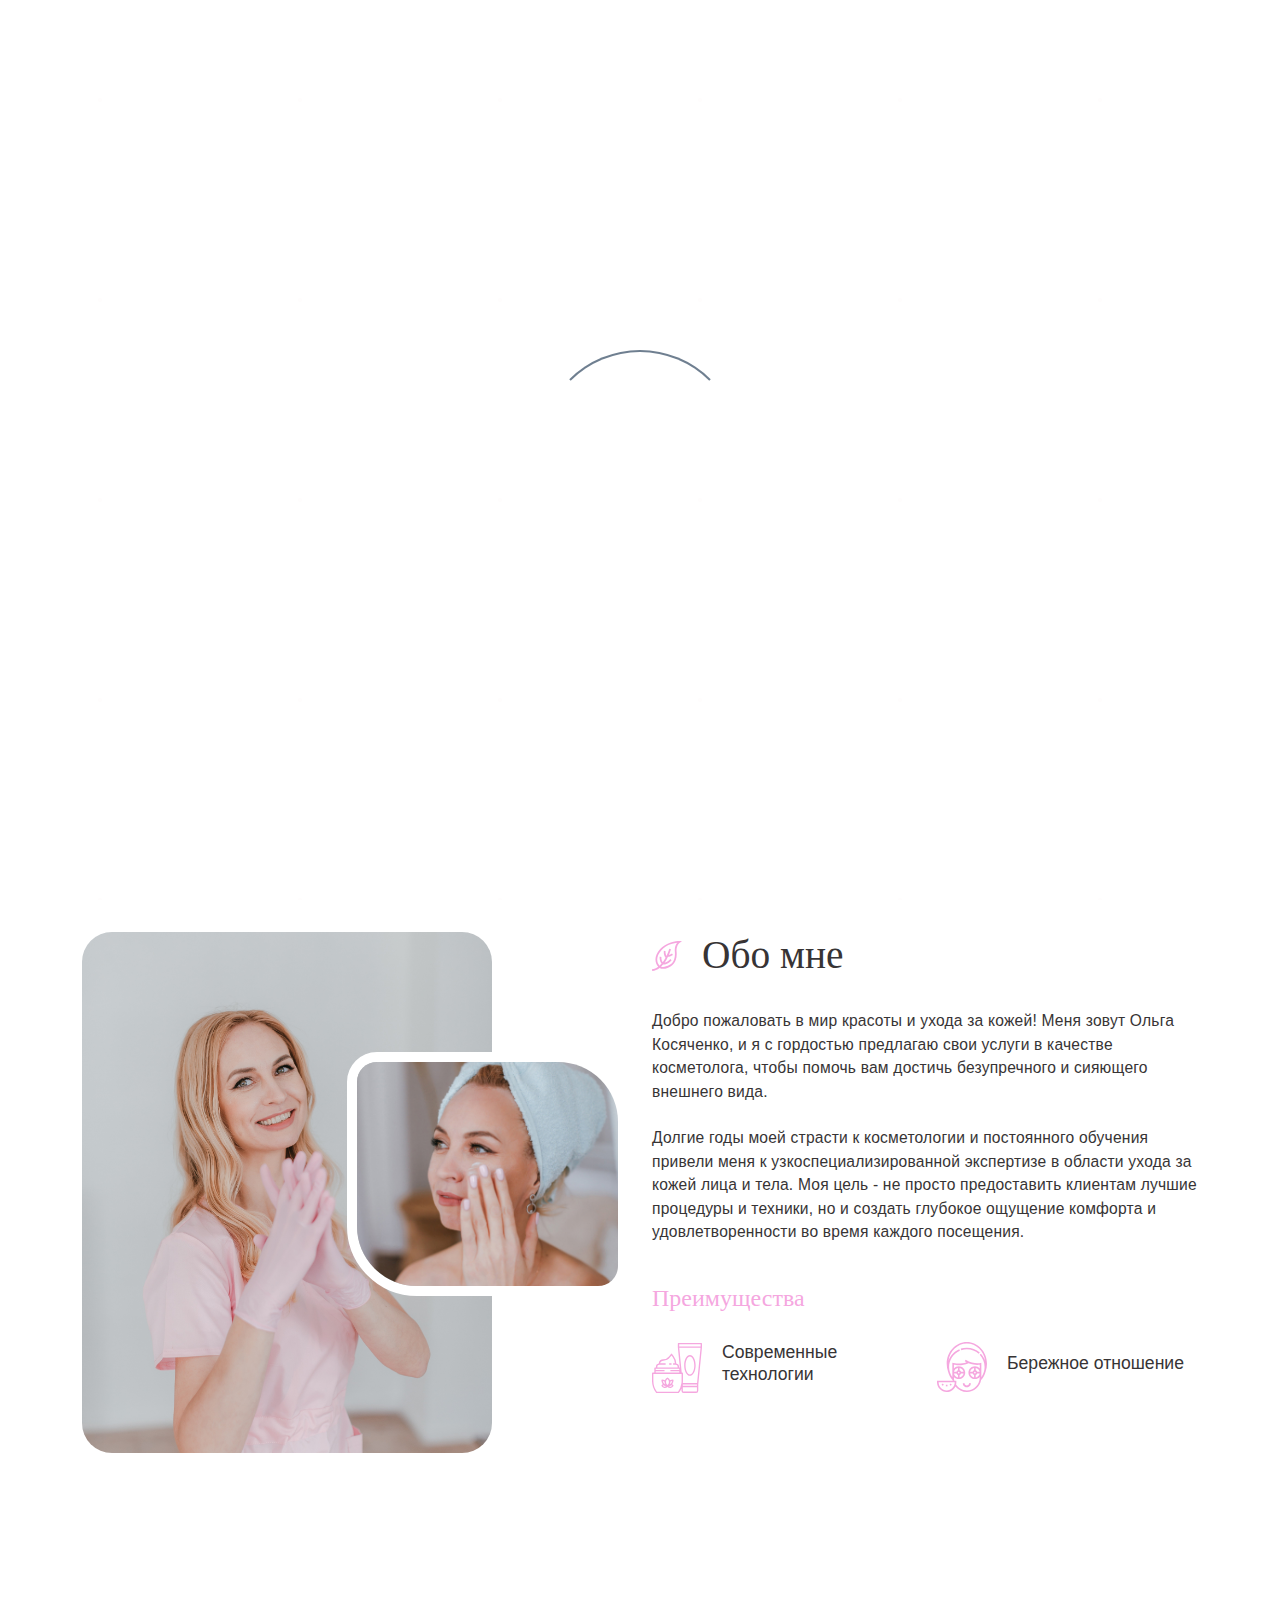
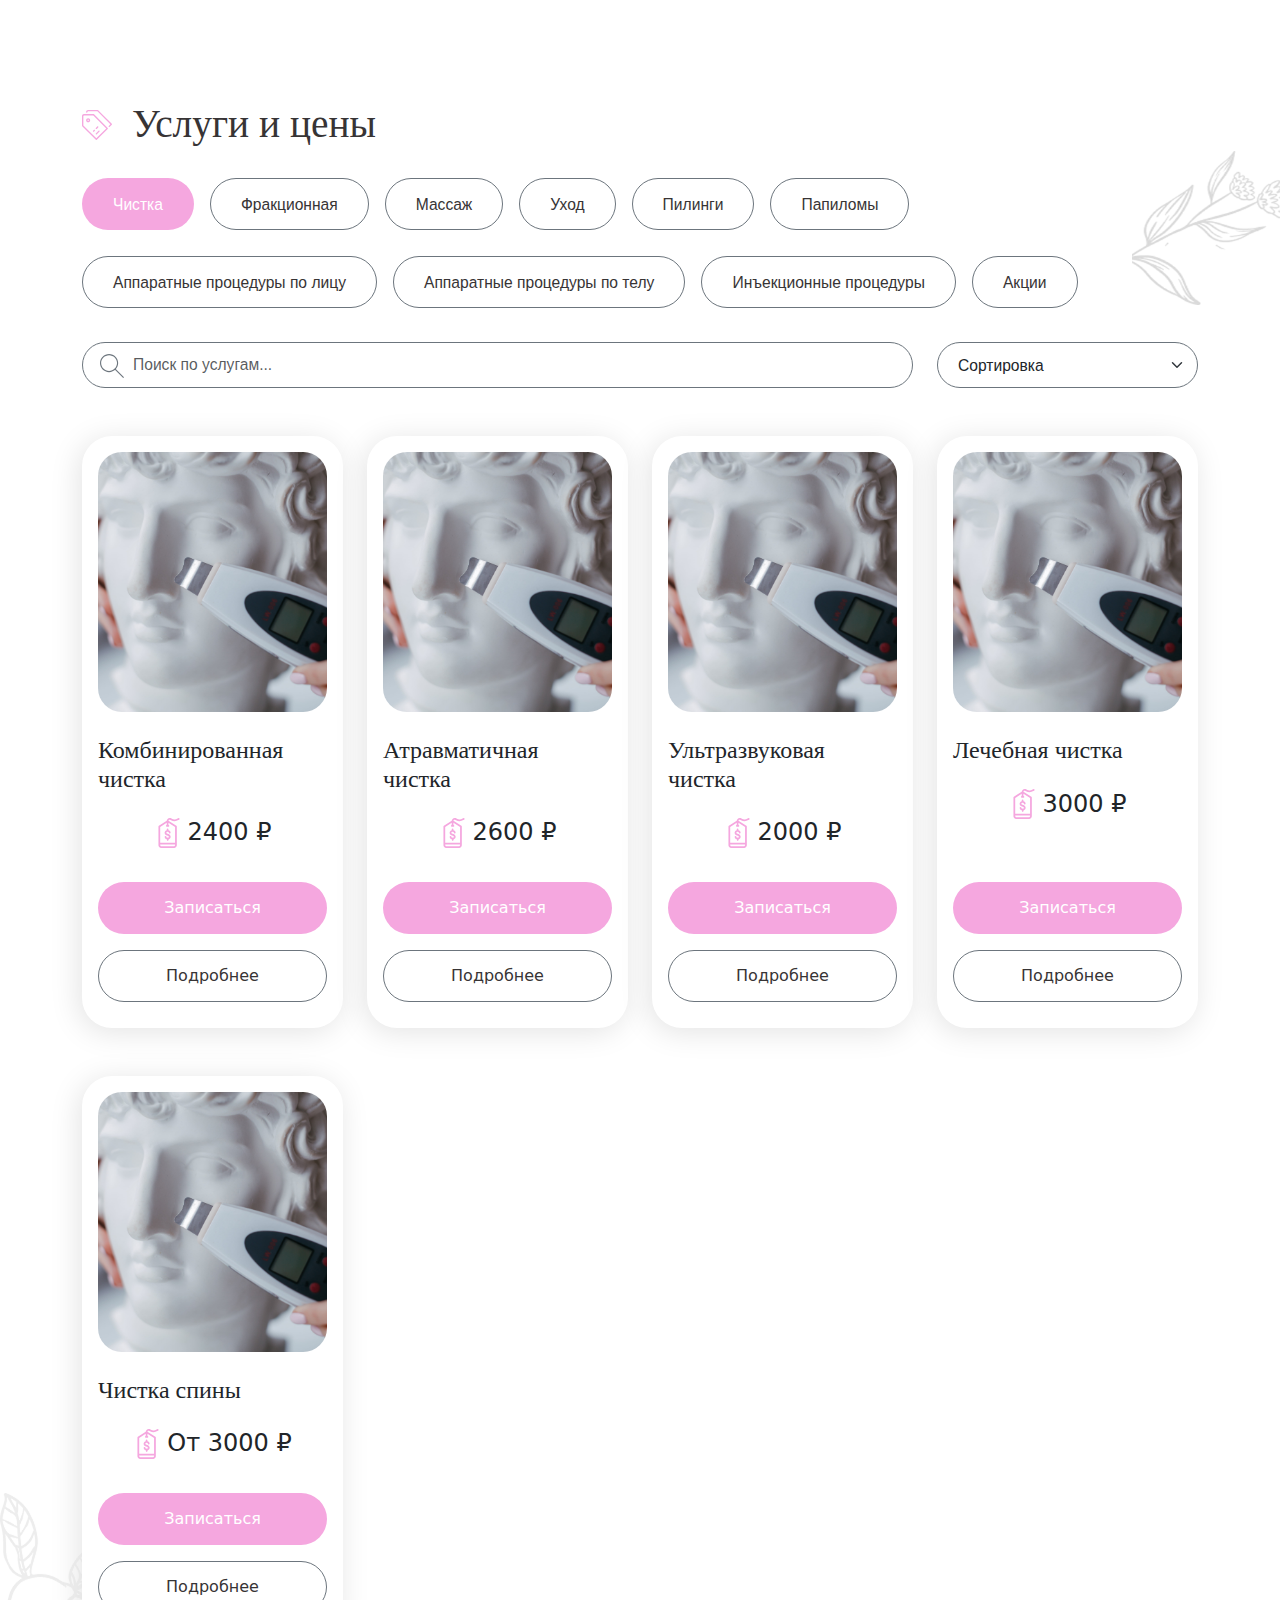
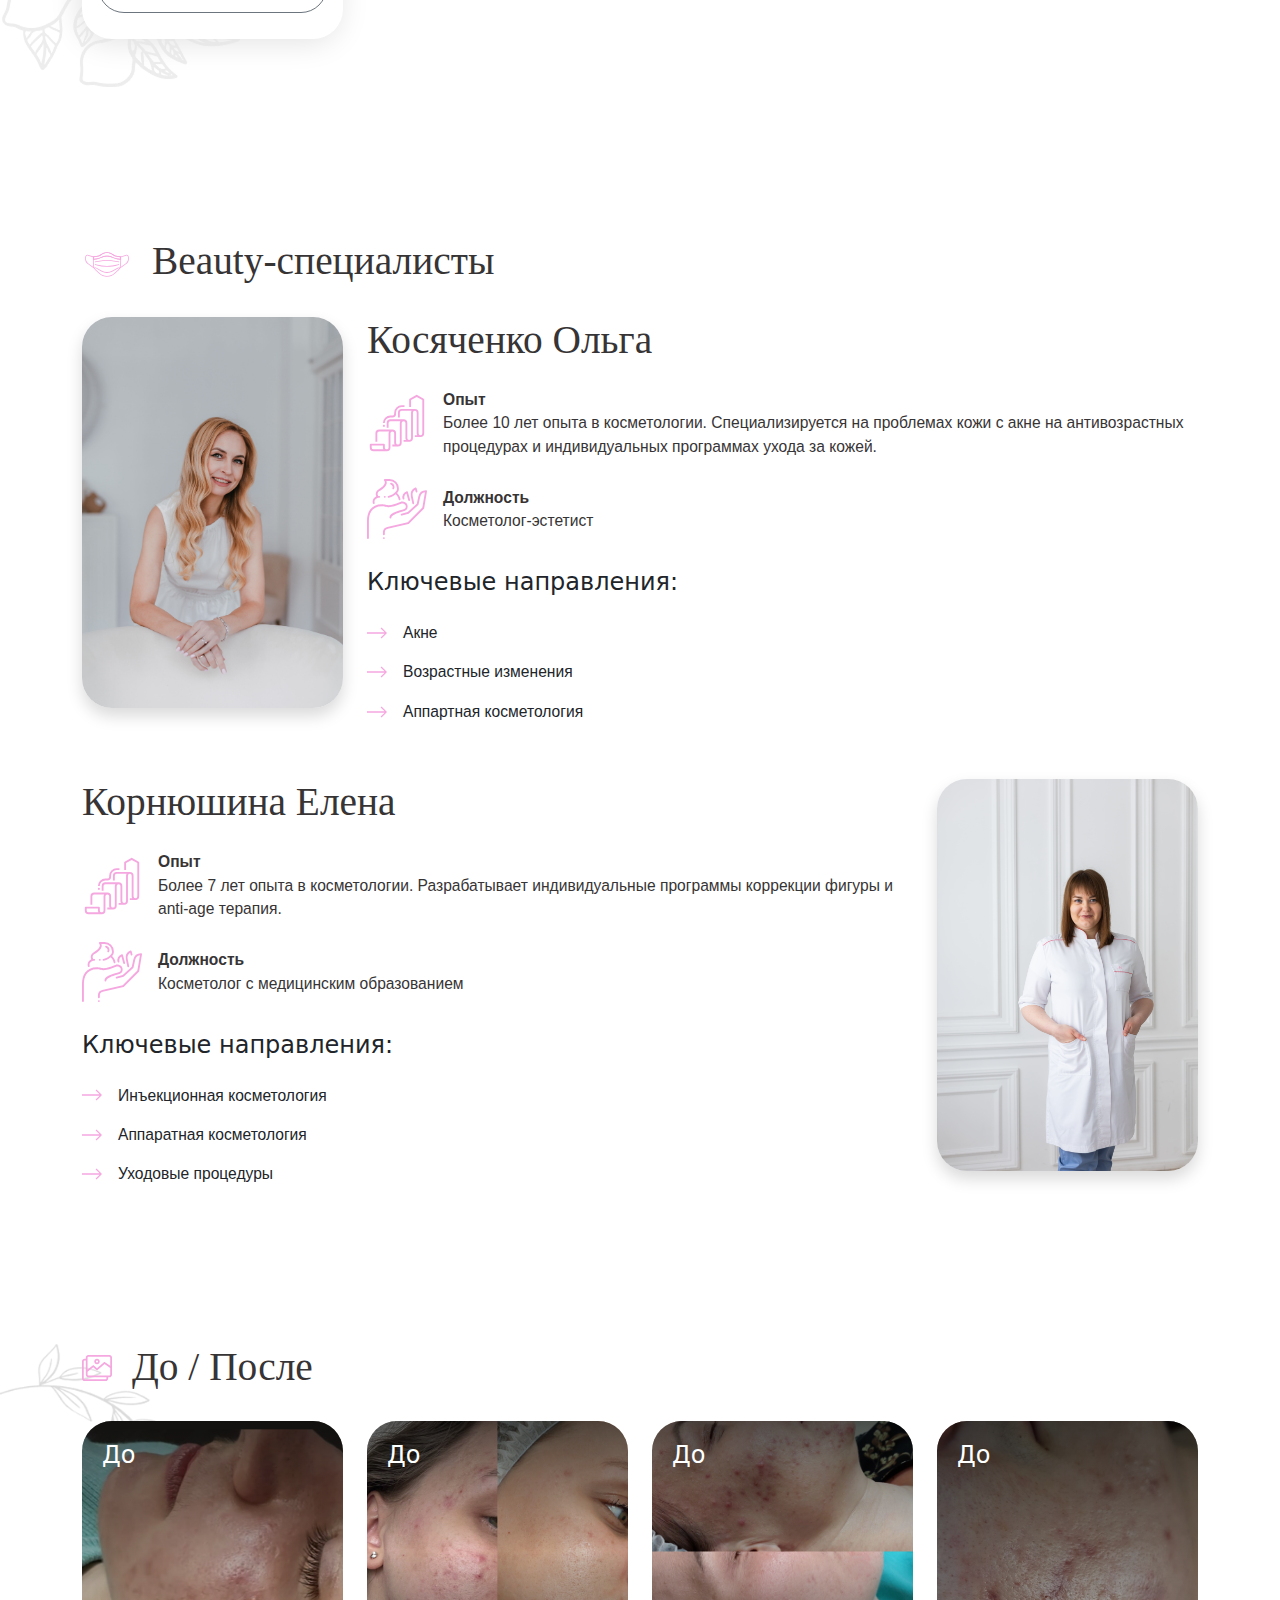
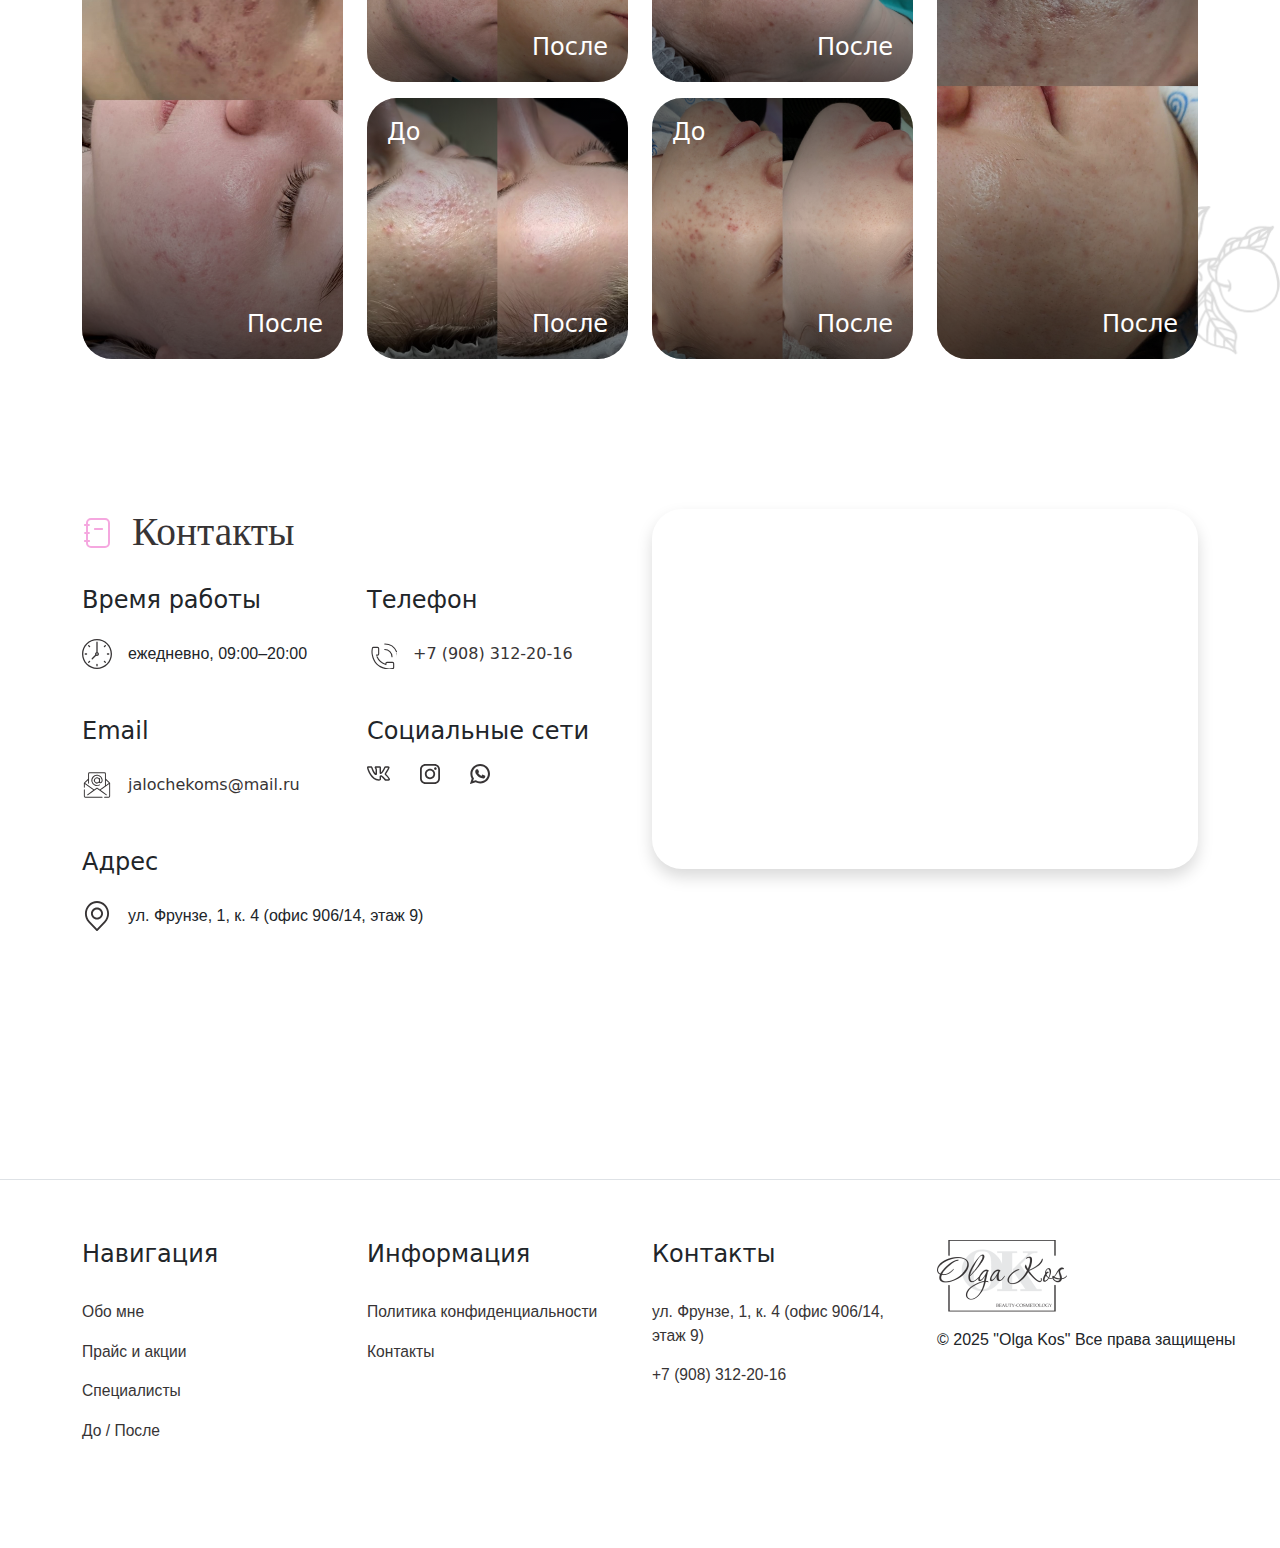
<file: index.html>
<!DOCTYPE html>
<html lang="en">

<head>
  <title>OK | Ольга Косяченко</title>
  <meta charset="UTF-8">
  <meta http-equiv="X-UA-Compatible" content="IE=edge">
  <meta name="viewport" content="width=device-width, initial-scale=1.0">
  <link rel="icon" href="assets/img/logo/favicon.ico">
  <link rel="apple-touch-icon" href="assets/img/logo/favicon.ico">
  <link rel="stylesheet" href="css/style.css">
  <link rel="stylesheet" href="vendor/bootstrap/css/bootstrap.min.css">
  <link rel="stylesheet" href="vendor/owl-carousel/css/owl.carousel.min.css">
  <link rel="stylesheet" href="vendor/owl-carousel/css/owl.theme.default.min.css">
</head>

<body>
  <header>
    <div class="navbar navbar-expand-lg" data-animate="fadeInDown">
      <div class="container">
        <a class="navbar-brand" href="#"><img class="img-fluid" src="assets/img/logo/logo.png"></a>
        <button class="navbar-toggler border-0" type="button" data-bs-toggle="offcanvas" data-bs-target="#offcanvasNavbar" aria-controls="offcanvasNavbar" aria-label="Toggle navigation"><span class="navbar-toggler-icon"></span></button>
        <div class="collapse navbar-collapse" id="navbarMain">
          <ul class="navbar-nav mx-auto">
            <li class="nav-item"><a class="nav-link p-0" href="#about">Обо мне</a></li>
            <li class="nav-item"><a class="nav-link p-0" href="#price">Прайс и акции</a></li>
            <li class="nav-item"><a class="nav-link p-0" href="#team">Специалисты</a></li>
            <li class="nav-item"><a class="nav-link p-0" href="#">Документы</a></li>
            <li class="nav-item"><a class="nav-link p-0" href="#contact">Контакты</a></li>
          </ul>
          <div class="list-icon d-flex align-items-center">
            <div class="icon-item">
              <a class="icon-link" href="https://vk.com/ol_ga_kos?from=groups" target="_blank">
                <svg id="regular" style="height: 23px; width: auto" enable-background="new 0 0 24 24" viewBox="0 0 24 24" xmlns="http://www.w3.org/2000/svg">
                  <path d="m12.145 19.5c3.472 0 2.234-2.198 2.502-2.83-.004-.472-.008-.926.008-1.202.22.062.739.325 1.811 1.367 1.655 1.67 2.078 2.665 3.415 2.665h2.461c.78 0 1.186-.323 1.389-.594.196-.262.388-.722.178-1.438-.549-1.724-3.751-4.701-3.95-5.015.03-.058.078-.135.103-.175h-.002c.632-.835 3.044-4.449 3.399-5.895.001-.002.002-.005.002-.008.192-.66.016-1.088-.166-1.33-.274-.362-.71-.545-1.299-.545h-2.461c-.824 0-1.449.415-1.765 1.172-.529 1.345-2.015 4.111-3.129 5.09-.034-1.387-.011-2.446.007-3.233.036-1.535.152-3.029-1.441-3.029h-3.868c-.998 0-1.953 1.09-.919 2.384.904 1.134.325 1.766.52 4.912-.76-.815-2.112-3.016-3.068-5.829-.268-.761-.674-1.466-1.817-1.466h-2.461c-.998 0-1.594.544-1.594 1.455 0 2.046 4.529 13.544 12.145 13.544zm-8.09-13.499c.217 0 .239 0 .4.457.979 2.883 3.175 7.149 4.779 7.149 1.205 0 1.205-1.235 1.205-1.7l-.001-3.702c-.066-1.225-.512-1.835-.805-2.205l3.508.004c.002.017-.02 4.095.01 5.083 0 1.403 1.114 2.207 2.853.447 1.835-2.071 3.104-5.167 3.155-5.293.075-.18.14-.241.376-.241h2.461.01c-.001.003-.001.006-.002.009-.225 1.05-2.446 4.396-3.189 5.435-.012.016-.023.033-.034.05-.327.534-.593 1.124.045 1.954h.001c.058.07.209.234.429.462.684.706 3.03 3.12 3.238 4.08-.138.022-.288.006-2.613.011-.495 0-.882-.74-2.359-2.23-1.328-1.292-2.19-1.82-2.975-1.82-1.524 0-1.413 1.237-1.399 2.733.005 1.622-.005 1.109.006 1.211-.089.035-.344.105-1.009.105-6.345 0-10.477-10.071-10.636-11.996.055-.005.812-.002 2.546-.003z"></path>
                </svg>
              </a>
            </div>
            <div class="icon-item">
              <a class="icon-link" href="https://www.instagram.com/ol_ga_kos?igsh=dmhkanptd3FpNnkx" target="_blank">
                <svg version="1.1" id="Layer_1" xmlns="http://www.w3.org/2000/svg" xmlns:xlink="http://www.w3.org/1999/xlink" x="0px" y="0px" viewBox="0 0 169.063 169.063" style="enable-background:new 0 0 169.063 169.063;" xml:space="preserve">
                  <g>
                    <path d="M122.406,0H46.654C20.929,0,0,20.93,0,46.655v75.752c0,25.726,20.929,46.655,46.654,46.655h75.752 c25.727,0,46.656-20.93,46.656-46.655V46.655C169.063,20.93,148.133,0,122.406,0z M154.063,122.407 c0,17.455-14.201,31.655-31.656,31.655H46.654C29.2,154.063,15,139.862,15,122.407V46.655C15,29.201,29.2,15,46.654,15h75.752 c17.455,0,31.656,14.201,31.656,31.655V122.407z"></path>
                    <path d="M84.531,40.97c-24.021,0-43.563,19.542-43.563,43.563c0,24.02,19.542,43.561,43.563,43.561s43.563-19.541,43.563-43.561 C128.094,60.512,108.552,40.97,84.531,40.97z M84.531,113.093c-15.749,0-28.563-12.812-28.563-28.561 c0-15.75,12.813-28.563,28.563-28.563s28.563,12.813,28.563,28.563C113.094,100.281,100.28,113.093,84.531,113.093z"></path>
                    <path d="M129.921,28.251c-2.89,0-5.729,1.17-7.77,3.22c-2.051,2.04-3.23,4.88-3.23,7.78c0,2.891,1.18,5.73,3.23,7.78 c2.04,2.04,4.88,3.22,7.77,3.22c2.9,0,5.73-1.18,7.78-3.22c2.05-2.05,3.22-4.89,3.22-7.78c0-2.9-1.17-5.74-3.22-7.78 C135.661,29.421,132.821,28.251,129.921,28.251z"></path>
                  </g>
                </svg>
              </a>
            </div>
            <div class="icon-item">
              <a class="icon-link" href="https://wa.me/79083122016?text=Здравствуйте! Хотел(а) бы записаться на прием" target="_blank">
                <svg version="1.1" id="Layer_1" xmlns="http://www.w3.org/2000/svg" xmlns:xlink="http://www.w3.org/1999/xlink" x="0px" y="0px" viewBox="0 0 308 308" style="enable-background:new 0 0 308 308;" xml:space="preserve">
                  <g id="XMLID_468_">
                    <path id="XMLID_469_" d="M227.904,176.981c-0.6-0.288-23.054-11.345-27.044-12.781c-1.629-0.585-3.374-1.156-5.23-1.156 c-3.032,0-5.579,1.511-7.563,4.479c-2.243,3.334-9.033,11.271-11.131,13.642c-0.274,0.313-0.648,0.687-0.872,0.687 c-0.201,0-3.676-1.431-4.728-1.888c-24.087-10.463-42.37-35.624-44.877-39.867c-0.358-0.61-0.373-0.887-0.376-0.887 c0.088-0.323,0.898-1.135,1.316-1.554c1.223-1.21,2.548-2.805,3.83-4.348c0.607-0.731,1.215-1.463,1.812-2.153 c1.86-2.164,2.688-3.844,3.648-5.79l0.503-1.011c2.344-4.657,0.342-8.587-0.305-9.856c-0.531-1.062-10.012-23.944-11.02-26.348 c-2.424-5.801-5.627-8.502-10.078-8.502c-0.413,0,0,0-1.732,0.073c-2.109,0.089-13.594,1.601-18.672,4.802 c-5.385,3.395-14.495,14.217-14.495,33.249c0,17.129,10.87,33.302,15.537,39.453c0.116,0.155,0.329,0.47,0.638,0.922 c17.873,26.102,40.154,45.446,62.741,54.469c21.745,8.686,32.042,9.69,37.896,9.69c0.001,0,0.001,0,0.001,0 c2.46,0,4.429-0.193,6.166-0.364l1.102-0.105c7.512-0.666,24.02-9.22,27.775-19.655c2.958-8.219,3.738-17.199,1.77-20.458 C233.168,179.508,230.845,178.393,227.904,176.981z"></path>
                    <path id="XMLID_470_" d="M156.734,0C73.318,0,5.454,67.354,5.454,150.143c0,26.777,7.166,52.988,20.741,75.928L0.212,302.716 c-0.484,1.429-0.124,3.009,0.933,4.085C1.908,307.58,2.943,308,4,308c0.405,0,0.813-0.061,1.211-0.188l79.92-25.396 c21.87,11.685,46.588,17.853,71.604,17.853C240.143,300.27,308,232.923,308,150.143C308,67.354,240.143,0,156.734,0z M156.734,268.994c-23.539,0-46.338-6.797-65.936-19.657c-0.659-0.433-1.424-0.655-2.194-0.655c-0.407,0-0.815,0.062-1.212,0.188 l-40.035,12.726l12.924-38.129c0.418-1.234,0.209-2.595-0.561-3.647c-14.924-20.392-22.813-44.485-22.813-69.677 c0-65.543,53.754-118.867,119.826-118.867c66.064,0,119.812,53.324,119.812,118.867 C276.546,215.678,222.799,268.994,156.734,268.994z"></path>
                  </g>
                </svg>
              </a>
            </div>
          </div>
        </div>
        <div class="offcanvas offcanvas-end d-lg-none" tabindex="-1" id="offcanvasNavbar" aria-labelledby="offcanvasNavbarLabel">
          <div class="offcanvas-header">
            <button class="btn-close ms-auto" type="button" data-bs-dismiss="offcanvas" aria-label="Close"></button>
          </div>
          <div class="offcanvas-body">
            <ul class="navbar-nav mx-auto">
              <li class="nav-item"><a class="nav-link p-0" href="#about">Обо мне</a></li>
              <li class="nav-item"><a class="nav-link p-0" href="#price">Прайс и акции</a></li>
              <li class="nav-item"><a class="nav-link p-0" href="#team">Специалисты</a></li>
              <li class="nav-item"><a class="nav-link p-0" href="#">Документы</a></li>
              <li class="nav-item"><a class="nav-link p-0" href="#contact">Контакты</a></li>
            </ul>
            <div class="list-icon d-flex align-items-center mt-3 ms-3">
              <div class="icon-item">
                <a class="icon-link" href="https://vk.com/ol_ga_kos?from=groups" target="_blank">
                  <svg id="regular" style="height: 23px; width: auto" enable-background="new 0 0 24 24" viewBox="0 0 24 24" xmlns="http://www.w3.org/2000/svg">
                    <path d="m12.145 19.5c3.472 0 2.234-2.198 2.502-2.83-.004-.472-.008-.926.008-1.202.22.062.739.325 1.811 1.367 1.655 1.67 2.078 2.665 3.415 2.665h2.461c.78 0 1.186-.323 1.389-.594.196-.262.388-.722.178-1.438-.549-1.724-3.751-4.701-3.95-5.015.03-.058.078-.135.103-.175h-.002c.632-.835 3.044-4.449 3.399-5.895.001-.002.002-.005.002-.008.192-.66.016-1.088-.166-1.33-.274-.362-.71-.545-1.299-.545h-2.461c-.824 0-1.449.415-1.765 1.172-.529 1.345-2.015 4.111-3.129 5.09-.034-1.387-.011-2.446.007-3.233.036-1.535.152-3.029-1.441-3.029h-3.868c-.998 0-1.953 1.09-.919 2.384.904 1.134.325 1.766.52 4.912-.76-.815-2.112-3.016-3.068-5.829-.268-.761-.674-1.466-1.817-1.466h-2.461c-.998 0-1.594.544-1.594 1.455 0 2.046 4.529 13.544 12.145 13.544zm-8.09-13.499c.217 0 .239 0 .4.457.979 2.883 3.175 7.149 4.779 7.149 1.205 0 1.205-1.235 1.205-1.7l-.001-3.702c-.066-1.225-.512-1.835-.805-2.205l3.508.004c.002.017-.02 4.095.01 5.083 0 1.403 1.114 2.207 2.853.447 1.835-2.071 3.104-5.167 3.155-5.293.075-.18.14-.241.376-.241h2.461.01c-.001.003-.001.006-.002.009-.225 1.05-2.446 4.396-3.189 5.435-.012.016-.023.033-.034.05-.327.534-.593 1.124.045 1.954h.001c.058.07.209.234.429.462.684.706 3.03 3.12 3.238 4.08-.138.022-.288.006-2.613.011-.495 0-.882-.74-2.359-2.23-1.328-1.292-2.19-1.82-2.975-1.82-1.524 0-1.413 1.237-1.399 2.733.005 1.622-.005 1.109.006 1.211-.089.035-.344.105-1.009.105-6.345 0-10.477-10.071-10.636-11.996.055-.005.812-.002 2.546-.003z"></path>
                  </svg>
                </a>
              </div>
              <div class="icon-item">
                <a class="icon-link" href="https://www.instagram.com/ol_ga_kos?igsh=dmhkanptd3FpNnkx" target="_blank">
                  <svg version="1.1" id="Layer_1" xmlns="http://www.w3.org/2000/svg" xmlns:xlink="http://www.w3.org/1999/xlink" x="0px" y="0px" viewBox="0 0 169.063 169.063" style="enable-background:new 0 0 169.063 169.063;" xml:space="preserve">
                    <g>
                      <path d="M122.406,0H46.654C20.929,0,0,20.93,0,46.655v75.752c0,25.726,20.929,46.655,46.654,46.655h75.752 c25.727,0,46.656-20.93,46.656-46.655V46.655C169.063,20.93,148.133,0,122.406,0z M154.063,122.407 c0,17.455-14.201,31.655-31.656,31.655H46.654C29.2,154.063,15,139.862,15,122.407V46.655C15,29.201,29.2,15,46.654,15h75.752 c17.455,0,31.656,14.201,31.656,31.655V122.407z"></path>
                      <path d="M84.531,40.97c-24.021,0-43.563,19.542-43.563,43.563c0,24.02,19.542,43.561,43.563,43.561s43.563-19.541,43.563-43.561 C128.094,60.512,108.552,40.97,84.531,40.97z M84.531,113.093c-15.749,0-28.563-12.812-28.563-28.561 c0-15.75,12.813-28.563,28.563-28.563s28.563,12.813,28.563,28.563C113.094,100.281,100.28,113.093,84.531,113.093z"></path>
                      <path d="M129.921,28.251c-2.89,0-5.729,1.17-7.77,3.22c-2.051,2.04-3.23,4.88-3.23,7.78c0,2.891,1.18,5.73,3.23,7.78 c2.04,2.04,4.88,3.22,7.77,3.22c2.9,0,5.73-1.18,7.78-3.22c2.05-2.05,3.22-4.89,3.22-7.78c0-2.9-1.17-5.74-3.22-7.78 C135.661,29.421,132.821,28.251,129.921,28.251z"></path>
                    </g>
                  </svg>
                </a>
              </div>
              <div class="icon-item">
                <a class="icon-link" href="https://wa.me/79083122016?text=Здравствуйте! Хотел(а) бы записаться на прием" target="_blank">
                  <svg version="1.1" id="Layer_1" xmlns="http://www.w3.org/2000/svg" xmlns:xlink="http://www.w3.org/1999/xlink" x="0px" y="0px" viewBox="0 0 308 308" style="enable-background:new 0 0 308 308;" xml:space="preserve">
                    <g id="XMLID_468_">
                      <path id="XMLID_469_" d="M227.904,176.981c-0.6-0.288-23.054-11.345-27.044-12.781c-1.629-0.585-3.374-1.156-5.23-1.156 c-3.032,0-5.579,1.511-7.563,4.479c-2.243,3.334-9.033,11.271-11.131,13.642c-0.274,0.313-0.648,0.687-0.872,0.687 c-0.201,0-3.676-1.431-4.728-1.888c-24.087-10.463-42.37-35.624-44.877-39.867c-0.358-0.61-0.373-0.887-0.376-0.887 c0.088-0.323,0.898-1.135,1.316-1.554c1.223-1.21,2.548-2.805,3.83-4.348c0.607-0.731,1.215-1.463,1.812-2.153 c1.86-2.164,2.688-3.844,3.648-5.79l0.503-1.011c2.344-4.657,0.342-8.587-0.305-9.856c-0.531-1.062-10.012-23.944-11.02-26.348 c-2.424-5.801-5.627-8.502-10.078-8.502c-0.413,0,0,0-1.732,0.073c-2.109,0.089-13.594,1.601-18.672,4.802 c-5.385,3.395-14.495,14.217-14.495,33.249c0,17.129,10.87,33.302,15.537,39.453c0.116,0.155,0.329,0.47,0.638,0.922 c17.873,26.102,40.154,45.446,62.741,54.469c21.745,8.686,32.042,9.69,37.896,9.69c0.001,0,0.001,0,0.001,0 c2.46,0,4.429-0.193,6.166-0.364l1.102-0.105c7.512-0.666,24.02-9.22,27.775-19.655c2.958-8.219,3.738-17.199,1.77-20.458 C233.168,179.508,230.845,178.393,227.904,176.981z"></path>
                      <path id="XMLID_470_" d="M156.734,0C73.318,0,5.454,67.354,5.454,150.143c0,26.777,7.166,52.988,20.741,75.928L0.212,302.716 c-0.484,1.429-0.124,3.009,0.933,4.085C1.908,307.58,2.943,308,4,308c0.405,0,0.813-0.061,1.211-0.188l79.92-25.396 c21.87,11.685,46.588,17.853,71.604,17.853C240.143,300.27,308,232.923,308,150.143C308,67.354,240.143,0,156.734,0z M156.734,268.994c-23.539,0-46.338-6.797-65.936-19.657c-0.659-0.433-1.424-0.655-2.194-0.655c-0.407,0-0.815,0.062-1.212,0.188 l-40.035,12.726l12.924-38.129c0.418-1.234,0.209-2.595-0.561-3.647c-14.924-20.392-22.813-44.485-22.813-69.677 c0-65.543,53.754-118.867,119.826-118.867c66.064,0,119.812,53.324,119.812,118.867 C276.546,215.678,222.799,268.994,156.734,268.994z"></path>
                    </g>
                  </svg>
                </a>
              </div>
            </div>
          </div>
        </div>
      </div>
    </div>
  </header>
  <div class="preloader" id="preloader">
    <div class="preloader-inner">
      <div class="preloader-logo"><span class="logo-char-bg">OK</span><span class="logo-char">Olga Kos</span></div>
    </div>
  </div>
  <main>
    <a class="back-to-top shadow d-flex align-items-center justify-content-center position-fixed" id="back-to-top" href="#top" title="Back to top">
      <svg enable-background="new 0 0 512 512" viewBox="0 0 512 512" xmlns="http://www.w3.org/2000/svg">
        <path d="m437.018 202.713c-8.47 8.472-22.208 8.472-30.68 0l-128.645-128.647v416.239c0 11.981-9.713 21.695-21.695 21.695s-21.695-9.714-21.695-21.695v-416.232l-128.641 128.642c-4.236 4.235-9.788 6.354-15.34 6.354s-11.104-2.119-15.34-6.354c-8.472-8.472-8.472-22.21 0-30.682l165.68-165.679c4.067-4.068 9.585-6.354 15.34-6.354s11.272 2.286 15.34 6.354l165.676 165.677c8.472 8.472 8.472 22.21 0 30.682z"></path>
      </svg>
      <div class="progress-end"></div>
    </a>
    <div class="main-slogan">
      <img class="main-bgOne" src="assets/img/about/bgOne.png">
      <img class="main-bgTwo" src="assets/img/about/bgTwo.png">
      <div class="container">
        <div class="row align-items-center">
          <div class="col-12 col-md-6 mb-5">
            <div class="small-slogan">
              <div class="d-flex align-items-center" data-animate="fadeInLeft">
                <div class="icon">
                  <svg version="1.1" id="Capa_1" xmlns="http://www.w3.org/2000/svg" xmlns:xlink="http://www.w3.org/1999/xlink" x="0px" y="0px" viewBox="0 0 496.013 496.013" style="enable-background:new 0 0 496.013 496.013;" xml:space="preserve">
                    <g>
                      <g>
                        <path d="M493.666,242.35l-39.2-39.2c-9.882-9.852-21.41-17.901-34.064-23.784c7.634-16.649,11.594-34.748,11.608-53.064V72.006 c0-4.418-3.582-8-8-8h-54.296c-18.318,0.011-36.42,3.967-53.072,11.6c-5.883-12.654-13.932-24.182-23.784-34.064l-39.2-39.2 c-3.124-3.123-8.188-3.123-11.312,0l-39.2,39.2c-9.852,9.882-17.901,21.41-23.784,34.064c-16.648-7.63-34.743-11.587-53.056-11.6 H72.01c-4.418,0-8,3.582-8,8v54.296c0.011,18.318,3.967,36.419,11.6,53.072c-12.654,5.883-24.182,13.932-34.064,23.784l-39.2,39.2 c-3.123,3.124-3.123,8.188,0,11.312l39.2,39.2c9.882,9.852,21.41,17.901,34.064,23.784c-7.63,16.648-11.587,34.743-11.6,53.056 v54.296c0,4.418,3.582,8,8,8h54.296c18.318-0.011,36.42-3.967,53.072-11.6c5.883,12.654,13.932,24.182,23.784,34.064l39.2,39.2 c3.124,3.123,8.188,3.123,11.312,0l39.2-39.2c9.852-9.882,17.901-21.41,23.784-34.064c16.648,7.631,34.743,11.587,53.056,11.6 h54.296c4.418,0,8-3.582,8-8V369.71c-0.011-18.318-3.967-36.419-11.6-53.072c12.654-5.883,24.182-13.932,34.064-23.784l39.2-39.2 C496.79,250.529,496.786,245.471,493.666,242.35z M322.53,90.518c14.77-6.912,30.877-10.5,47.184-10.512h46.296v46.296 c-0.007,16.312-3.593,32.424-10.504,47.2c-11.618-3.64-23.721-5.493-35.896-5.496h-3.2c-16.817-0.005-33.446,3.539-48.8,10.4 c6.861-15.354,10.405-31.983,10.4-48.8v-3.2C328.012,114.235,326.164,102.134,322.53,90.518z M366.41,184.006h3.2 c9.45,0.019,18.853,1.322,27.952,3.872c-4.195,6.336-9.02,12.233-14.4,17.6l-1.696,1.696c-20.962,21.069-49.48,32.879-79.2,32.8 l-34.944,0.032l25.536-25.536C312.323,194.899,338.808,183.929,366.41,184.006z M312.01,126.406L312.01,126.406v3.2 c0.075,27.599-10.895,54.082-30.464,73.544l-25.536,25.544V193.71c-0.079-29.72,11.731-58.238,32.8-79.2l1.696-1.696 c5.367-5.38,11.264-10.204,17.6-14.4C310.671,107.525,311.984,116.942,312.01,126.406z M214.474,52.854l33.536-33.536 l33.536,33.536c8.752,8.782,15.859,19.062,20.984,30.352c-8.453,5.179-16.278,11.318-23.32,18.296l-1.696,1.696 c-13.069,13.078-23.136,28.843-29.504,46.2c-6.367-17.354-16.431-33.115-29.496-46.192l-1.696-1.696 c-7.044-6.981-14.872-13.123-23.328-18.304C198.615,71.917,205.722,61.637,214.474,52.854z M184.01,126.406 c0.019-9.45,1.322-18.853,3.872-27.952c6.336,4.195,12.233,9.02,17.6,14.4l1.696,1.696c21.069,20.962,32.879,49.48,32.8,79.2 v34.984l-25.536-25.536c-19.569-19.479-30.528-45.981-30.432-73.592V126.406z M203.154,214.47l25.544,25.536h-34.984 c-29.72,0.079-58.238-11.731-79.2-32.8l-1.696-1.696c-5.38-5.367-10.204-11.264-14.4-17.6c9.111-2.564,18.528-3.877,27.992-3.904 h3.2C157.21,183.931,183.692,194.901,203.154,214.47z M80.01,80.006h46.296c16.312,0.007,32.424,3.593,47.2,10.504 c-3.64,11.618-5.493,23.721-5.496,35.896v3.2c-0.005,16.817,3.539,33.446,10.4,48.8c-15.354-6.861-31.983-10.405-48.8-10.4h-3.2 c-12.171-0.001-24.272,1.846-35.888,5.48c-6.912-14.77-10.5-30.877-10.512-47.184V80.006z M52.858,281.542l-33.536-33.536 l33.536-33.536c8.782-8.752,19.062-15.859,30.352-20.984c5.179,8.453,11.318,16.278,18.296,23.32l1.696,1.696 c13.078,13.069,28.843,23.136,46.2,29.504c-17.354,6.367-33.115,16.431-46.192,29.496l-1.696,1.696 c-6.981,7.044-13.123,14.872-18.304,23.328C71.921,297.401,61.641,290.294,52.858,281.542z M173.49,405.494 c-14.77,6.912-30.877,10.5-47.184,10.512H80.01V369.71c0.007-16.312,3.593-32.424,10.504-47.2 c11.618,3.64,23.721,5.493,35.896,5.496h3.2c16.817,0.005,33.446-3.539,48.8-10.4c-6.861,15.354-10.405,31.983-10.4,48.8v3.2 C168.009,381.777,169.857,393.878,173.49,405.494z M129.61,312.006h-3.2c-9.45-0.02-18.853-1.322-27.952-3.872 c4.195-6.336,9.02-12.233,14.4-17.6l1.696-1.696c20.962-21.069,49.48-32.879,79.2-32.8l34.944-0.032l-25.536,25.536 C183.698,301.113,157.212,312.083,129.61,312.006z M184.01,369.606v-3.2c-0.075-27.599,10.895-54.082,30.464-73.544l25.536-25.544 v34.984c0.079,29.72-11.731,58.238-32.8,79.2l-1.696,1.696c-5.367,5.38-11.264,10.205-17.6,14.4 C185.35,388.488,184.037,379.071,184.01,369.606z M281.546,443.158l-33.536,33.536l-33.536-33.536 c-8.748-8.771-15.855-19.036-20.984-30.312c8.455-5.191,16.28-11.344,23.32-18.336l1.696-1.696 c13.068-13.078,23.136-28.843,29.504-46.2c6.367,17.354,16.431,33.115,29.496,46.192l1.696,1.696 c7.042,6.992,14.87,13.145,23.328,18.336C297.402,424.117,290.295,434.385,281.546,443.158z M312.01,369.606 c-0.02,9.45-1.322,18.853-3.872,27.952c-6.336-4.195-12.233-9.02-17.6-14.4l-1.696-1.696c-21.069-20.962-32.879-49.48-32.8-79.2 v-34.944l25.536,25.536c19.559,19.469,30.518,45.954,30.432,73.552V369.606z M292.866,281.542l-25.544-25.536h34.984 c29.72-0.079,58.238,11.731,79.2,32.8l1.696,1.696c5.38,5.367,10.204,11.264,14.4,17.6c-9.111,2.564-18.527,3.878-27.992,3.904 h-3.2C338.811,312.081,312.329,301.111,292.866,281.542z M416.01,416.006h-46.296c-16.312-0.007-32.424-3.593-47.2-10.504 c3.64-11.618,5.493-23.721,5.496-35.896v-3.2c0.005-16.817-3.539-33.446-10.4-48.8c15.354,6.861,31.983,10.405,48.8,10.4h3.2 c12.171,0.001,24.272-1.846,35.888-5.48c6.912,14.77,10.5,30.877,10.512,47.184V416.006z M443.162,281.542 c-8.771,8.748-19.036,15.855-30.312,20.984c-5.191-8.455-11.344-16.281-18.336-23.32l-1.696-1.696 c-13.078-13.068-28.843-23.136-46.2-29.504c17.354-6.367,33.115-16.431,46.192-29.496l1.696-1.696 c6.992-7.042,13.145-14.87,18.336-23.328c11.276,5.129,21.542,12.236,30.312,20.984l33.544,33.536L443.162,281.542z"></path>
                      </g>
                    </g>
                  </svg>
                </div>
                <h3 class="mb-0">Эстетическая косметология</h3>
              </div>
            </div>
            <div class="slogan" data-animate="fadeInLeft">
              <h1 class="mb-0">Искусство <span>красоты</span></h1>
            </div>
            <div class="description" data-animate="fadeInLeft" data-delay=".1s">
              <p>Доверьтесь профессионалу и откройте новые грани вашей красоты. Присоединяйтесь к нам сегодня и вместе создадим магию преображения</p>
            </div>
            <div class="btn-slogan" data-animate="fadeInLeft" data-delay=".2s">
              <a href="https://wa.me/79083122016?text=Здравствуйте! Хотел(а) бы записаться на прием" target="_blank">
                <button class="btn">
                  Записаться
                  <svg class="btn-arrow-right" xmlns="http://www.w3.org/2000/svg" width="24" height="24" viewBox="0 0 24 24" fill="none">
                    <path fill-rule="evenodd" clip-rule="evenodd" d="M19.4401 11.0001C17.0996 11.0001 14.9665 8.77909 14.9665 6.34009V5.34009H13.0465V6.34009C13.0465 8.11409 13.7934 9.77809 14.9656 11.0001H3.12012V13.0001H14.9656C13.7934 14.2221 13.0465 15.8861 13.0465 17.6601V18.6601H14.9665V17.6601C14.9665 15.2211 17.0996 13.0001 19.4401 13.0001H20.4001V11.0001H19.4401Z" fill="white"/>
                  </svg>
                </button>
              </a>
              <!-- <a href="#">
                <button class="btn btn-secondary">Подробнее </button>
              </a> -->
            </div>
          </div>
          <div class="col-6 col-md-3">
            <div class="thumbnail first"> <img class="w-100 h-100 object-fit-cover" src="assets/img/main/main-1.jpg" alt="Main-1" loading="lazy" data-animate="fadeInRight" data-delay="0s"></div>
          </div>
          <div class="col-6 col-md-3">
            <div class="main-secodary-img d-flex flex-column align-items-center justify-content-between h-100">
              <div class="thumbnail w-100 secondary"><img class="w-100 h-100 object-fit-cover overflow-hidden" src="assets/img/main/main-2.jpg" alt="" data-animate="fadeInRight" loading="lazy" data-delay=".1s"></div>
              <div class="thumbnail w-100 thirst"><img class="w-100 h-100 object-fit-cover overflow-hidden" src="assets/img/main/main-3.jpg" alt="" data-animate="fadeInRight" loading="lazy" data-delay=".2s"></div>
            </div>
          </div>
        </div>
      </div>
    </div>
    <div class="about" id="about">
      <div class="container">
        <div class="row">
          <div class="col-md-6 col-12 mb-5">
            <div class="thumbnail position-relative h-100"><img class="w-75 h-100" src="assets/img/about/about-1.jpg" alt="About" loading="lazy" data-animate="fadeInLeft" data-delay=".1s">
              <div class="about-thumbnail"><img class="w-100 h-100" src="assets/img/about/about-2.jpg" alt="About" loading="lazy" data-animate="fadeInLeft" data-delay="0"></div>
            </div>
          </div>
          <div class="col-md-6 col-12">
            <div class="small-slogan">
              <div class="d-flex align-items-center">
                <div class="icon">
                  <svg id="Capa_1" enable-background="new 0 0 512 512" viewBox="0 0 512 512" xmlns="http://www.w3.org/2000/svg">
                    <g>
                      <path d="m471.828.19c-16.253-.672-75.247-.925-152.192 24.205-72.296 23.611-134.774 62.214-180.68 111.634-105.221 113.276-96.379 237.54-33.2 303.376-33.495 24.206-68.954 38.568-105.756 42.785l3.438 29.81c44.441-5.093 86.849-22.909 126.389-53.047 16.725 9.68 36.731 14.663 59.216 14.663 2.76 0 5.56-.075 8.393-.226 35.735-1.901 75.645-15.329 118.623-39.91 41.961-24 72.024-60.654 89.353-108.945 14.682-40.913 19.646-90.016 14.356-142-4.074-40.023.18-72.487 13.006-99.249 12.545-26.177 32.151-43.885 47.83-56.389l31.396-25.038zm-82.01 185.373c4.842 47.571.433 92.132-12.75 128.866-14.85 41.381-40.418 72.678-75.99 93.024-58.736 33.593-110.781 43.962-146.105 30.311 11.88-10.999 23.475-23.179 34.749-36.496 2.046.129 4.389.214 7.004.214 27.04 0 83.087-9.158 138.307-74.595l-23.036-19.317c-26.105 30.936-56.13 51.655-86.83 59.92-3.889 1.047-7.567 1.834-10.995 2.419 12.279-17.051 24.11-35.533 35.442-55.382 8.55-14.976 16.308-29.823 23.3-44.17 15.769-1.782 48.551-8.188 84.795-31.19l-16.167-25.312c-20.885 13.255-40.23 19.914-53.297 23.213 23.537-54.138 34.746-95.018 35.405-97.452l-29.063-7.82c-.184.678-15.518 56.474-47.664 123.139-8.183-15.489-13.262-31.988-15.153-49.29-2.1-19.218.73-32.313.759-32.443l-14.676-3.311-14.667-3.385c-.587 2.524-13.291 60.069 27.665 119.874-2.492 4.6-5.061 9.217-7.705 13.84-12.829 22.423-26.281 42.952-40.275 61.483-26.704-38.073-22.422-88.86-22.369-89.43l-14.986-1.403-14.983-1.434c-.285 2.957-6.043 68.334 32.857 116.367-10.639 12.267-21.551 23.427-32.703 33.439-.464.417-.929.831-1.394 1.244-55.022-55.07-61.783-163.376 31.752-264.07 42.437-45.687 100.519-81.479 167.964-103.506 37.708-12.314 73.714-18.822 102.722-21.469-28.54 32.043-49.68 77.81-41.913 154.122z"></path>
                    </g>
                  </svg>
                </div>
                <h2 class="mb-0">Обо мне</h2>
              </div>
            </div>
            <div class="description">
              <p class="mb-0">Добро пожаловать в мир красоты и ухода за кожей! Меня зовут Ольга Косяченко, и я с гордостью предлагаю свои услуги в качестве косметолога, чтобы помочь вам достичь безупречного и сияющего внешнего вида.
                <br>
                <br>Долгие годы моей страсти к косметологии и постоянного обучения привели меня к узкоспециализированной экспертизе в области ухода за кожей лица и тела. Моя цель - не просто предоставить клиентам лучшие процедуры и техники, но и создать глубокое ощущение комфорта и удовлетворенности во время каждого посещения. </p>
            </div>
            <div class="advantages">
              <div class="title">
                <h5 class="mb-0">Преимущества</h5>
              </div>
              <div class="row">
                <div class="col-6">
                  <div class="advantages_item d-flex align-items-center">
                    <div class="icon">
                      <svg viewBox="0 0 128 128" xmlns="http://www.w3.org/2000/svg">
                        <g id="Layer_3" data-name="Layer 3">
                          <path d="m82.373 57.42c0 14.859 6.443 26.5 14.67 26.5s14.67-11.641 14.67-26.5-6.443-26.5-14.67-26.5-14.67 11.641-14.67 26.5zm25.84 0c0 12.468-5.115 23-11.17 23s-11.17-10.532-11.17-23 5.115-23 11.17-23 11.17 10.532 11.17 23z"></path>
                          <path d="m126.24-.04h-58.39a1.752 1.752 0 0 0 -1.75 1.75v8.7c0 .03.01.06.01.09a.215.215 0 0 0 0 .08l5.13 51.92h-2.06v-1.69a8.766 8.766 0 0 0 -7.06-8.59 33.853 33.853 0 0 0 -6.42-18.34l-4.33-5.97a1.738 1.738 0 0 0 -1.39-.72 1.648 1.648 0 0 0 -1.41.68l-5.2 6.79a17.885 17.885 0 0 1 -14.11 6.96 12.2 12.2 0 0 0 -12.08 10.59 8.758 8.758 0 0 0 -7.13 8.6v1.69h-2.35a1.752 1.752 0 0 0 -1.75 1.75v11.52h-4.21a1.746 1.746 0 0 0 -1.75 1.75v19.73a49.09 49.09 0 0 0 10.37 30.11 1.738 1.738 0 0 0 1.38.68h55.75a1.738 1.738 0 0 0 1.38-.68 48.914 48.914 0 0 0 6.53-11.17v6.02a5.757 5.757 0 0 0 5.75 5.75h31.61a5.751 5.751 0 0 0 5.75-5.75v-17.03a1.625 1.625 0 0 0 .17-.58l9.3-94.02v-.08c0-.03.01-.06.01-.09v-8.7a1.752 1.752 0 0 0 -1.75-1.75zm-112.69 60.85a5.266 5.266 0 0 1 5.27-5.25h14.83a1.75 1.75 0 0 0 0-3.5h-12.9a8.7 8.7 0 0 1 8.51-6.94 21.39 21.39 0 0 0 16.88-8.33l3.78-4.92 2.94 4.07a30.2 30.2 0 0 1 5.73 16.12h-3.38a1.75 1.75 0 0 0 0 3.5h4.86a.984.984 0 0 0 .17-.02.874.874 0 0 0 .16.02h.03a5.262 5.262 0 0 1 5.25 5.25v1.69h-52.13zm-4.1 11.82h21.29a1.75 1.75 0 0 0 0-3.5h-21.29v-3.13h60.33v3.13h-21.29a1.75 1.75 0 1 0 0 3.5h21.29v3.14h-60.33zm66.29 24.62c0 .91-.04 1.84-.1 2.77-.01.13-.01.27-.02.4-.07.91-.16 1.82-.28 2.73a45.626 45.626 0 0 1 -8.72 21.39h-54.02a45.656 45.656 0 0 1 -9.11-27.29v-17.98h72.25zm39.27 24.96a2.253 2.253 0 0 1 -2.25 2.25h-31.61a2.253 2.253 0 0 1 -2.25-2.25v-9.16h36.11zm0-12.66h-36.11v-3.37h36.11zm.34-6.87h-36.42c.01-.12.02-.23.03-.35.07-.67.13-1.34.17-2.01.01-.2.03-.4.04-.6.04-.82.07-1.65.07-2.47v-19.73a1.746 1.746 0 0 0 -1.75-1.75h-1.42l-6.29-63.61h54.53zm9.14-94.02h-54.89v-5.2h54.89z"></path>
                          <path d="m55.2 95.428a1.75 1.75 0 0 0 -1.75-1.75 15.437 15.437 0 0 0 -7.334 1.831 12.88 12.88 0 0 0 -5.626-6.709 1.748 1.748 0 0 0 -1.754 0 12.876 12.876 0 0 0 -5.623 6.71 15.437 15.437 0 0 0 -7.334-1.831 1.75 1.75 0 0 0 -1.75 1.75v.234a15.494 15.494 0 0 0 3.377 9.658 9.723 9.723 0 0 0 -3.142 3.3 1.751 1.751 0 0 0 0 1.753 9.725 9.725 0 0 0 15.349 1.971 9.724 9.724 0 0 0 15.348-1.972 1.749 1.749 0 0 0 0-1.752 9.723 9.723 0 0 0 -3.141-3.3 15.5 15.5 0 0 0 3.38-9.659zm-8.319 3.693a11.911 11.911 0 0 1 4.706-1.8 12.2 12.2 0 0 1 -6.41 9.064c.189-.1.346-.7.43-.881a15.224 15.224 0 0 0 .68-1.706 12.831 12.831 0 0 0 .59-4.677zm-7.268-6.721a9.322 9.322 0 0 1 0 14.989 9.321 9.321 0 0 1 0-14.989zm-7.263 6.721a12.711 12.711 0 0 0 .577 4.645 12.421 12.421 0 0 0 .742 1.82 8.045 8.045 0 0 1 .372.79 12.2 12.2 0 0 1 -6.4-9.057 11.921 11.921 0 0 1 4.709 1.802zm.347 12.618a6.262 6.262 0 0 1 -4.789-2.245 6.226 6.226 0 0 1 2.045-1.6 15.785 15.785 0 0 0 6.007 2.923 6.235 6.235 0 0 1 -3.26.922zm13.833 0a6.226 6.226 0 0 1 -3.263-.927 15.781 15.781 0 0 0 6.007-2.923 6.216 6.216 0 0 1 2.045 1.6 6.259 6.259 0 0 1 -4.79 2.25z"></path>
                          <path d="m48.75 52.06h-3.512a1.75 1.75 0 0 0 0 3.5h3.512a1.75 1.75 0 0 0 0-3.5z"></path>
                        </g>
                      </svg>
                    </div>
                    <div class="description">
                      <h6>Современные технологии</h6>
                    </div>
                  </div>
                </div>
                <div class="col-6">
                  <div class="advantages_item d-flex align-items-center">
                    <div class="icon">
                      <svg id="Capa_1" version="1.1" xmlns="http://www.w3.org/2000/svg" xmlns:xlink="http://www.w3.org/1999/xlink" x="0px" y="0px" viewBox="0 0 496 496" style="enable-background:new 0 0 496 496;" xml:space="preserve">
                        <g>
                          <g>
                            <path d="M320,407.952c-0.048,4.016-1.416,24.048-24,24.048c-22.584,0-23.952-20.032-24-24.048L264,408h-8c0,13.832,8.36,40,40,40 s40-26.168,40-40L320,407.952z"></path>
                          </g>
                        </g>
                        <g>
                          <g>
                            <rect x="88" y="424" width="16" height="16"></rect>
                          </g>
                        </g>
                        <g>
                          <g>
                            <rect x="127.613" y="415.611" transform="matrix(0.7074 -0.7069 0.7069 0.7074 -259.7455 219.8251)" width="16.001" height="16.001"></rect>
                          </g>
                        </g>
                        <g>
                          <g>
                            <rect x="48.424" y="415.607" transform="matrix(0.7069 -0.7074 0.7074 0.7069 -283.1006 164.0891)" width="16.001" height="16.001"></rect>
                          </g>
                        </g>
                        <g>
                          <g>
                            <path d="M296,0C185.72,0,96,96.896,96,216c0,27.208,4.68,53.832,13.912,79.144l0.128-0.048 c7.688,30.416,22.696,58.632,44.28,82.248c0.392,2.224,0.752,4.456,1.248,6.656H0v16c0,52.936,43.064,96,96,96 c38.304,0,71.352-22.608,86.744-55.136C209.936,475.616,251.216,496,296,496c70.712,0,129.552-51.28,141.616-118.576 c21.616-23.632,36.648-51.88,44.344-82.328l0.128,0.048C491.32,269.832,496,243.208,496,216C496,96.896,406.28,0,296,0z M96,480 c-44.112,0-80-35.888-80-80h160C176,444.112,140.112,480,96,480z M424,261.816C412.264,248.472,395.12,240,376,240 c-35.288,0-64,28.712-64,64c0,35.288,28.712,64,64,64c19.12,0,36.264-8.472,48-21.808V352c0,70.576-57.424,128-128,128 c-43.32,0-82.96-21.456-106.776-57.496C190.976,415.272,192,407.76,192,400v-16h-19.88c-2.68-10.408-4.12-21.136-4.12-32v-5.808 C179.736,359.528,196.88,368,216,368c35.288,0,64-28.712,64-64c0-35.288-28.712-64-64-64c-19.12,0-36.264,8.472-48,21.808v-35.872 c23.84,4.504,85.792,12.008,145.024-15.584c48.92,19.888,92.208,17.576,110.976,15.112V261.816z M384,326.528 c6.776-2.416,12.112-7.752,14.528-14.528h24.752c-3.384,20.056-19.224,35.888-39.28,39.28L384,326.528L384,326.528z M353.472,296 H328.72c3.384-20.056,19.224-35.888,39.28-39.28v24.752C361.224,283.888,355.888,289.224,353.472,296z M368,326.528v24.752 c-20.056-3.384-35.888-19.224-39.28-39.28h24.752C355.888,318.776,361.224,324.112,368,326.528z M376,296c4.408,0,8,3.584,8,8 c0,4.416-3.592,8-8,8c-4.408,0-8-3.584-8-8C368,299.584,371.592,296,376,296z M398.528,296 c-2.416-6.776-7.752-12.112-14.528-14.528V256.72c20.056,3.384,35.888,19.224,39.28,39.28H398.528z M238.528,312h24.752 c-3.384,20.056-19.224,35.888-39.28,39.28v-24.752C230.776,324.112,236.112,318.776,238.528,312z M224,281.472V256.72 c20.056,3.384,35.888,19.224,39.28,39.28h-24.752C236.112,289.224,230.776,283.888,224,281.472z M216,312c-4.408,0-8-3.584-8-8 c0-4.416,3.592-8,8-8s8,3.584,8,8C224,308.416,220.408,312,216,312z M208,281.472c-6.776,2.416-12.112,7.752-14.528,14.528H168.72 c3.384-20.056,19.224-35.888,39.28-39.28V281.472z M193.472,312c2.416,6.776,7.752,12.112,14.528,14.528v24.752 c-20.056-3.384-35.888-19.224-39.28-39.28H193.472z M472,248c0,36.448-11.336,71.392-32,100.816V205.944l-9.8,2.256 c-0.728,0.168-73.216,16.152-146.376-30.928l-8.656,13.456c6.112,3.936,12.192,7.344,18.24,10.504 c-64.616,24.136-130.648,7.232-131.36,7.04L152,205.608v143.216c-20.664-29.432-32-64.368-32-100.816 c0-70.72,42.048-134.32,107.136-162.016l-6.264-14.72C169.24,93.248,131,135.976,113.928,187.304 C126.768,90.568,203.512,16,296,16c92.6,0,169.4,74.744,182.12,171.64c-8.76-26.472-23.104-50.976-42.744-71.696l-11.608,11.008 C454.872,159.768,472,202.76,472,248z"></path>
                          </g>
                        </g>
                        <g>
                          <g>
                            <path d="M296,56c-20.52,0-40.712,3.216-60.024,9.576l5,15.192C258.664,74.952,277.184,72,296,72 c43.544,0,85.336,16.024,117.664,45.112l10.704-11.896C389.088,73.48,343.504,56,296,56z"></path>
                          </g>
                        </g>
                      </svg>
                    </div>
                    <div class="description">
                      <h6>Бережное отношение</h6>
                    </div>
                  </div>
                </div>
              </div>
            </div>
          </div>
        </div>
      </div>
    </div>
    <div class="price position-relative" id="price">
      <img class="main-bgThree" src="assets/img/price/bgOne.png">
      <img class="main-bgFour" src="assets/img/price/bgTwo.png">
      <div class="container">
        <div class="row">
          <div class="col-12">
            <div class="small-slogan">
              <div class="row align-items-center justify-content-between">
                <div class="col-12 col-md-5">
                  <div class="title d-flex align-items-center">
                    <div class="icon">
                      <svg id="Capa_1" version="1.1" xmlns="http://www.w3.org/2000/svg" xmlns:xlink="http://www.w3.org/1999/xlink" x="0px" y="0px" viewBox="0 0 512.009 512.009" style="enable-background:new 0 0 512.009 512.009;" xml:space="preserve">
                        <g>
                          <g>
                            <g>
                              <path d="M104.727,139.637c-19.28,0-34.909,15.629-34.909,34.909c0,19.28,15.629,34.909,34.909,34.909 c19.28,0,34.909-15.629,34.909-34.909C139.637,155.266,124.007,139.637,104.727,139.637z M104.727,186.182 c-6.427,0-11.636-5.21-11.636-11.636s5.21-11.636,11.636-11.636c6.427,0,11.636,5.21,11.636,11.636 S111.154,186.182,104.727,186.182z"></path>
                              <path d="M244.364,418.909c3.093,0.018,6.066-1.196,8.262-3.375l46.545-46.545c4.18-4.881,3.612-12.227-1.269-16.407 c-4.356-3.731-10.781-3.731-15.138,0l-46.545,46.545c-4.499,4.589-4.427,11.956,0.162,16.456 C238.516,417.676,241.374,418.867,244.364,418.909z"></path>
                              <path d="M244.364,325.818c3.093,0.018,6.066-1.196,8.262-3.375l23.273-23.273c4.881-4.18,5.45-11.526,1.269-16.407 c-4.18-4.881-11.526-5.45-16.407-1.269c-0.455,0.39-0.88,0.814-1.269,1.269l-23.273,23.273 c-4.499,4.589-4.427,11.956,0.162,16.456C238.516,324.585,241.374,325.776,244.364,325.818z"></path>
                              <path d="M508.626,236.102L275.898,3.375c-2.196-2.178-5.169-3.392-8.262-3.375H104.727C85.448,0,69.818,15.63,69.818,34.909 c0,6.427,5.21,11.636,11.636,11.636s11.636-5.21,11.636-11.636c0-6.427,5.21-11.636,11.636-11.636h158.138l221.091,221.091 l-26.647,26.647c-4.881,4.18-5.45,11.526-1.269,16.407c4.18,4.881,11.526,5.45,16.407,1.269c0.455-0.39,0.88-0.814,1.269-1.269 l34.909-34.909C513.137,247.971,513.137,240.641,508.626,236.102z"></path>
                              <path d="M186.182,360.727c-0.037,6.426,5.142,11.666,11.569,11.704c3.126,0.018,6.128-1.222,8.33-3.442l11.636-11.636 c4.881-4.18,5.45-11.526,1.269-16.407c-4.18-4.881-11.526-5.45-16.407-1.269c-0.455,0.39-0.88,0.814-1.269,1.269l-11.636,11.636 C187.48,354.73,186.226,357.658,186.182,360.727z"></path>
                              <path d="M206.08,73.193c-2.196-2.178-5.169-3.392-8.262-3.375H34.909C15.63,69.818,0,85.448,0,104.727v162.909 c-0.018,3.093,1.196,6.066,3.375,8.262l232.727,232.727c4.539,4.512,11.869,4.512,16.407,0l186.182-186.182 c4.512-4.539,4.512-11.869,0-16.407L206.08,73.193z M244.364,483.957L23.273,262.866V104.727c0-6.427,5.21-11.636,11.636-11.636 h158.138l221.091,221.091L244.364,483.957z"></path>
                            </g>
                          </g>
                        </g>
                      </svg>
                    </div>
                    <h2 class="mb-0">Услуги и цены</h2>
                  </div>
                </div>
              </div>
            </div>
          </div>
          <nav>
            <div class="nav nav-tabs gap-3 mb-4 border-0" id="nav-tab" role="tablist"></div>
          </nav>
          <div class="col-lg-9 mb-2">
            <div class="search-card position-relative">
              <svg class="position-absolute" viewBox="0 0 451.24906 451" xmlns="http://www.w3.org/2000/svg">
                <path d="m170.667969 341.457031c-94.132813 0-170.667969-76.53125-170.667969-170.664062 0-94.136719 76.535156-170.667969 170.667969-170.667969 94.132812 0 170.664062 76.53125 170.664062 170.667969 0 94.132812-76.53125 170.664062-170.664062 170.664062zm0-320c-82.402344 0-149.335938 66.933594-149.335938 149.335938 0 82.398437 66.933594 149.332031 149.335938 149.332031 82.398437 0 149.332031-66.933594 149.332031-149.332031 0-82.402344-66.933594-149.335938-149.332031-149.335938zm0 0"></path>
                <path d="m291.351562 276.34375 159.898438 159.902344-15.085938 15.082031-159.898437-159.898437zm0 0"></path>
              </svg>
              <input class="form-control mb-3" id="searchInput" type="search" placeholder="Поиск по услугам...">
            </div>
          </div>
          <div class="col-lg-3 mb-5">
            <select class="form-select w-100" id="sortSelect">
              <option value="">Сортировка</option>
              <option value="asc">A-Я</option>
              <option value="desc">Я-А</option>
              <option value="priceAsc">Цена ↑</option>
              <option value="priceDesc">Цена ↓</option>
            </select>
          </div>
        </div>
        <div class="row d-none" id="searchResults"></div>
        <div class="tab-content" id="nav-tabContent"></div>
      </div>
    </div>
    <div class="team" id="team">
      <div class="container">
        <div class="row">
          <div class="col-12">
            <div class="small-slogan">
              <div class="row align-items-center justify-content-between">
                <div class="col-12">
                  <div class="title d-flex align-items-center">
                    <div class="icon">
                      <svg viewBox="0 0 64 64" xmlns="http://www.w3.org/2000/svg">
                        <g id="mask_x2C__face_mask_x2C__medical_mask">
                          <path d="m59.981 26.8-.148-1.331c-.169-1.522-1.45-2.669-2.979-2.669-.306 0-.611.047-.906.141l-6.902 2.179-.042.315.496.065v3.783l.454-3.402 6.296-1.988c1.186-.377 2.454.468 2.589 1.686l.148 1.331c.298 2.686-.878 5.335-3.071 6.915l-7.358 5.297c-.34.787-.786 1.502-1.332 2.191l9.274-6.677c2.485-1.79 3.819-4.792 3.481-7.836z"></path>
                          <path d="m15.428 39.089-7.311-5.264c-2.193-1.58-3.37-4.229-3.072-6.915l.148-1.331c.113-1.015.966-1.78 1.985-1.78.203 0 .407.031.605.094l6.295 1.988.421 3.157v-3.538l.528-.07-.042-.311-6.9-2.179c-.295-.094-.6-.141-.906-.141-1.529 0-2.81 1.147-2.979 2.669l-.148 1.332c-.338 3.044.996 6.047 3.482 7.837l9.188 6.615c-.533-.679-.962-1.387-1.294-2.163z"></path>
                          <path d="m32 51c-3.672 0-7.188-1.363-9.898-3.839l-3.165-2.889c-2.558-2.334-4.532-4.445-4.759-8.522l-.178-4.667v-6.021l4.734-.631c2.008-.268 3.927-1.052 5.549-2.268 2.244-1.683 4.912-2.573 7.717-2.573s5.473.89 7.717 2.573c1.622 1.216 3.541 2 5.549 2.268l4.734.631v5.938l-.179 4.738c-.208 3.732-1.766 5.802-4.76 8.536l-3.163 2.887c-2.71 2.476-6.226 3.839-9.898 3.839zm-17-25.062v5.125l.176 4.639c.189 3.387 1.581 5.225 4.435 7.831l3.165 2.889c2.526 2.307 5.802 3.578 9.224 3.578s6.698-1.271 9.225-3.578l3.163-2.887c2.854-2.606 4.246-4.445 4.435-7.844l.177-4.71v-5.043l-3.866-.516c-2.178-.291-4.259-1.141-6.017-2.459-2.069-1.552-4.53-2.373-7.117-2.373s-5.048.82-7.117 2.373c-1.758 1.319-3.839 2.169-6.017 2.459z"></path>
                        </g>
                        <g>
                          <g>
                            <path d="m50 29.071-5.29-.706c-1.897-.253-3.727-.815-5.438-1.671-4.492-2.246-10.052-2.246-14.544 0-1.711.856-3.541 1.418-5.438 1.671l-5.29.706v-4.009l4.734-.631c2.008-.268 3.927-1.052 5.549-2.268 2.244-1.683 4.912-2.573 7.717-2.573s5.473.89 7.717 2.573c1.622 1.216 3.541 2 5.549 2.268l4.734.631zm-35-3.133v1.991l4.158-.554c1.787-.238 3.51-.768 5.123-1.574 4.769-2.384 10.67-2.384 15.438 0 1.612.806 3.336 1.336 5.123 1.574l4.158.554v-1.991l-3.866-.516c-2.178-.291-4.259-1.141-6.017-2.459-2.069-1.552-4.53-2.373-7.117-2.373s-5.048.82-7.117 2.373c-1.758 1.319-3.839 2.169-6.017 2.459z"></path>
                          </g>
                        </g>
                        <g>
                          <path d="m49.434 28.996-4.724-.63c-1.897-.253-3.727-.815-5.438-1.671-4.553-2.277-9.991-2.276-14.544 0-1.711.856-3.541 1.418-5.438 1.671l-4.724.63-.132-.991 4.724-.63c1.787-.238 3.51-.768 5.123-1.574 4.834-2.416 10.604-2.416 15.438 0 1.612.806 3.336 1.336 5.123 1.574l4.724.63z"></path>
                          <path d="m47.429 32.209-8.429-1.204c-4.645-.664-9.355-.664-14 0l-8.396 1.199-.142-.99 8.396-1.199c4.739-.677 9.544-.677 14.284 0l8.429 1.204z"></path>
                          <path d="m32 45.949c-2.446 0-4.892-.61-7.073-1.829l-8.234-4.601.488-.873 8.233 4.601c4.062 2.269 9.108 2.27 13.171 0l8.163-4.562.488.873-8.164 4.562c-2.18 1.219-4.626 1.829-7.072 1.829z"></path>
                          <path d="m32 38.001c-4.668 0-9.335-.648-13.874-1.945l-1.738-.497.274-.962 1.738.497c8.896 2.543 18.302 2.543 27.198 0l1.763-.503.274.962-1.763.503c-4.536 1.297-9.205 1.945-13.872 1.945z"></path>
                        </g>
                      </svg>
                    </div>
                    <h2 class="mb-0">Beauty-специалисты</h2>
                  </div>
                </div>
              </div>
            </div>
          </div>
        </div>
        <div class="row">
          <div class="col-12 col-md-5 col-lg-3 mb-5"> <img class="w-100 shadow" src="assets/img/team/1.jpg" alt="" loading="lazy"></div>
          <div class="col-12 col-md-7 col-lg-9 mb-5">
            <div class="description">
              <h2 class="mb-4">Косяченко Ольга </h2>
              <div class="item d-flex align-items-center mb-3">
                <svg class="me-3" xmlns="http://www.w3.org/2000/svg" viewBox="0 0 512 512">
                  <g id="Outline">
                    <path d="M483.969,49.054l-56-32a8,8,0,0,0-7.938,0l-56,32A8,8,0,0,0,360,56v64h16V60.643l48-27.429,48,27.429V344a16,16,0,0,1-32,0V168a32.036,32.036,0,0,0-32-32H296a32.036,32.036,0,0,0-32,32v40h16V168a16.019,16.019,0,0,1,16-16h84.305A31.8,31.8,0,0,0,376,168V384a16,16,0,0,1-32,0V256a32.036,32.036,0,0,0-32-32H200a32.036,32.036,0,0,0-32,32v40h16V256a16.019,16.019,0,0,1,16-16h84.305A31.8,31.8,0,0,0,280,256V424a16,16,0,0,1-32,0V344a32.036,32.036,0,0,0-32-32H104a32.036,32.036,0,0,0-32,32v72H88V344a16.019,16.019,0,0,1,16-16h84.305A31.8,31.8,0,0,0,184,344V464a16,16,0,0,1-32,0V440a8,8,0,0,0-8-8H32a8,8,0,0,0-8,8v24a32.036,32.036,0,0,0,32,32H168a32.036,32.036,0,0,0,32-32V344a16,16,0,0,1,32,0v80a31.8,31.8,0,0,0,4.305,16H216v16h48a32.036,32.036,0,0,0,32-32V256a16,16,0,0,1,32,0V384a31.8,31.8,0,0,0,4.305,16H312v16h48a32.036,32.036,0,0,0,32-32V168a16,16,0,0,1,32,0V344a31.8,31.8,0,0,0,4.305,16H408v16h48a32.036,32.036,0,0,0,32-32V56A8,8,0,0,0,483.969,49.054ZM56,480a16.019,16.019,0,0,1-16-16V448h96v16a31.808,31.808,0,0,0,4.294,16Z"></path>
                    <path d="M200,208h16a32.036,32.036,0,0,0,32-32v-8a48.054,48.054,0,0,1,48-48h24V104H296a64.072,64.072,0,0,0-64,64v8a16.019,16.019,0,0,1-16,16H200a64.072,64.072,0,0,0-64,64h16A48.054,48.054,0,0,1,200,208Z"></path>
                    <rect x="136" y="272" width="16" height="16"></rect>
                  </g>
                </svg>
                <p class="mb-0"><b>Опыт</b>
                  <br>Более 10 лет опыта в косметологии. Специализируется на проблемах кожи с акне на антивозрастных процедурах и индивидуальных программах ухода за кожей.</p>
              </div>
              <div class="item d-flex align-items-center mb-4">
                <svg class="me-3" xmlns="http://www.w3.org/2000/svg" viewBox="0 0 512 512">
                  <g id="Beauty_Hand_Cream" data-name="Beauty Hand Cream">
                    <g id="Outline">
                      <path d="M184,240c33.227,0,65.737-13.015,94.42-24.5,4.342-1.738,8.443-3.38,12.479-4.949,12.588-4.895,30.851.636,36.869,11.166a28.11,28.11,0,0,1,2.049,22.847,19.731,19.731,0,0,1-11.481,12.181c-6.571,2.486-15.742,5.234-26.361,8.417C247.434,278.511,192,295.123,192,328a8,8,0,0,0,16,0c0-8.291,9.656-17.307,27.925-26.074,18.113-8.691,41.695-15.758,60.643-21.437,10.91-3.269,20.331-6.093,27.431-8.78a35.482,35.482,0,0,0,20.876-21.734,43.922,43.922,0,0,0-3.216-36.2c-10-17.491-36.422-25.968-56.558-18.139-4.11,1.6-8.248,3.254-12.628,5.008C245.132,211.594,214.143,224,184,224c-4.146,0-14.874-1.916-24.338-3.606C147.012,218.134,135.064,216,128,216c-46.27,0-80.782,15.963-102.578,47.446C8.791,287.47,0,320.857,0,360V504a8,8,0,0,0,16,0V360c0-58.393,19.431-128,112-128,5.646,0,17.973,2.2,28.848,4.144C168.432,238.213,178.436,240,184,240Z"></path>
                      <path d="M510.1,98.829A8,8,0,0,0,504,96a67.724,67.724,0,0,0-65.88,53.258l-13.4,62.53-76.7,69.028L293.8,296.308a8,8,0,1,0,4.4,15.384l56-16a7.991,7.991,0,0,0,3.154-1.746l80-72a8,8,0,0,0,2.47-4.27l13.943-65.065A51.7,51.7,0,0,1,494.4,112.916L472.53,244.156,347.965,368.721,173.382,409.01A48.005,48.005,0,0,0,136,456v16a8,8,0,0,0,16,0V456a32.079,32.079,0,0,1,24.979-31.4L353.8,383.8a8,8,0,0,0,3.858-2.138l128-128a8,8,0,0,0,2.234-4.342l24-144A8,8,0,0,0,510.1,98.829Z"></path>
                      <path d="M386.794,208.239a8,8,0,1,0,15.652-3.318l-12.733-60.054a51.694,51.694,0,0,1,20.919-52.813l4.326,16.612a8,8,0,1,0,15.484-4.032L423.5,77.984a8,8,0,0,0-11-5.289,67.716,67.716,0,0,0-38.437,75.491Z"></path>
                      <path d="M313.008,175.543a8,8,0,0,0,6.1-9.53,40.513,40.513,0,0,1,17.264-42.368l15.583,58.378A8,8,0,0,0,367.41,177.9l-18.14-67.96a8,8,0,0,0-10.993-5.241l-2.766,1.235a56.539,56.539,0,0,0-32.034,63.516A8,8,0,0,0,313.008,175.543Z"></path>
                      <path d="M57.412,214.281A8.116,8.116,0,0,0,59,214.123a8,8,0,0,0,6.265-9.421A64.518,64.518,0,0,1,64,192c0-3.842,5.111-24.592,29.14-32H104a8,8,0,0,0,0-16H95.658A27.379,27.379,0,0,1,90.9,122.507a28.633,28.633,0,0,1,14.309-19.654c16.933-9.353,56.942-34.437,62.738-65.289A38.792,38.792,0,0,0,166.048,16H192a64.006,64.006,0,0,1,64,64c0,15.929-5.465,21.65-17.439,34.185l-.276.29c-.053.055-.1.116-.147.172-.067.075-.139.143-.2.221-.183.218-18.69,21.925-55.5,29.287a8,8,0,1,0,3.138,15.69c30.975-6.195,50.766-21.365,59.492-29.457,6.776,5.462,12.976,13.69,17.817,23.764a97.474,97.474,0,0,1,7.079,20.371A8,8,0,1,0,285.563,171a112.048,112.048,0,0,0-8.263-23.771c-5.605-11.664-12.928-21.458-21.137-28.407C265.632,108.388,272,98.617,272,80A80.005,80.005,0,0,0,192,0H152a8,8,0,0,0-6.146,13.122c5.713,6.855,7.8,13.883,6.367,21.488-3.15,16.765-23.617,37.041-54.747,54.236a44.59,44.59,0,0,0-22.281,30.61A43.452,43.452,0,0,0,79.44,148.2C55.934,159.5,48,181.715,48,192a80.6,80.6,0,0,0,1.577,15.858A8,8,0,0,0,57.412,214.281Z"></path>
                      <path d="M220.422,87.155a7.993,7.993,0,0,0,10.733-3.577,33.869,33.869,0,0,0,1.327-27.8c-4.08-10.434-13.011-18.912-24.5-23.258a8,8,0,1,0-5.661,14.964c7.264,2.748,12.827,7.9,15.262,14.122a17.821,17.821,0,0,1-.736,14.818A8,8,0,0,0,220.422,87.155Z"></path>
                      <circle cx="152" cy="152" r="8"></circle>
                      <circle cx="144" cy="504" r="8"></circle>
                    </g>
                  </g>
                </svg>
                <p class="mb-0"><b>Должность</b>
                  <br>Косметолог-эстетист</p>
              </div>
              <h4 class="mb-3">Ключевые направления: </h4>
              <ul class="list-group">
                <li class="list-group-item border-0 d-flex align-items-center ps-0">
                  <svg class="me-3" width="20" height="20" viewBox="0 0 476.213 476.213" fill="currentColor">
                    <polygon points="345.606,107.5 324.394,128.713 418.787,223.107 0,223.107 0,253.107 418.787,253.107 324.394,347.5 345.606,368.713 476.213,238.106"></polygon>
                  </svg>Акне
                </li>
                <li class="list-group-item border-0 d-flex align-items-center ps-0">
                  <svg class="me-3" width="20" height="20" viewBox="0 0 476.213 476.213" fill="currentColor">
                    <polygon points="345.606,107.5 324.394,128.713 418.787,223.107 0,223.107 0,253.107 418.787,253.107 324.394,347.5 345.606,368.713 476.213,238.106"></polygon>
                  </svg>Возрастные изменения
                </li>
                <li class="list-group-item border-0 d-flex align-items-center ps-0">
                  <svg class="me-3" width="20" height="20" viewBox="0 0 476.213 476.213" fill="currentColor">
                    <polygon points="345.606,107.5 324.394,128.713 418.787,223.107 0,223.107 0,253.107 418.787,253.107 324.394,347.5 345.606,368.713 476.213,238.106"></polygon>
                  </svg>Аппартная косметология
                </li>
              </ul>
            </div>
          </div>
          <div class="col-12 col-md-5 col-lg-3 d-sm-block d-md-none mb-5"><img class="w-100 shadow" src="assets/img/team/2.jpg" alt="" loading="lazy"></div>
          <div class="col-12 col-md-7 col-lg-9">
            <div class="description">
              <h2 class="mb-4">Корнюшина Елена </h2>
              <div class="item d-flex align-items-center mb-3">
                <svg class="me-3" xmlns="http://www.w3.org/2000/svg" viewBox="0 0 512 512">
                  <g id="Outline">
                    <path d="M483.969,49.054l-56-32a8,8,0,0,0-7.938,0l-56,32A8,8,0,0,0,360,56v64h16V60.643l48-27.429,48,27.429V344a16,16,0,0,1-32,0V168a32.036,32.036,0,0,0-32-32H296a32.036,32.036,0,0,0-32,32v40h16V168a16.019,16.019,0,0,1,16-16h84.305A31.8,31.8,0,0,0,376,168V384a16,16,0,0,1-32,0V256a32.036,32.036,0,0,0-32-32H200a32.036,32.036,0,0,0-32,32v40h16V256a16.019,16.019,0,0,1,16-16h84.305A31.8,31.8,0,0,0,280,256V424a16,16,0,0,1-32,0V344a32.036,32.036,0,0,0-32-32H104a32.036,32.036,0,0,0-32,32v72H88V344a16.019,16.019,0,0,1,16-16h84.305A31.8,31.8,0,0,0,184,344V464a16,16,0,0,1-32,0V440a8,8,0,0,0-8-8H32a8,8,0,0,0-8,8v24a32.036,32.036,0,0,0,32,32H168a32.036,32.036,0,0,0,32-32V344a16,16,0,0,1,32,0v80a31.8,31.8,0,0,0,4.305,16H216v16h48a32.036,32.036,0,0,0,32-32V256a16,16,0,0,1,32,0V384a31.8,31.8,0,0,0,4.305,16H312v16h48a32.036,32.036,0,0,0,32-32V168a16,16,0,0,1,32,0V344a31.8,31.8,0,0,0,4.305,16H408v16h48a32.036,32.036,0,0,0,32-32V56A8,8,0,0,0,483.969,49.054ZM56,480a16.019,16.019,0,0,1-16-16V448h96v16a31.808,31.808,0,0,0,4.294,16Z"></path>
                    <path d="M200,208h16a32.036,32.036,0,0,0,32-32v-8a48.054,48.054,0,0,1,48-48h24V104H296a64.072,64.072,0,0,0-64,64v8a16.019,16.019,0,0,1-16,16H200a64.072,64.072,0,0,0-64,64h16A48.054,48.054,0,0,1,200,208Z"></path>
                    <rect x="136" y="272" width="16" height="16"></rect>
                  </g>
                </svg>
                <p class="mb-0"><b>Опыт</b>
                  <br>Более 7 лет опыта в косметологии. Разрабатывает индивидуальные программы коррекции фигуры и anti-age терапия.</p>
              </div>
              <div class="item d-flex align-items-center mb-4">
                <svg class="me-3" xmlns="http://www.w3.org/2000/svg" viewBox="0 0 512 512">
                  <g id="Beauty_Hand_Cream" data-name="Beauty Hand Cream">
                    <g id="Outline">
                      <path d="M184,240c33.227,0,65.737-13.015,94.42-24.5,4.342-1.738,8.443-3.38,12.479-4.949,12.588-4.895,30.851.636,36.869,11.166a28.11,28.11,0,0,1,2.049,22.847,19.731,19.731,0,0,1-11.481,12.181c-6.571,2.486-15.742,5.234-26.361,8.417C247.434,278.511,192,295.123,192,328a8,8,0,0,0,16,0c0-8.291,9.656-17.307,27.925-26.074,18.113-8.691,41.695-15.758,60.643-21.437,10.91-3.269,20.331-6.093,27.431-8.78a35.482,35.482,0,0,0,20.876-21.734,43.922,43.922,0,0,0-3.216-36.2c-10-17.491-36.422-25.968-56.558-18.139-4.11,1.6-8.248,3.254-12.628,5.008C245.132,211.594,214.143,224,184,224c-4.146,0-14.874-1.916-24.338-3.606C147.012,218.134,135.064,216,128,216c-46.27,0-80.782,15.963-102.578,47.446C8.791,287.47,0,320.857,0,360V504a8,8,0,0,0,16,0V360c0-58.393,19.431-128,112-128,5.646,0,17.973,2.2,28.848,4.144C168.432,238.213,178.436,240,184,240Z"></path>
                      <path d="M510.1,98.829A8,8,0,0,0,504,96a67.724,67.724,0,0,0-65.88,53.258l-13.4,62.53-76.7,69.028L293.8,296.308a8,8,0,1,0,4.4,15.384l56-16a7.991,7.991,0,0,0,3.154-1.746l80-72a8,8,0,0,0,2.47-4.27l13.943-65.065A51.7,51.7,0,0,1,494.4,112.916L472.53,244.156,347.965,368.721,173.382,409.01A48.005,48.005,0,0,0,136,456v16a8,8,0,0,0,16,0V456a32.079,32.079,0,0,1,24.979-31.4L353.8,383.8a8,8,0,0,0,3.858-2.138l128-128a8,8,0,0,0,2.234-4.342l24-144A8,8,0,0,0,510.1,98.829Z"></path>
                      <path d="M386.794,208.239a8,8,0,1,0,15.652-3.318l-12.733-60.054a51.694,51.694,0,0,1,20.919-52.813l4.326,16.612a8,8,0,1,0,15.484-4.032L423.5,77.984a8,8,0,0,0-11-5.289,67.716,67.716,0,0,0-38.437,75.491Z"></path>
                      <path d="M313.008,175.543a8,8,0,0,0,6.1-9.53,40.513,40.513,0,0,1,17.264-42.368l15.583,58.378A8,8,0,0,0,367.41,177.9l-18.14-67.96a8,8,0,0,0-10.993-5.241l-2.766,1.235a56.539,56.539,0,0,0-32.034,63.516A8,8,0,0,0,313.008,175.543Z"></path>
                      <path d="M57.412,214.281A8.116,8.116,0,0,0,59,214.123a8,8,0,0,0,6.265-9.421A64.518,64.518,0,0,1,64,192c0-3.842,5.111-24.592,29.14-32H104a8,8,0,0,0,0-16H95.658A27.379,27.379,0,0,1,90.9,122.507a28.633,28.633,0,0,1,14.309-19.654c16.933-9.353,56.942-34.437,62.738-65.289A38.792,38.792,0,0,0,166.048,16H192a64.006,64.006,0,0,1,64,64c0,15.929-5.465,21.65-17.439,34.185l-.276.29c-.053.055-.1.116-.147.172-.067.075-.139.143-.2.221-.183.218-18.69,21.925-55.5,29.287a8,8,0,1,0,3.138,15.69c30.975-6.195,50.766-21.365,59.492-29.457,6.776,5.462,12.976,13.69,17.817,23.764a97.474,97.474,0,0,1,7.079,20.371A8,8,0,1,0,285.563,171a112.048,112.048,0,0,0-8.263-23.771c-5.605-11.664-12.928-21.458-21.137-28.407C265.632,108.388,272,98.617,272,80A80.005,80.005,0,0,0,192,0H152a8,8,0,0,0-6.146,13.122c5.713,6.855,7.8,13.883,6.367,21.488-3.15,16.765-23.617,37.041-54.747,54.236a44.59,44.59,0,0,0-22.281,30.61A43.452,43.452,0,0,0,79.44,148.2C55.934,159.5,48,181.715,48,192a80.6,80.6,0,0,0,1.577,15.858A8,8,0,0,0,57.412,214.281Z"></path>
                      <path d="M220.422,87.155a7.993,7.993,0,0,0,10.733-3.577,33.869,33.869,0,0,0,1.327-27.8c-4.08-10.434-13.011-18.912-24.5-23.258a8,8,0,1,0-5.661,14.964c7.264,2.748,12.827,7.9,15.262,14.122a17.821,17.821,0,0,1-.736,14.818A8,8,0,0,0,220.422,87.155Z"></path>
                      <circle cx="152" cy="152" r="8"></circle>
                      <circle cx="144" cy="504" r="8"></circle>
                    </g>
                  </g>
                </svg>
                <p class="mb-0"><b>Должность</b>
                  <br>Косметолог c медицинским образованием</p>
              </div>
              <h4 class="mb-3">Ключевые направления: </h4>
              <ul class="list-group">
                <li class="list-group-item border-0 d-flex align-items-center ps-0">
                  <svg class="me-3" width="20" height="20" viewBox="0 0 476.213 476.213" fill="currentColor">
                    <polygon points="345.606,107.5 324.394,128.713 418.787,223.107 0,223.107 0,253.107 418.787,253.107 324.394,347.5 345.606,368.713 476.213,238.106"></polygon>
                  </svg>Инъекционная косметология
                </li>
                <li class="list-group-item border-0 d-flex align-items-center ps-0">
                  <svg class="me-3" width="20" height="20" viewBox="0 0 476.213 476.213" fill="currentColor">
                    <polygon points="345.606,107.5 324.394,128.713 418.787,223.107 0,223.107 0,253.107 418.787,253.107 324.394,347.5 345.606,368.713 476.213,238.106"></polygon>
                  </svg>Аппаратная косметология
                </li>
                <li class="list-group-item border-0 d-flex align-items-center ps-0">
                  <svg class="me-3" width="20" height="20" viewBox="0 0 476.213 476.213" fill="currentColor">
                    <polygon points="345.606,107.5 324.394,128.713 418.787,223.107 0,223.107 0,253.107 418.787,253.107 324.394,347.5 345.606,368.713 476.213,238.106"></polygon>
                  </svg>Уходовые процедуры
                </li>
              </ul>
            </div>
          </div>
          <div class="col-12 col-md-5 col-lg-3 d-none d-sm-none d-md-block position-relative"><img class="w-100 shadow" src="assets/img/team/2.jpg" alt="" loading="lazy"></div>
        </div>
      </div>
    </div>
    <div class="gallery position-relative" id="gallery">
      <img class="main-bgFive" src="assets/img/gallery/bgOne.png">
      <img class="main-bgSix" src="assets/img/gallery/bgTwo.png">
      <div class="container">
        <div class="row">
          <div class="col-12">
            <div class="small-slogan">
              <div class="row align-items-center justify-content-between">
                <div class="col-12">
                  <div class="title d-flex align-items-center">
                    <div class="icon">
                      <svg id="Capa_1" enable-background="new 0 0 512 512" viewBox="0 0 512 512" xmlns="http://www.w3.org/2000/svg">
                        <g>
                          <path d="m467 33h-357c-24.813 0-45 20.187-45 45v19h-20c-24.813 0-45 20.187-45 45v292c0 24.813 20.187 45 45 45h357c24.813 0 45-20.187 45-45v-19h20c24.813 0 45-20.187 45-45v-292c0-24.813-20.187-45-45-45zm-357 30h357c8.271 0 15 6.729 15 15v141.002l-89.333-63.245c-5.659-4.005-13.325-3.613-18.545.954l-118.122 103.357-54.122-47.357c-5.43-4.75-13.472-4.964-19.146-.506l-87.732 68.933v-203.138c0-8.271 6.729-15 15-15zm307 371c0 8.271-6.729 15-15 15h-357c-8.271 0-15-6.729-15-15v-292c0-8.271 6.729-15 15-15h20v243c0 24.813 20.187 45 45 45h307zm50-49h-357c-8.271 0-15-6.729-15-15v-50.709l96.485-75.81 54.637 47.808c5.656 4.948 14.1 4.948 19.756 0l119.104-104.215 97.018 68.685v114.241c0 8.271-6.729 15-15 15z"></path>
                          <path d="m256 191c25.916 0 47-21.084 47-47s-21.084-47-47-47-47 21.084-47 47 21.084 47 47 47zm0-64c9.374 0 17 7.626 17 17s-7.626 17-17 17-17-7.626-17-17 7.626-17 17-17z"></path>
                        </g>
                      </svg>
                    </div>
                    <h2 class="mb-0">До / После</h2>
                  </div>
                </div>
              </div>
            </div>
          </div>
        </div>
        <div class="row">
          <div class="col-6 col-sm-6 col-lg-3 mb-3 mb-sm-3 mb-lg-0">
            <a href="#" data-bs-toggle="modal" data-bs-target="#firstModal">
              <div class="img-item h-100"><img class="w-100 h-100 object-fit-cover" src="assets/img/gallery/1.jpg" alt="Результат процедуры 1" loading="lazy">
                <h4 class="title-after position-absolute">До</h4>
                <h4 class="title-before mb-0 position-absolute">После</h4>
              </div>
            </a>
            <div class="modal fade" id="firstModal" tabindex="-1" aria-labelledby="firstModalLabel" aria-hidden="true">
              <div class="modal-dialog modal-dialog-centered">
                <div class="modal-content">
                  <div class="modal-header border-0">
                    <button class="btn-close px-2 pb-1" type="button" data-bs-dismiss="modal" aria-label="Close"></button>
                  </div>
                  <div class="modal-body"><img class="w-100 h-auto" src="assets/img/gallery/1.jpg" alt="Результат процедуры 1" loading="lazy"></div>
                </div>
              </div>
            </div>
          </div>
          <div class="col-6 col-sm-6 col-lg-3 mb-3 mb-sm-3 mb-lg-0">
            <div class="d-flex flex-column h-100">
              <div class="mb-3 flex-grow-1">
                <a href="#" data-bs-toggle="modal" data-bs-target="#secondModal">
                  <div class="img-item h-100"><img class="w-100 h-100 object-fit-cover" src="assets/img/gallery/2.jpg" alt="Результат процедуры 2" loading="lazy">
                    <h4 class="title-after position-absolute">До</h4>
                    <h4 class="title-before mb-0 position-absolute">После</h4>
                  </div>
                </a>
                <div class="modal fade" id="secondModal" tabindex="-1" aria-labelledby="secondModalLabel" aria-hidden="true">
                  <div class="modal-dialog modal-dialog-centered">
                    <div class="modal-content">
                      <div class="modal-header border-0">
                        <button class="btn-close px-2 pb-1" type="button" data-bs-dismiss="modal" aria-label="Close"></button>
                      </div>
                      <div class="modal-body"><img class="w-100 h-auto" src="assets/img/gallery/2.jpg" alt="Результат процедуры 2" loading="lazy"></div>
                    </div>
                  </div>
                </div>
              </div>
              <div class="flex-grow-1">
                <a href="#" data-bs-toggle="modal" data-bs-target="#ThreeModal">
                  <div class="img-item h-100"><img class="w-100 h-100 object-fit-cover" src="assets/img/gallery/3.jpg" alt="Результат процедуры 3" loading="lazy">
                    <h4 class="title-after position-absolute">До</h4>
                    <h4 class="title-before mb-0 position-absolute">После</h4>
                  </div>
                </a>
                <div class="modal fade" id="ThreeModal" tabindex="-1" aria-labelledby="ThreeModalLabel" aria-hidden="true">
                  <div class="modal-dialog modal-dialog-centered">
                    <div class="modal-content">
                      <div class="modal-header border-0">
                        <button class="btn-close px-2 pb-1" type="button" data-bs-dismiss="modal" aria-label="Close"></button>
                      </div>
                      <div class="modal-body"><img class="w-100 h-auto" src="assets/img/gallery/3.jpg" alt="Результат процедуры 3" loading="lazy"></div>
                    </div>
                  </div>
                </div>
              </div>
            </div>
          </div>
          <div class="col-6 col-sm-6 col-lg-3">
            <div class="d-flex flex-column h-100">
              <div class="mb-3 flex-grow-1">
                <a href="#" data-bs-toggle="modal" data-bs-target="#FourModal">
                  <div class="img-item h-100"><img class="w-100 h-100 object-fit-cover" src="assets/img/gallery/6.jpg" alt="Результат процедуры 4" loading="lazy">
                    <h4 class="title-after position-absolute">До</h4>
                    <h4 class="title-before mb-0 position-absolute">После</h4>
                  </div>
                </a>
                <div class="modal fade" id="FourModal" tabindex="-1" aria-labelledby="FourModalLabel" aria-hidden="true">
                  <div class="modal-dialog modal-dialog-centered">
                    <div class="modal-content">
                      <div class="modal-header border-0">
                        <button class="btn-close px-2 pb-1" type="button" data-bs-dismiss="modal" aria-label="Close"></button>
                      </div>
                      <div class="modal-body"><img class="w-100 h-auto" src="assets/img/gallery/6.jpg" alt="Результат процедуры 4" loading="lazy"></div>
                    </div>
                  </div>
                </div>
              </div>
              <div class="flex-grow-1">
                <a href="#" data-bs-toggle="modal" data-bs-target="#FiveModal">
                  <div class="img-item h-100"><img class="w-100 h-100 object-fit-cover" src="assets/img/gallery/5.jpg" alt="Результат процедуры 5" loading="lazy">
                    <h4 class="title-after position-absolute">До</h4>
                    <h4 class="title-before mb-0 position-absolute">После</h4>
                  </div>
                </a>
                <div class="modal fade" id="FiveModal" tabindex="-1" aria-labelledby="FiveModalLabel" aria-hidden="true">
                  <div class="modal-dialog modal-dialog-centered">
                    <div class="modal-content">
                      <div class="modal-header border-0">
                        <button class="btn-close px-2 pb-1" type="button" data-bs-dismiss="modal" aria-label="Close"></button>
                      </div>
                      <div class="modal-body"><img class="w-100 h-auto" src="assets/img/gallery/5.jpg" alt="Результат процедуры 5" loading="lazy"></div>
                    </div>
                  </div>
                </div>
              </div>
            </div>
          </div>
          <div class="col-6 col-sm-6 col-lg-3">
            <a href="#" data-bs-toggle="modal" data-bs-target="#SixModal">
              <div class="img-item h-100"><img class="w-100 h-100 object-fit-cover" src="assets/img/gallery/4.jpg" alt="Результат процедуры 6" loading="lazy">
                <h4 class="title-after position-absolute">До</h4>
                <h4 class="title-before mb-0 position-absolute">После</h4>
              </div>
            </a>
            <div class="modal fade" id="SixModal" tabindex="-1" aria-labelledby="SixModalLabel" aria-hidden="true">
              <div class="modal-dialog modal-dialog-centered">
                <div class="modal-content">
                  <div class="modal-header border-0">
                    <button class="btn-close px-2 pb-1" type="button" data-bs-dismiss="modal" aria-label="Close"></button>
                  </div>
                  <div class="modal-body"><img class="w-100 h-auto" src="assets/img/gallery/4.jpg" alt="Результат процедуры 6" loading="lazy"></div>
                </div>
              </div>
            </div>
          </div>
        </div>
      </div>
    </div>
    <div class="contact" id="contact">
      <div class="container">
        <div class="row">
          <div class="col-12 col-lg-6">
            <div class="small-slogan">
              <div class="row align-items-center justify-content-between">
                <div class="col-12">
                  <div class="title d-flex align-items-center">
                    <div class="icon">
                      <svg id="Layer_1" viewBox="0 0 32 32" xmlns="http://www.w3.org/2000/svg" data-name="Layer 1">
                        <path d="m28.31 1.56a5.3 5.3 0 0 0 -3.78-1.56h-14.93a5.33 5.33 0 0 0 -5.33 5.33v1.07h-1.07a1.07 1.07 0 1 0 0 2.13h1.07v6.4h-1.07a1.07 1.07 0 0 0 0 2.13h1.07v6.4h-1.07a1.07 1.07 0 1 0 0 2.13h1.07v1.07a5.33 5.33 0 0 0 5.33 5.34h14.93a5.33 5.33 0 0 0 5.33-5.33v-21.34a5.3 5.3 0 0 0 -1.55-3.77zm-.57 25.1a3.2 3.2 0 0 1 -3.2 3.2h-14.94a3.2 3.2 0 0 1 -3.2-3.2v-1.06h1.07a1.07 1.07 0 1 0 0-2.13h-1.07v-6.4h1.07a1.07 1.07 0 0 0 0-2.13h-1.07v-6.41h1.07a1.07 1.07 0 0 0 0-2.13h-1.07v-1.07a3.2 3.2 0 0 1 3.2-3.2h14.93a3.2 3.2 0 0 1 3.2 3.2z"></path>
                        <path d="m21.33 10.67h-7.46a1.07 1.07 0 1 0 0 2.13h7.47a1.07 1.07 0 1 0 0-2.13z"></path>
                      </svg>
                    </div>
                    <h2 class="mb-0">Контакты</h2>
                  </div>
                </div>
              </div>
            </div>
              <div class="row">
                <div class="col-12 col-md-6 mt-5 mt-md-0">
                  <h4>Время работы</h4>
                  <div class="contact-item d-flex align-items-center mt-4 mb-5 mb-md-0">
                    <svg id="Capa_1" version="1.1" xmlns="http://www.w3.org/2000/svg" xmlns:xlink="http://www.w3.org/1999/xlink" x="0px" y="0px" viewBox="0 0 490.667 490.667" style="enable-background:new 0 0 490.667 490.667;" xml:space="preserve">
                      <g>
                        <g>
                          <g>
                            <path d="M245.333,0C110.059,0,0,110.059,0,245.333s110.059,245.333,245.333,245.333s245.333-110.059,245.333-245.333 S380.608,0,245.333,0z M245.333,469.333c-123.52,0-224-100.48-224-224s100.48-224,224-224s224,100.48,224,224 S368.853,469.333,245.333,469.333z"></path>
                            <path d="M245.333,405.333c-5.888,0-10.667,4.779-10.667,10.667v21.333c0,5.888,4.779,10.667,10.667,10.667 S256,443.221,256,437.333V416C256,410.112,251.221,405.333,245.333,405.333z"></path>
                            <path d="M437.333,234.667H416c-5.888,0-10.667,4.779-10.667,10.667S410.112,256,416,256h21.333 c5.888,0,10.667-4.779,10.667-10.667S443.221,234.667,437.333,234.667z"></path>
                            <path d="M74.667,234.667H53.333c-5.888,0-10.667,4.779-10.667,10.667S47.445,256,53.333,256h21.333 c5.888,0,10.667-4.779,10.667-10.667S80.555,234.667,74.667,234.667z"></path>
                            <path d="M373.547,102.016l-15.083,15.083c-4.16,4.16-4.16,10.923,0,15.083c2.091,2.091,4.821,3.115,7.552,3.115 c2.731,0,5.461-1.045,7.552-3.115l15.083-15.083c4.16-4.16,4.16-10.923,0-15.083C384.491,97.856,377.728,97.856,373.547,102.016z "></path>
                            <path d="M117.12,358.485l-15.083,15.083c-4.16,4.16-4.16,10.923,0,15.083c2.091,2.091,4.821,3.115,7.552,3.115 c2.731,0,5.461-1.045,7.552-3.115l15.083-15.083c4.16-4.16,4.16-10.923,0-15.083C128.064,354.325,121.28,354.304,117.12,358.485z "></path>
                            <path d="M373.547,358.485c-4.16-4.16-10.923-4.16-15.083,0c-4.16,4.16-4.16,10.923,0,15.083l15.083,15.083 c2.091,2.091,4.821,3.115,7.552,3.115s5.461-1.045,7.552-3.115c4.16-4.16,4.16-10.923,0-15.083L373.547,358.485z"></path>
                            <path d="M117.12,102.016c-4.16-4.16-10.923-4.16-15.083,0c-4.16,4.16-4.16,10.923,0,15.083l15.083,15.083 c2.091,2.091,4.821,3.115,7.552,3.115s5.461-1.045,7.552-3.115c4.16-4.16,4.16-10.923,0-15.083L117.12,102.016z"></path>
                            <path d="M256,215.296V53.333c0-5.888-4.779-10.667-10.667-10.667s-10.667,4.779-10.667,10.667v161.963 c-12.395,4.416-21.333,16.149-21.333,30.037c0,4.928,1.216,9.536,3.2,13.696l-56.747,56.768c-4.16,4.16-4.16,10.923,0,15.083 c2.091,2.091,4.821,3.115,7.552,3.115c2.731,0,5.461-1.045,7.552-3.115l56.747-56.768c4.16,2.005,8.768,3.221,13.696,3.221 c17.643,0,32-14.357,32-32C277.333,231.445,268.395,219.712,256,215.296z M245.333,256c-2.731,0-5.184-1.109-7.061-2.816 c-0.128-0.149-0.171-0.341-0.32-0.491c-0.149-0.149-0.341-0.192-0.469-0.32c-1.707-1.877-2.816-4.309-2.816-7.04 c0-5.867,4.779-10.667,10.667-10.667S256,239.467,256,245.333C256,251.2,251.221,256,245.333,256z"> </path>
                          </g>
                        </g>
                      </g>
                    </svg>
                    <div class="item-description ms-3">
                      <p class="mb-0">ежедневно, 09:00–20:00</p>
                    </div>
                  </div>
                </div>
                <div class="col-12 col-md-6 mb-4 mb-md-0">
                  <h4>Телефон</h4>
                  <div class="contact-item d-flex align-items-center mt-4">
                    <svg xmlns="http://www.w3.org/2000/svg" data-name="Layer 1" viewBox="0 0 54 54">
                      <path d="M40,55a28.655,28.655,0,0,1-6.324-.7C19.9,51.5,11.5,43.1,8.7,29.324A28.655,28.655,0,0,1,8,23a43.113,43.113,0,0,1,.7-6.513A3,3,0,0,1,11.659,14H19a3,3,0,0,1,3,3V27a3,3,0,0,1-3,3H17a1,1,0,0,1,0-2h2a1,1,0,0,0,1-1V17a1,1,0,0,0-1-1H11.659a1,1,0,0,0-.986.831A41.013,41.013,0,0,0,10,23a26.526,26.526,0,0,0,.662,5.925c2.622,12.914,10.5,20.791,23.413,23.413A26.526,26.526,0,0,0,40,53a41.013,41.013,0,0,0,6.169-.673A1,1,0,0,0,47,51.341V44a1,1,0,0,0-1-1H36a1,1,0,0,0-1,1v2a1,1,0,0,1-1.276.961A26.224,26.224,0,0,1,17.17,32.4,1,1,0,1,1,19,31.6,24.268,24.268,0,0,0,33,44.631V44a3,3,0,0,1,3-3H46a3,3,0,0,1,3,3v7.341A3,3,0,0,1,46.513,54.3,43.113,43.113,0,0,1,40,55Z"></path>
                      <path d="M45,33a1,1,0,0,1-1-1A12.013,12.013,0,0,0,32,20a1,1,0,0,1,0-2A14.015,14.015,0,0,1,46,32,1,1,0,0,1,45,33Z"></path>
                      <path d="M55,33a1,1,0,0,1-1-1,22.044,22.044,0,0,0-.756-5.74,1,1,0,0,1,1.931-.52A24.029,24.029,0,0,1,56,32,1,1,0,0,1,55,33Z"></path>
                      <path d="M53.173,24a1,1,0,0,1-.921-.608A21.976,21.976,0,0,0,32,10a1,1,0,0,1,0-2A23.974,23.974,0,0,1,54.092,22.608a1,1,0,0,1-.528,1.312A.988.988,0,0,1,53.173,24Z"></path>
                    </svg>
                    <div class="item-description ms-3"><a class="d-block" href="tel:+79083122016">+7 (908) 312-20-16</a></div>
                  </div>
                </div>
                <div class="col-12 col-md-6 mb-4 mb-md-0">
                  <h4 class="mt-4 mt-md-5 mb-4">Email</h4>
                  <div class="contact-item d-flex align-items-center">
                    <svg xmlns="http://www.w3.org/2000/svg" viewBox="0 0 64 64">
                      <path d="M7,59H43a1.00012,1.00012,0,0,0-.00006-2H7a1.001,1.001,0,0,1-1-1V42a1.00012,1.00012,0,0,0-2,.00005V56A3.00328,3.00328,0,0,0,7,59Z"></path>
                      <path d="M59.94647,27.58521a1.02177,1.02177,0,0,0-.26041-.46266L51,18.92853V8a3.00328,3.00328,0,0,0-3-3H16a3.00328,3.00328,0,0,0-3,3V18.92853l-8.686,8.194A1.19479,1.19479,0,0,0,4,27.85011L4,37a1.00016,1.00016,0,0,0,2-.00006V29.78L24.18268,42.92474,11.36426,52.18945a1.00016,1.00016,0,0,0,1.17187,1.6211L32,39.74219,51.46387,53.81055a1.00038,1.00038,0,0,0,1.1718-1.62114L39.81732,42.92474,58,29.78V56a1.001,1.001,0,0,1-1,1H48a1.00011,1.00011,0,0,0,0,2h9a3.00328,3.00328,0,0,0,3-3V27.8501A1.16682,1.16682,0,0,0,59.94647,27.58521Zm-2.52844.14721L51,32.37219V21.67792ZM32.61572,37.71973a1.11927,1.11927,0,0,0-1.23144,0L25.89,41.69073,6.582,27.73242,13,21.67792v6.48224a1.00018,1.00018,0,0,0,2-.00007V8a1.0013,1.0013,0,0,1,1-1H48a1.0013,1.0013,0,0,1,1,1V33.81805L38.11,41.69073Z"></path>
                      <path d="M34.30908,10.48682c-8.19772-1.76944-15.89026,5.91547-14.117,14.11782a11.99963,11.99963,0,0,0,17.77913,8.054,1,1,0,1,0-1.001-1.73143c-5.61584,3.46663-13.74493-.11684-14.81335-6.69552a10.068,10.068,0,0,1,11.7803-11.77991,9.92548,9.92548,0,0,1,7.846,7.846c.556,2.61639.16308,6.336-3.31312,6.05291l.00013-8.21062a.99844.99844,0,0,0-1.884-.44469,6.49565,6.49565,0,1,0-.71305,9.75489,5.15038,5.15038,0,0,0,4.54186.662c3.52417-1.04819,3.95959-5.06876,3.33289-8.18656A11.93805,11.93805,0,0,0,34.30908,10.48682ZM27.47021,22.26514a4.50019,4.50019,0,0,1,9,.0001A4.50019,4.50019,0,0,1,27.47021,22.26514Z"></path>
                    </svg>
                    <div class="item-description ms-3"><a class="d-block" href="mailto:jalochekoms@mail.ru">jalochekoms@mail.ru</a></div>
                  </div>
                </div>
                <div class="col-12 col-md-6 mb-4 mb-md-5">
                  <h4 class="mt-4 mt-md-5">Социальные сети 
                      <div class="list-icon d-flex align-items-center mt-3">
                        <div class="icon-item"><a class="icon-link" href="https://vk.com/ol_ga_kos?from=groups" target="_blank">
                            <svg id="regular" style="height: 23px" enable-background="new 0 0 24 24" viewBox="0 0 24 24" xmlns="http://www.w3.org/2000/svg">
                              <path d="m12.145 19.5c3.472 0 2.234-2.198 2.502-2.83-.004-.472-.008-.926.008-1.202.22.062.739.325 1.811 1.367 1.655 1.67 2.078 2.665 3.415 2.665h2.461c.78 0 1.186-.323 1.389-.594.196-.262.388-.722.178-1.438-.549-1.724-3.751-4.701-3.95-5.015.03-.058.078-.135.103-.175h-.002c.632-.835 3.044-4.449 3.399-5.895.001-.002.002-.005.002-.008.192-.66.016-1.088-.166-1.33-.274-.362-.71-.545-1.299-.545h-2.461c-.824 0-1.449.415-1.765 1.172-.529 1.345-2.015 4.111-3.129 5.09-.034-1.387-.011-2.446.007-3.233.036-1.535.152-3.029-1.441-3.029h-3.868c-.998 0-1.953 1.09-.919 2.384.904 1.134.325 1.766.52 4.912-.76-.815-2.112-3.016-3.068-5.829-.268-.761-.674-1.466-1.817-1.466h-2.461c-.998 0-1.594.544-1.594 1.455 0 2.046 4.529 13.544 12.145 13.544zm-8.09-13.499c.217 0 .239 0 .4.457.979 2.883 3.175 7.149 4.779 7.149 1.205 0 1.205-1.235 1.205-1.7l-.001-3.702c-.066-1.225-.512-1.835-.805-2.205l3.508.004c.002.017-.02 4.095.01 5.083 0 1.403 1.114 2.207 2.853.447 1.835-2.071 3.104-5.167 3.155-5.293.075-.18.14-.241.376-.241h2.461.01c-.001.003-.001.006-.002.009-.225 1.05-2.446 4.396-3.189 5.435-.012.016-.023.033-.034.05-.327.534-.593 1.124.045 1.954h.001c.058.07.209.234.429.462.684.706 3.03 3.12 3.238 4.08-.138.022-.288.006-2.613.011-.495 0-.882-.74-2.359-2.23-1.328-1.292-2.19-1.82-2.975-1.82-1.524 0-1.413 1.237-1.399 2.733.005 1.622-.005 1.109.006 1.211-.089.035-.344.105-1.009.105-6.345 0-10.477-10.071-10.636-11.996.055-.005.812-.002 2.546-.003z"></path>
                            </svg></a></div>
                        <div class="icon-item"><a class="icon-link" href="https://www.instagram.com/ol_ga_kos?igsh=dmhkanptd3FpNnkx" target="_blank">
                            <svg version="1.1" id="Layer_1" xmlns="http://www.w3.org/2000/svg" xmlns:xlink="http://www.w3.org/1999/xlink" x="0px" y="0px" viewBox="0 0 169.063 169.063" style="enable-background:new 0 0 169.063 169.063;" xml:space="preserve">
                              <g>
                                <path d="M122.406,0H46.654C20.929,0,0,20.93,0,46.655v75.752c0,25.726,20.929,46.655,46.654,46.655h75.752 c25.727,0,46.656-20.93,46.656-46.655V46.655C169.063,20.93,148.133,0,122.406,0z M154.063,122.407 c0,17.455-14.201,31.655-31.656,31.655H46.654C29.2,154.063,15,139.862,15,122.407V46.655C15,29.201,29.2,15,46.654,15h75.752 c17.455,0,31.656,14.201,31.656,31.655V122.407z"></path>
                                <path d="M84.531,40.97c-24.021,0-43.563,19.542-43.563,43.563c0,24.02,19.542,43.561,43.563,43.561s43.563-19.541,43.563-43.561 C128.094,60.512,108.552,40.97,84.531,40.97z M84.531,113.093c-15.749,0-28.563-12.812-28.563-28.561 c0-15.75,12.813-28.563,28.563-28.563s28.563,12.813,28.563,28.563C113.094,100.281,100.28,113.093,84.531,113.093z"></path>
                                <path d="M129.921,28.251c-2.89,0-5.729,1.17-7.77,3.22c-2.051,2.04-3.23,4.88-3.23,7.78c0,2.891,1.18,5.73,3.23,7.78 c2.04,2.04,4.88,3.22,7.77,3.22c2.9,0,5.73-1.18,7.78-3.22c2.05-2.05,3.22-4.89,3.22-7.78c0-2.9-1.17-5.74-3.22-7.78 C135.661,29.421,132.821,28.251,129.921,28.251z"></path>
                              </g>
                            </svg></a></div>
                        <div class="icon-item"><a class="icon-link" href="https://wa.me/79083122016?text=Здравствуйте! Хотел(а) бы записаться на прием" target="_blank">
                            <svg version="1.1" id="Layer_1" xmlns="http://www.w3.org/2000/svg" xmlns:xlink="http://www.w3.org/1999/xlink" x="0px" y="0px" viewBox="0 0 308 308" style="enable-background:new 0 0 308 308;" xml:space="preserve">
                              <g id="XMLID_468_">
                                <path id="XMLID_469_" d="M227.904,176.981c-0.6-0.288-23.054-11.345-27.044-12.781c-1.629-0.585-3.374-1.156-5.23-1.156 c-3.032,0-5.579,1.511-7.563,4.479c-2.243,3.334-9.033,11.271-11.131,13.642c-0.274,0.313-0.648,0.687-0.872,0.687 c-0.201,0-3.676-1.431-4.728-1.888c-24.087-10.463-42.37-35.624-44.877-39.867c-0.358-0.61-0.373-0.887-0.376-0.887 c0.088-0.323,0.898-1.135,1.316-1.554c1.223-1.21,2.548-2.805,3.83-4.348c0.607-0.731,1.215-1.463,1.812-2.153 c1.86-2.164,2.688-3.844,3.648-5.79l0.503-1.011c2.344-4.657,0.342-8.587-0.305-9.856c-0.531-1.062-10.012-23.944-11.02-26.348 c-2.424-5.801-5.627-8.502-10.078-8.502c-0.413,0,0,0-1.732,0.073c-2.109,0.089-13.594,1.601-18.672,4.802 c-5.385,3.395-14.495,14.217-14.495,33.249c0,17.129,10.87,33.302,15.537,39.453c0.116,0.155,0.329,0.47,0.638,0.922 c17.873,26.102,40.154,45.446,62.741,54.469c21.745,8.686,32.042,9.69,37.896,9.69c0.001,0,0.001,0,0.001,0 c2.46,0,4.429-0.193,6.166-0.364l1.102-0.105c7.512-0.666,24.02-9.22,27.775-19.655c2.958-8.219,3.738-17.199,1.77-20.458 C233.168,179.508,230.845,178.393,227.904,176.981z"></path>
                                <path id="XMLID_470_" d="M156.734,0C73.318,0,5.454,67.354,5.454,150.143c0,26.777,7.166,52.988,20.741,75.928L0.212,302.716 c-0.484,1.429-0.124,3.009,0.933,4.085C1.908,307.58,2.943,308,4,308c0.405,0,0.813-0.061,1.211-0.188l79.92-25.396 c21.87,11.685,46.588,17.853,71.604,17.853C240.143,300.27,308,232.923,308,150.143C308,67.354,240.143,0,156.734,0z M156.734,268.994c-23.539,0-46.338-6.797-65.936-19.657c-0.659-0.433-1.424-0.655-2.194-0.655c-0.407,0-0.815,0.062-1.212,0.188 l-40.035,12.726l12.924-38.129c0.418-1.234,0.209-2.595-0.561-3.647c-14.924-20.392-22.813-44.485-22.813-69.677 c0-65.543,53.754-118.867,119.826-118.867c66.064,0,119.812,53.324,119.812,118.867 C276.546,215.678,222.799,268.994,156.734,268.994z"></path>
                              </g>
                            </svg></a></div>
                      </div>
                    </h4>
                </div>
                <div class="col-12 mb-5">
                  <h4 class="mb-4">Адрес</h4>
                  <div class="contact-item d-flex align-items-center">
                    <svg enable-background="new 0 0 512 512" viewBox="0 0 512 512" xmlns="http://www.w3.org/2000/svg">
                      <path d="m401.863 63.179-.302-.316c-38.661-40.538-90.332-62.863-145.498-62.863-55.247 0-107.018 22.381-145.775 63.021-79.768 83.641-79.835 219.664-.151 303.219l134.284 140.804c3.02 3.166 7.204 4.957 11.579 4.957s8.559-1.791 11.579-4.957l134.133-140.646c79.768-83.642 79.835-219.665.151-303.219zm-23.308 281.133-122.555 128.504-122.706-128.662c-68.071-71.377-68.003-187.585.151-259.049 32.66-34.245 76.207-53.105 122.618-53.105 46.33 0 89.778 18.804 122.34 52.947l.302.316c68.072 71.377 68.004 187.586-.15 259.049zm-122.555-232.54c-56.794 0-103 46.206-103 103s46.206 103 103 103 103-46.206 103-103-46.205-103-103-103zm0 174c-39.15 0-71-31.851-71-71s31.851-71 71-71 71 31.851 71 71c0 39.15-31.85 71-71 71z"></path>
                      <div class="item-description ms-3">
                        <p class="mb-0">ул. Фрунзе, 1, к. 4 (офис 906/14, этаж 9)</p>
                      </div>
                    </svg>
                  </div>
                </div>
            </div>
          </div>
          <div class="col-12 col-lg-6">
            <iframe class="shadow w-100" src="https://yandex.ru/map-widget/v1/?um=constructor%3A5e120fc70bf23c956c6403d05ef5fcec8e1690afe2f8cf789dd4426f1cdb40d9&amp;amp;source=constructor" height="360" frameborder="0" laoding="lazy"></iframe>
          </div>
        </div>
      </div>
    </div>
  </main>
  <footer class="border-top">
    <div class="container">
      <div class="row">
        <div class="col-12 col-md-6 col-lg-3 mb-5">
          <h4 class="text-center text-md-start">Навигация</h4>
          <ul class="list-group mt-4">
            <li class="list-group-item border-0 px-0 text-center text-md-start"><a href="#about">Обо мне</a></li>
            <li class="list-group-item border-0 px-0 text-center text-md-start"><a href="#price">Прайс и акции</a></li>
            <li class="list-group-item border-0 px-0 text-center text-md-start"><a href="#team">Специалисты</a></li>
            <li class="list-group-item border-0 px-0 text-center text-md-start"><a href="#gallery">До / После</a></li>
          </ul>
        </div>
        <div class="col-12 col-md-6 col-lg-3 mb-5">
          <h4 class="text-center text-md-start">Информация</h4>
          <ul class="list-group mt-4">
            <li class="list-group-item border-0 px-0 text-center text-md-start"><a href="#contact">Политика конфиденциальности</a></li>
            <li class="list-group-item border-0 px-0 text-center text-md-start"><a href="#contact">Контакты</a></li>
          </ul>
        </div>
        <div class="col-12 col-md-6 col-lg-3 mb-5">
          <h4 class="text-center text-md-start">Контакты</h4>
          <ul class="list-group mt-4">
            <li class="list-group-item border-0 px-0 text-center text-md-start"><a href="https://yandex.ru/profile/-/CLV1RO0-" target="_blank">ул. Фрунзе, 1, к. 4 (офис 906/14, этаж 9)</a></li>
            <li class="list-group-item border-0 px-0 text-center text-md-start"><a href="tel:+79083122016">+7 (908) 312-20-16</a></li>
          </ul>
        </div>
        <div class="col-12 col-md-6 col-lg-3 mb-5 text-center text-md-start">
          <a class="navbar-brand" href="#"><img class="img-fluid" src="assets/img/logo/logo.png">
            <p class="mt-3">© 2025 "Olga Kos" Все права защищены</p>
          </a>
        </div>
      </div>
    </div>
  </footer>
</body>
<script src="vendor/jquery/jquery.js"></script>
<script src="vendor/owl-carousel/script/owl.carousel.min.js"></script>
<script src="vendor/bootstrap/script/bootstrap.bundle.min.js"></script>
<script src="js/script.js"></script>
<script src="js/btnUp.js"></script>
<script src="js/preloader.js"></script>
<script src="js/tabs.js"></script>
<script src="js/searchCard.js"></script>
<script src="js/sortCard.js"></script>
<script src="js/animation.js"></script>
<script src="vendor/wow/wow.min.js"></script>
<script>
  new WOW().init()
</script>

</html>
</file>
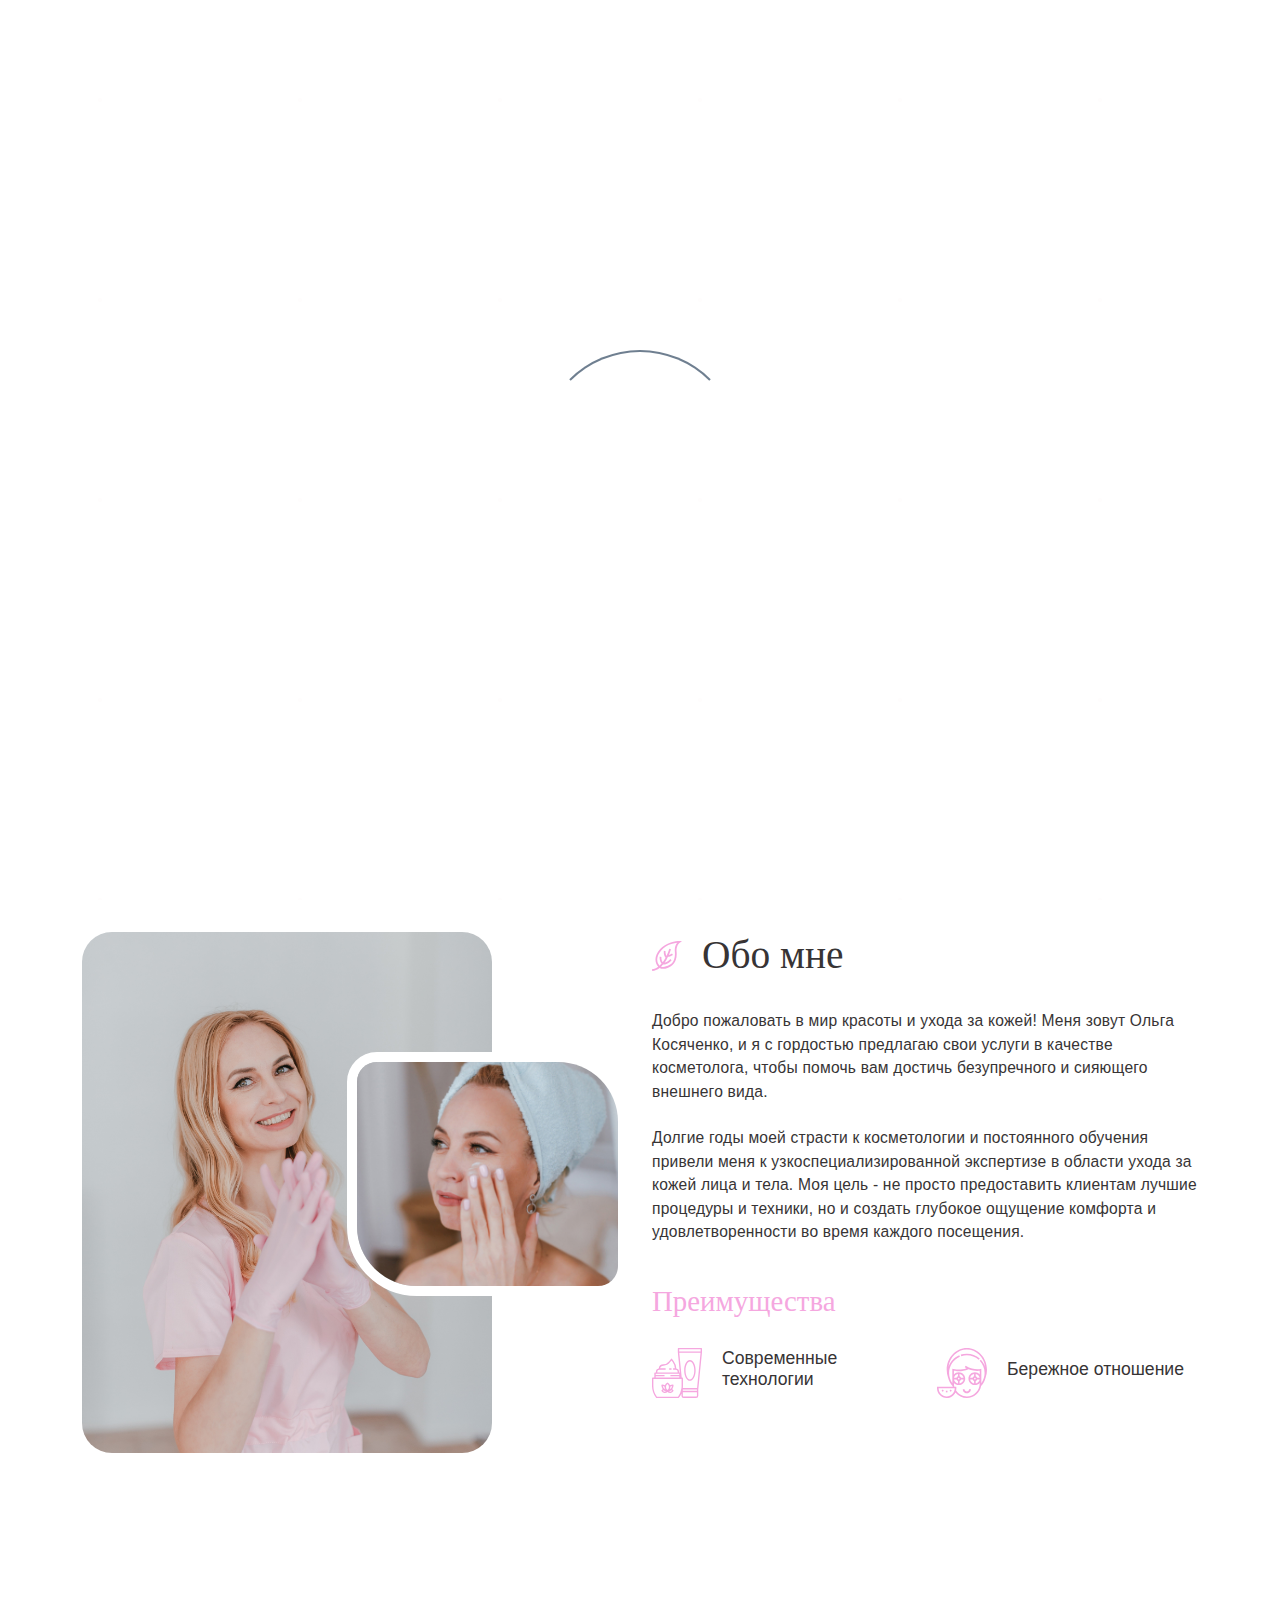
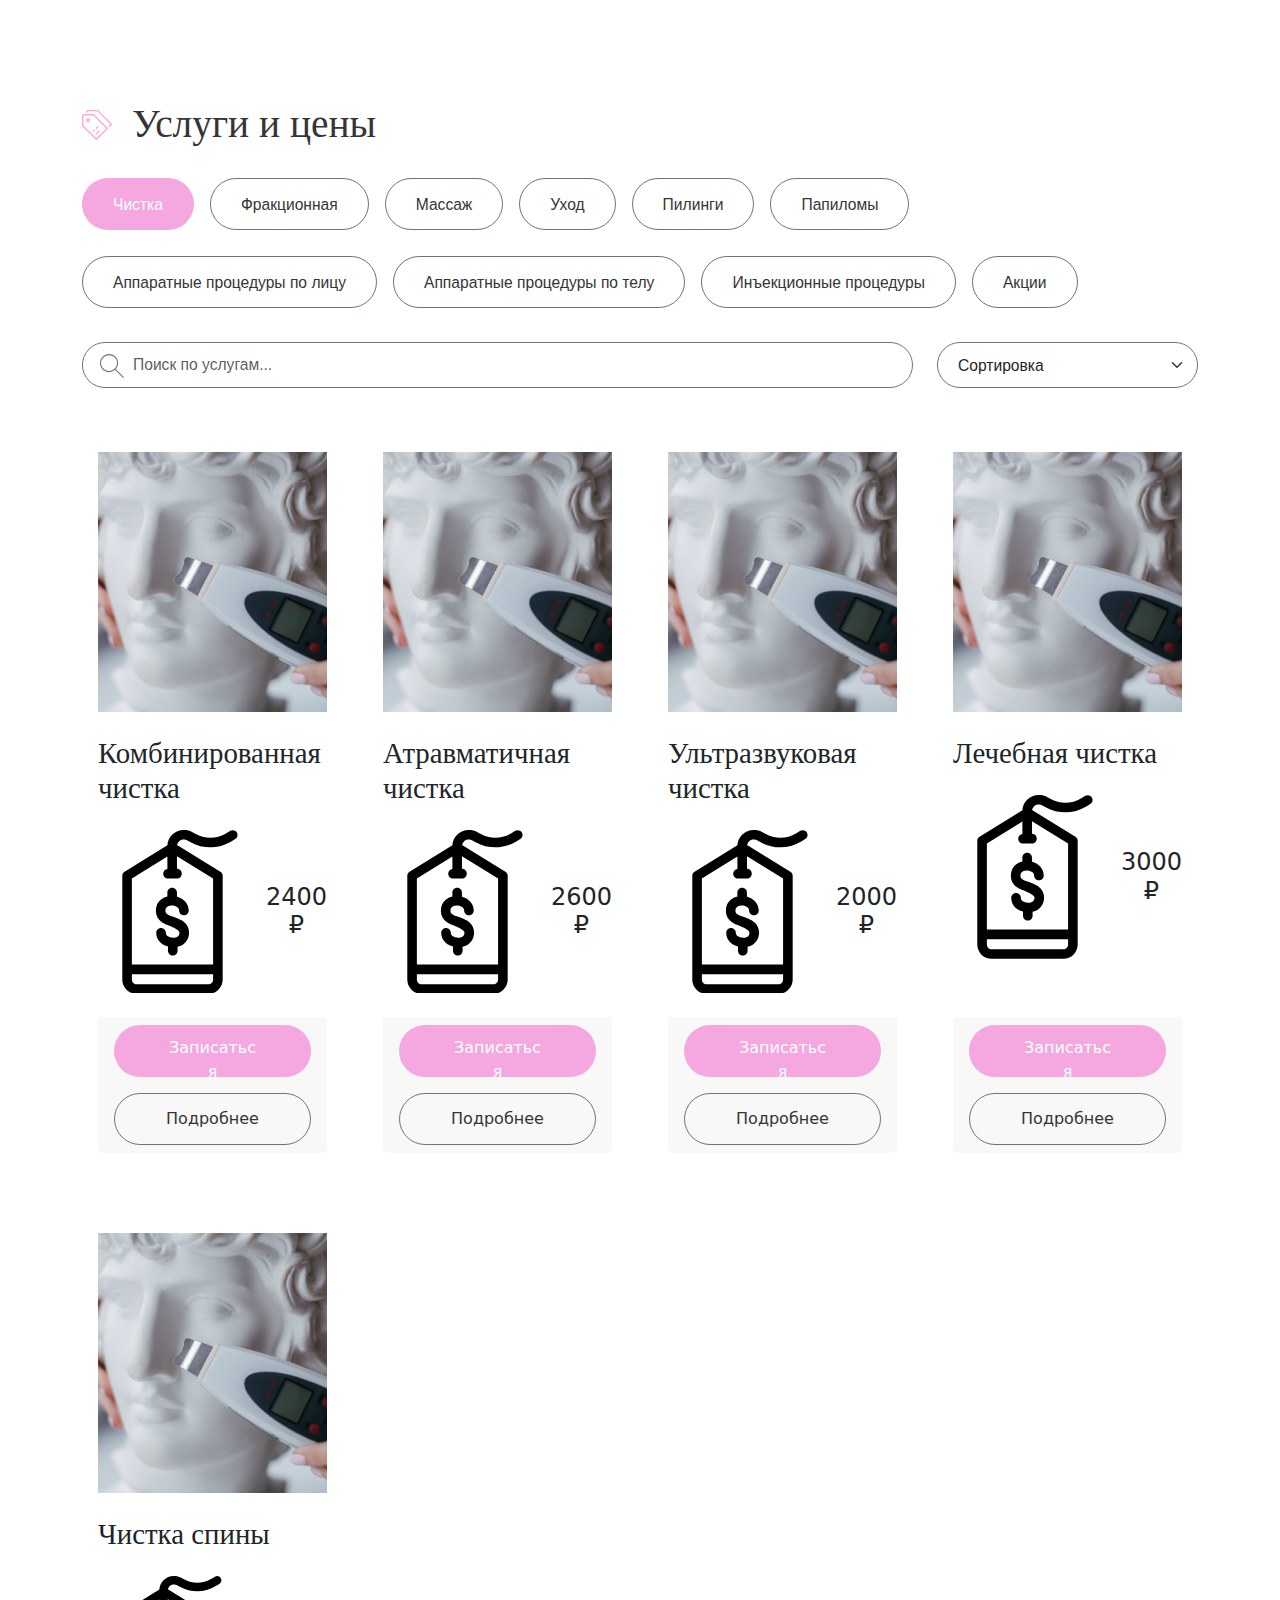
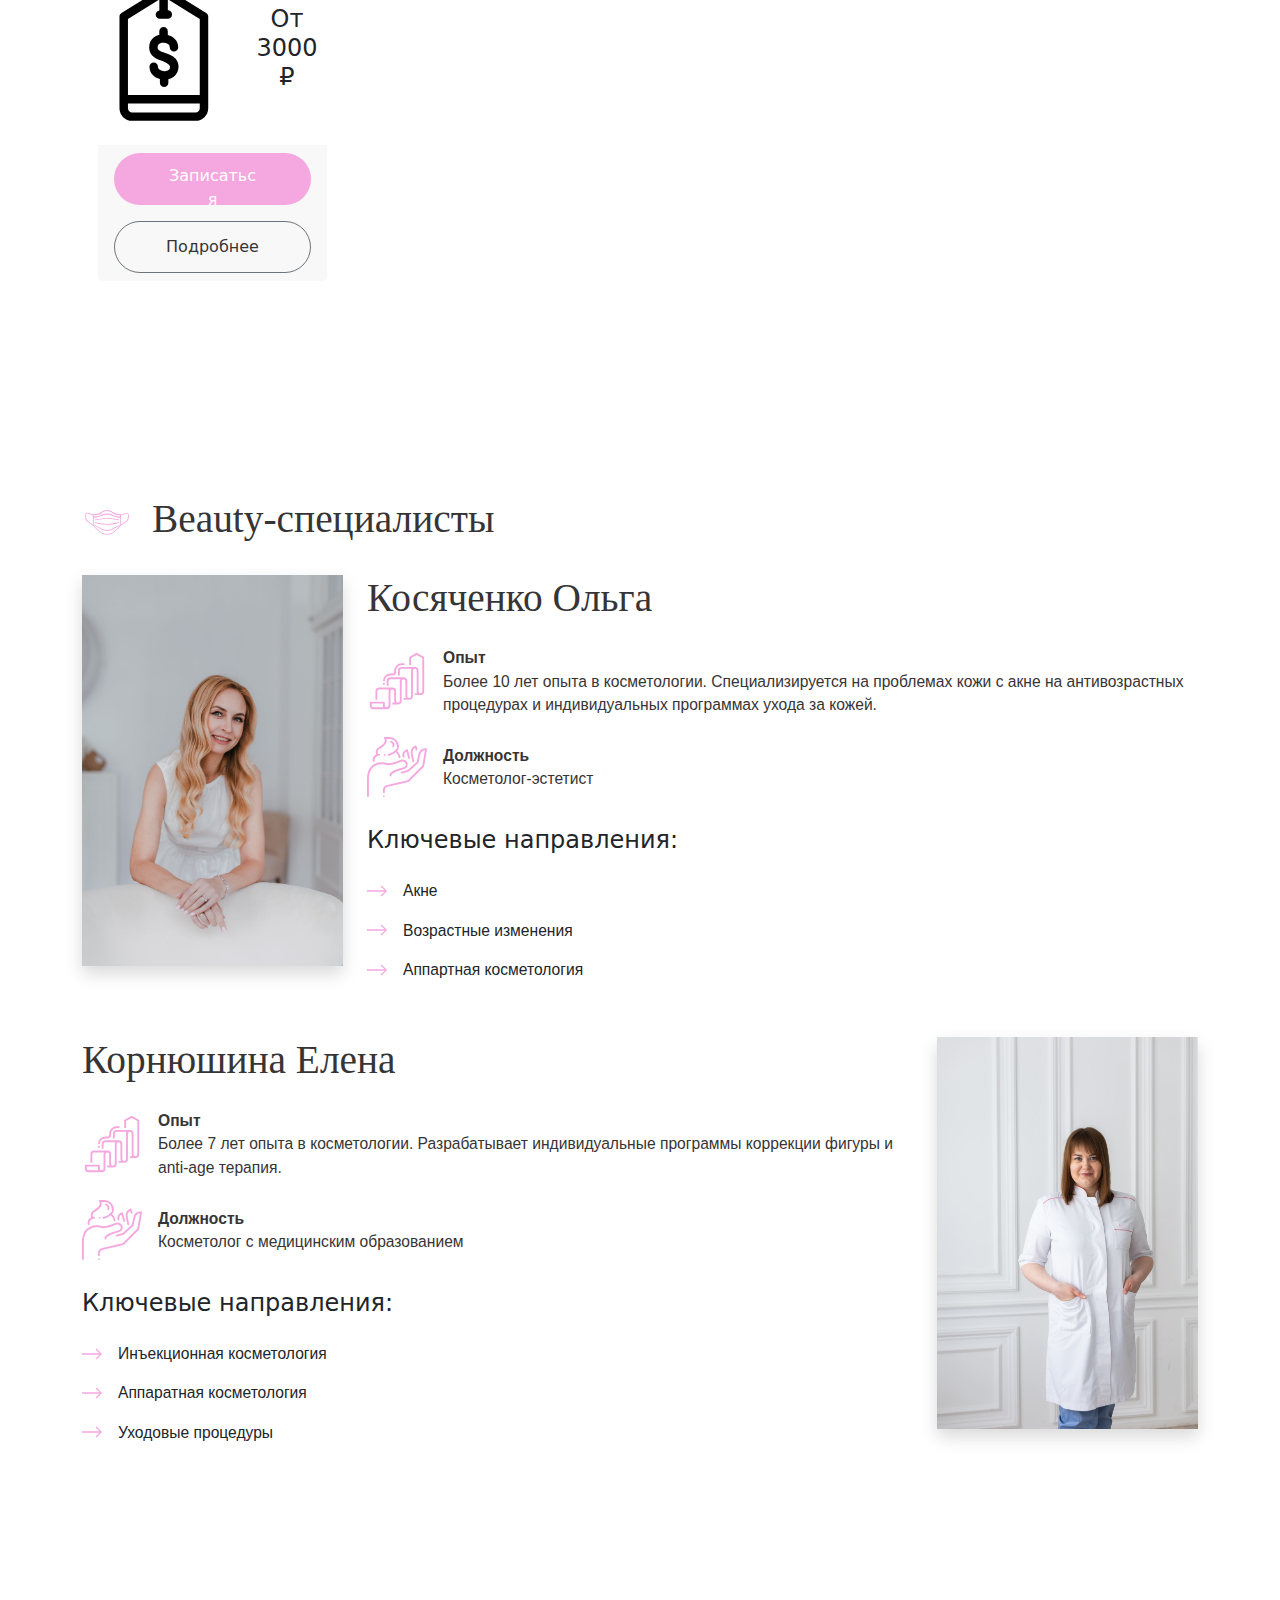
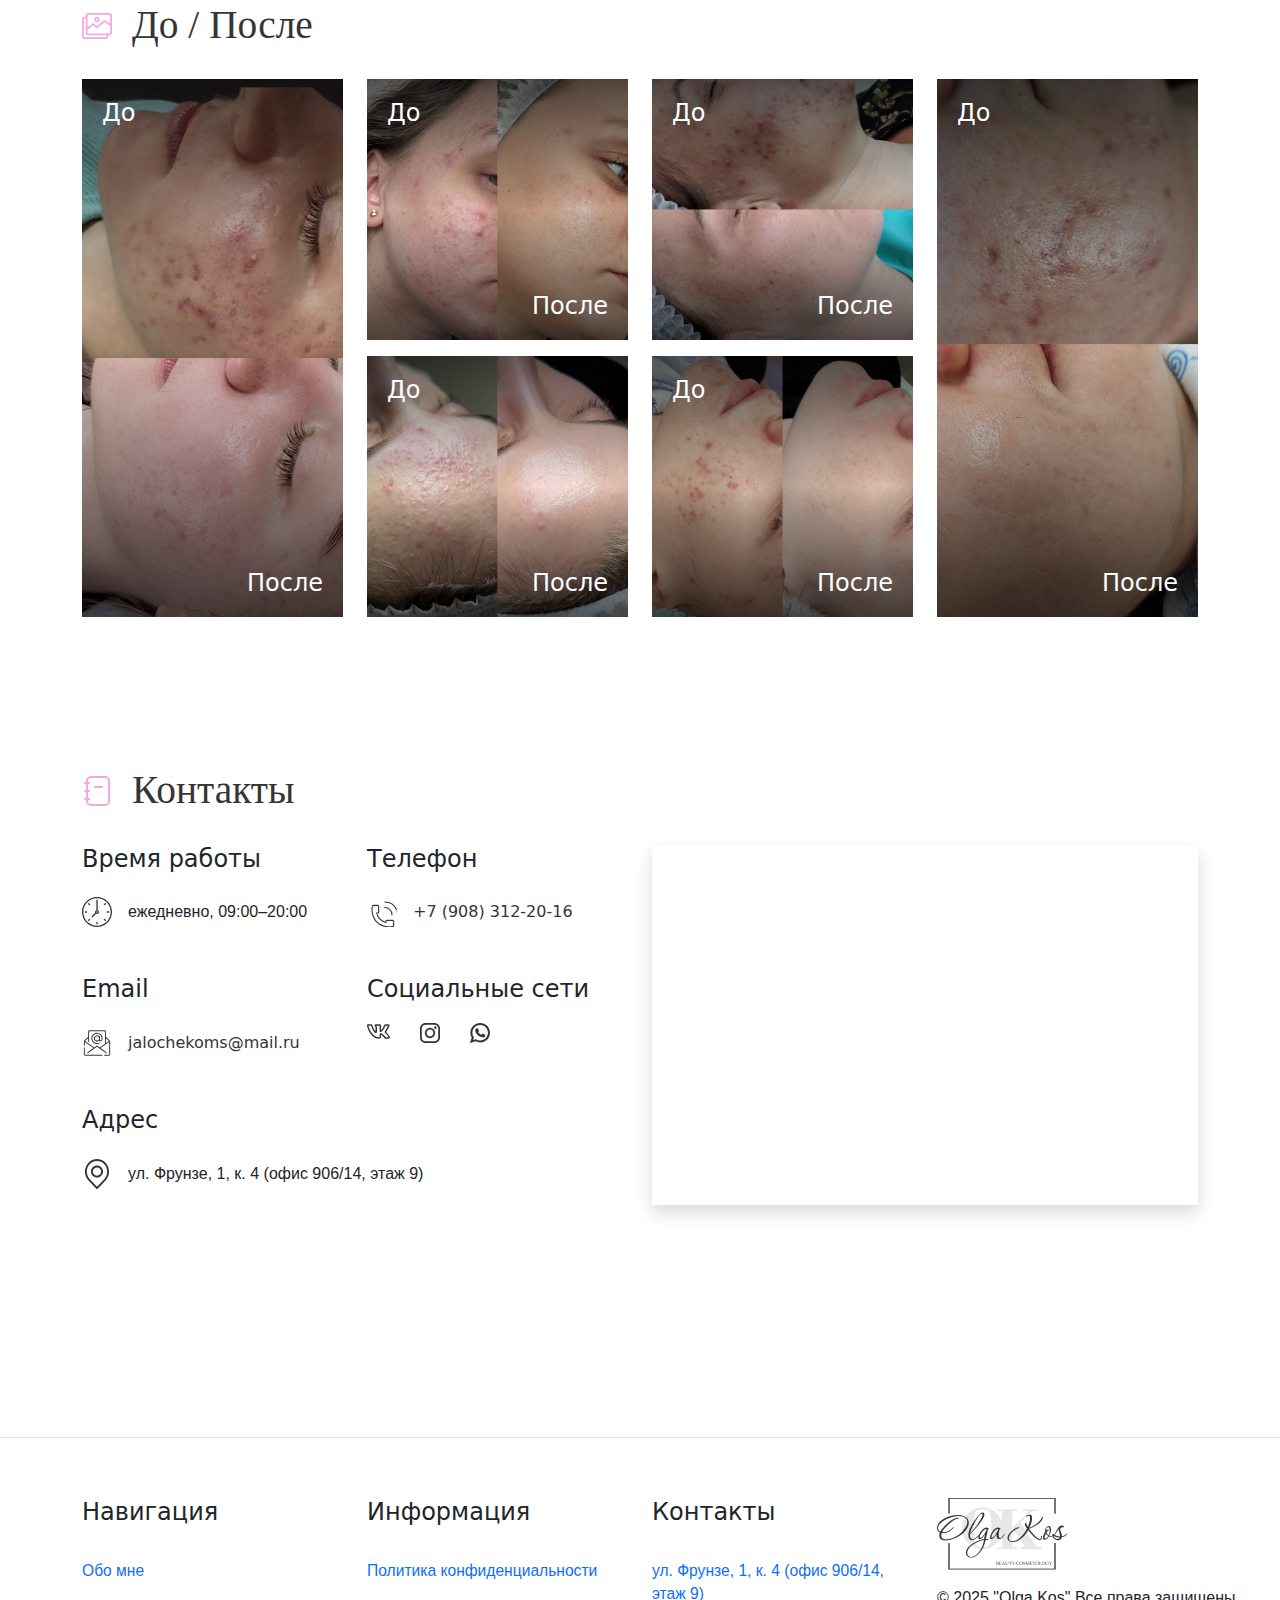
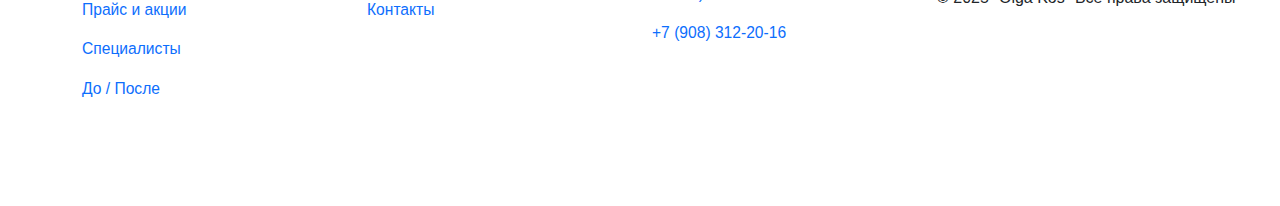
<file: dist/index.html>
<!DOCTYPE html>
<html lang="en">
  <head>
    <title>OK | Ольга Косяченко</title>
    <meta charset="UTF-8">
    <meta http-equiv="X-UA-Compatible" content="IE=edge">
    <meta name="viewport" content="width=device-width, initial-scale=1.0">
    <link rel="icon" href="../src/assets/img/logo/favicon.ico">
    <link rel="apple-touch-icon" href="../src/assets/img/logo/favicon.ico">
    <link rel="stylesheet" href="css/style.css">
    <link rel="stylesheet" href="../src/vendor/bootstrap/css/bootstrap.min.css">
    <link rel="stylesheet" href="../src/vendor/owl-carousel/css/owl.carousel.min.css">
    <link rel="stylesheet" href="../src/vendor/owl-carousel/css/owl.theme.default.min.css">
  </head>
  <body>
    <header>
      <div class="navbar navbar-expand-lg">
        <div class="container"><a class="navbar-brand" href="#"><img class="img-fluid" src="../src/assets/img/logo/logo.png"></a>
          <button class="navbar-toggler border-0" type="button" data-bs-toggle="offcanvas" data-bs-target="#offcanvasNavbar" aria-controls="offcanvasNavbar" aria-label="Toggle navigation"><span class="navbar-toggler-icon"></span></button>
          <div class="collapse navbar-collapse" id="navbarMain">
            <ul class="navbar-nav mx-auto">
              <li class="nav-item"><a class="nav-link p-0" href="#about">Обо мне</a></li>
              <li class="nav-item"><a class="nav-link p-0" href="#price">Прайс и акции</a></li>
              <li class="nav-item"><a class="nav-link p-0" href="#team">Специалисты</a></li>
              <li class="nav-item"><a class="nav-link p-0" href="#">Документы</a></li>
              <li class="nav-item"><a class="nav-link p-0" href="#contact">Контакты</a></li>
            </ul>
            <div class="list-icon d-flex align-items-center"> 
              <div class="icon-item"><a class="icon-link" href="https://vk.com/ol_ga_kos?from=groups" target="_blank">
                  <svg id="regular" style="height: 23px; width: auto" enable-background="new 0 0 24 24" viewBox="0 0 24 24" xmlns="http://www.w3.org/2000/svg">
                    <path d="m12.145 19.5c3.472 0 2.234-2.198 2.502-2.83-.004-.472-.008-.926.008-1.202.22.062.739.325 1.811 1.367 1.655 1.67 2.078 2.665 3.415 2.665h2.461c.78 0 1.186-.323 1.389-.594.196-.262.388-.722.178-1.438-.549-1.724-3.751-4.701-3.95-5.015.03-.058.078-.135.103-.175h-.002c.632-.835 3.044-4.449 3.399-5.895.001-.002.002-.005.002-.008.192-.66.016-1.088-.166-1.33-.274-.362-.71-.545-1.299-.545h-2.461c-.824 0-1.449.415-1.765 1.172-.529 1.345-2.015 4.111-3.129 5.09-.034-1.387-.011-2.446.007-3.233.036-1.535.152-3.029-1.441-3.029h-3.868c-.998 0-1.953 1.09-.919 2.384.904 1.134.325 1.766.52 4.912-.76-.815-2.112-3.016-3.068-5.829-.268-.761-.674-1.466-1.817-1.466h-2.461c-.998 0-1.594.544-1.594 1.455 0 2.046 4.529 13.544 12.145 13.544zm-8.09-13.499c.217 0 .239 0 .4.457.979 2.883 3.175 7.149 4.779 7.149 1.205 0 1.205-1.235 1.205-1.7l-.001-3.702c-.066-1.225-.512-1.835-.805-2.205l3.508.004c.002.017-.02 4.095.01 5.083 0 1.403 1.114 2.207 2.853.447 1.835-2.071 3.104-5.167 3.155-5.293.075-.18.14-.241.376-.241h2.461.01c-.001.003-.001.006-.002.009-.225 1.05-2.446 4.396-3.189 5.435-.012.016-.023.033-.034.05-.327.534-.593 1.124.045 1.954h.001c.058.07.209.234.429.462.684.706 3.03 3.12 3.238 4.08-.138.022-.288.006-2.613.011-.495 0-.882-.74-2.359-2.23-1.328-1.292-2.19-1.82-2.975-1.82-1.524 0-1.413 1.237-1.399 2.733.005 1.622-.005 1.109.006 1.211-.089.035-.344.105-1.009.105-6.345 0-10.477-10.071-10.636-11.996.055-.005.812-.002 2.546-.003z"></path>
                  </svg></a></div>
              <div class="icon-item"><a class="icon-link" href="https://www.instagram.com/ol_ga_kos?igsh=dmhkanptd3FpNnkx" target="_blank">
                  <svg version="1.1" id="Layer_1" xmlns="http://www.w3.org/2000/svg" xmlns:xlink="http://www.w3.org/1999/xlink" x="0px" y="0px" viewBox="0 0 169.063 169.063" style="enable-background:new 0 0 169.063 169.063;" xml:space="preserve">
                    <g>
                      <path d="M122.406,0H46.654C20.929,0,0,20.93,0,46.655v75.752c0,25.726,20.929,46.655,46.654,46.655h75.752 c25.727,0,46.656-20.93,46.656-46.655V46.655C169.063,20.93,148.133,0,122.406,0z M154.063,122.407 c0,17.455-14.201,31.655-31.656,31.655H46.654C29.2,154.063,15,139.862,15,122.407V46.655C15,29.201,29.2,15,46.654,15h75.752 c17.455,0,31.656,14.201,31.656,31.655V122.407z"></path>
                      <path d="M84.531,40.97c-24.021,0-43.563,19.542-43.563,43.563c0,24.02,19.542,43.561,43.563,43.561s43.563-19.541,43.563-43.561 C128.094,60.512,108.552,40.97,84.531,40.97z M84.531,113.093c-15.749,0-28.563-12.812-28.563-28.561 c0-15.75,12.813-28.563,28.563-28.563s28.563,12.813,28.563,28.563C113.094,100.281,100.28,113.093,84.531,113.093z"></path>
                      <path d="M129.921,28.251c-2.89,0-5.729,1.17-7.77,3.22c-2.051,2.04-3.23,4.88-3.23,7.78c0,2.891,1.18,5.73,3.23,7.78 c2.04,2.04,4.88,3.22,7.77,3.22c2.9,0,5.73-1.18,7.78-3.22c2.05-2.05,3.22-4.89,3.22-7.78c0-2.9-1.17-5.74-3.22-7.78 C135.661,29.421,132.821,28.251,129.921,28.251z"></path>
                    </g>
                  </svg></a></div>
              <div class="icon-item"><a class="icon-link" href="https://wa.me/79083122016?text=Здравствуйте! Хотел(а) бы записаться на прием" target="_blank">
                  <svg version="1.1" id="Layer_1" xmlns="http://www.w3.org/2000/svg" xmlns:xlink="http://www.w3.org/1999/xlink" x="0px" y="0px" viewBox="0 0 308 308" style="enable-background:new 0 0 308 308;" xml:space="preserve">
                    <g id="XMLID_468_">
                      <path id="XMLID_469_" d="M227.904,176.981c-0.6-0.288-23.054-11.345-27.044-12.781c-1.629-0.585-3.374-1.156-5.23-1.156 c-3.032,0-5.579,1.511-7.563,4.479c-2.243,3.334-9.033,11.271-11.131,13.642c-0.274,0.313-0.648,0.687-0.872,0.687 c-0.201,0-3.676-1.431-4.728-1.888c-24.087-10.463-42.37-35.624-44.877-39.867c-0.358-0.61-0.373-0.887-0.376-0.887 c0.088-0.323,0.898-1.135,1.316-1.554c1.223-1.21,2.548-2.805,3.83-4.348c0.607-0.731,1.215-1.463,1.812-2.153 c1.86-2.164,2.688-3.844,3.648-5.79l0.503-1.011c2.344-4.657,0.342-8.587-0.305-9.856c-0.531-1.062-10.012-23.944-11.02-26.348 c-2.424-5.801-5.627-8.502-10.078-8.502c-0.413,0,0,0-1.732,0.073c-2.109,0.089-13.594,1.601-18.672,4.802 c-5.385,3.395-14.495,14.217-14.495,33.249c0,17.129,10.87,33.302,15.537,39.453c0.116,0.155,0.329,0.47,0.638,0.922 c17.873,26.102,40.154,45.446,62.741,54.469c21.745,8.686,32.042,9.69,37.896,9.69c0.001,0,0.001,0,0.001,0 c2.46,0,4.429-0.193,6.166-0.364l1.102-0.105c7.512-0.666,24.02-9.22,27.775-19.655c2.958-8.219,3.738-17.199,1.77-20.458 C233.168,179.508,230.845,178.393,227.904,176.981z"></path>
                      <path id="XMLID_470_" d="M156.734,0C73.318,0,5.454,67.354,5.454,150.143c0,26.777,7.166,52.988,20.741,75.928L0.212,302.716 c-0.484,1.429-0.124,3.009,0.933,4.085C1.908,307.58,2.943,308,4,308c0.405,0,0.813-0.061,1.211-0.188l79.92-25.396 c21.87,11.685,46.588,17.853,71.604,17.853C240.143,300.27,308,232.923,308,150.143C308,67.354,240.143,0,156.734,0z M156.734,268.994c-23.539,0-46.338-6.797-65.936-19.657c-0.659-0.433-1.424-0.655-2.194-0.655c-0.407,0-0.815,0.062-1.212,0.188 l-40.035,12.726l12.924-38.129c0.418-1.234,0.209-2.595-0.561-3.647c-14.924-20.392-22.813-44.485-22.813-69.677 c0-65.543,53.754-118.867,119.826-118.867c66.064,0,119.812,53.324,119.812,118.867 C276.546,215.678,222.799,268.994,156.734,268.994z"></path>
                    </g>
                  </svg></a></div>
            </div>
          </div>
          <div class="offcanvas offcanvas-end d-lg-none" tabindex="-1" id="offcanvasNavbar" aria-labelledby="offcanvasNavbarLabel">
            <div class="offcanvas-header">
              <button class="btn-close ms-auto" type="button" data-bs-dismiss="offcanvas" aria-label="Close"></button>
            </div>
            <div class="offcanvas-body">
              <ul class="navbar-nav mx-auto">
                <li class="nav-item"><a class="nav-link p-0" href="#about">Обо мне</a></li>
                <li class="nav-item"><a class="nav-link p-0" href="#price">Прайс и акции</a></li>
                <li class="nav-item"><a class="nav-link p-0" href="#team">Специалисты</a></li>
                <li class="nav-item"><a class="nav-link p-0" href="#">Документы</a></li>
                <li class="nav-item"><a class="nav-link p-0" href="#contact">Контакты</a></li>
              </ul>
              <div class="list-icon d-flex align-items-center mt-3 ms-3">
                <div class="icon-item"><a class="icon-link" href="https://vk.com/ol_ga_kos?from=groups" target="_blank">
                    <svg id="regular" style="height: 23px; width: auto" enable-background="new 0 0 24 24" viewBox="0 0 24 24" xmlns="http://www.w3.org/2000/svg">
                      <path d="m12.145 19.5c3.472 0 2.234-2.198 2.502-2.83-.004-.472-.008-.926.008-1.202.22.062.739.325 1.811 1.367 1.655 1.67 2.078 2.665 3.415 2.665h2.461c.78 0 1.186-.323 1.389-.594.196-.262.388-.722.178-1.438-.549-1.724-3.751-4.701-3.95-5.015.03-.058.078-.135.103-.175h-.002c.632-.835 3.044-4.449 3.399-5.895.001-.002.002-.005.002-.008.192-.66.016-1.088-.166-1.33-.274-.362-.71-.545-1.299-.545h-2.461c-.824 0-1.449.415-1.765 1.172-.529 1.345-2.015 4.111-3.129 5.09-.034-1.387-.011-2.446.007-3.233.036-1.535.152-3.029-1.441-3.029h-3.868c-.998 0-1.953 1.09-.919 2.384.904 1.134.325 1.766.52 4.912-.76-.815-2.112-3.016-3.068-5.829-.268-.761-.674-1.466-1.817-1.466h-2.461c-.998 0-1.594.544-1.594 1.455 0 2.046 4.529 13.544 12.145 13.544zm-8.09-13.499c.217 0 .239 0 .4.457.979 2.883 3.175 7.149 4.779 7.149 1.205 0 1.205-1.235 1.205-1.7l-.001-3.702c-.066-1.225-.512-1.835-.805-2.205l3.508.004c.002.017-.02 4.095.01 5.083 0 1.403 1.114 2.207 2.853.447 1.835-2.071 3.104-5.167 3.155-5.293.075-.18.14-.241.376-.241h2.461.01c-.001.003-.001.006-.002.009-.225 1.05-2.446 4.396-3.189 5.435-.012.016-.023.033-.034.05-.327.534-.593 1.124.045 1.954h.001c.058.07.209.234.429.462.684.706 3.03 3.12 3.238 4.08-.138.022-.288.006-2.613.011-.495 0-.882-.74-2.359-2.23-1.328-1.292-2.19-1.82-2.975-1.82-1.524 0-1.413 1.237-1.399 2.733.005 1.622-.005 1.109.006 1.211-.089.035-.344.105-1.009.105-6.345 0-10.477-10.071-10.636-11.996.055-.005.812-.002 2.546-.003z"></path>
                    </svg></a></div>
                <div class="icon-item"><a class="icon-link" href="https://www.instagram.com/ol_ga_kos?igsh=dmhkanptd3FpNnkx" target="_blank">
                    <svg version="1.1" id="Layer_1" xmlns="http://www.w3.org/2000/svg" xmlns:xlink="http://www.w3.org/1999/xlink" x="0px" y="0px" viewBox="0 0 169.063 169.063" style="enable-background:new 0 0 169.063 169.063;" xml:space="preserve">
                      <g>
                        <path d="M122.406,0H46.654C20.929,0,0,20.93,0,46.655v75.752c0,25.726,20.929,46.655,46.654,46.655h75.752 c25.727,0,46.656-20.93,46.656-46.655V46.655C169.063,20.93,148.133,0,122.406,0z M154.063,122.407 c0,17.455-14.201,31.655-31.656,31.655H46.654C29.2,154.063,15,139.862,15,122.407V46.655C15,29.201,29.2,15,46.654,15h75.752 c17.455,0,31.656,14.201,31.656,31.655V122.407z"></path>
                        <path d="M84.531,40.97c-24.021,0-43.563,19.542-43.563,43.563c0,24.02,19.542,43.561,43.563,43.561s43.563-19.541,43.563-43.561 C128.094,60.512,108.552,40.97,84.531,40.97z M84.531,113.093c-15.749,0-28.563-12.812-28.563-28.561 c0-15.75,12.813-28.563,28.563-28.563s28.563,12.813,28.563,28.563C113.094,100.281,100.28,113.093,84.531,113.093z"></path>
                        <path d="M129.921,28.251c-2.89,0-5.729,1.17-7.77,3.22c-2.051,2.04-3.23,4.88-3.23,7.78c0,2.891,1.18,5.73,3.23,7.78 c2.04,2.04,4.88,3.22,7.77,3.22c2.9,0,5.73-1.18,7.78-3.22c2.05-2.05,3.22-4.89,3.22-7.78c0-2.9-1.17-5.74-3.22-7.78 C135.661,29.421,132.821,28.251,129.921,28.251z"></path>
                      </g>
                    </svg></a></div>
                <div class="icon-item"><a class="icon-link" href="https://wa.me/79083122016?text=Здравствуйте! Хотел(а) бы записаться на прием" target="_blank">
                    <svg version="1.1" id="Layer_1" xmlns="http://www.w3.org/2000/svg" xmlns:xlink="http://www.w3.org/1999/xlink" x="0px" y="0px" viewBox="0 0 308 308" style="enable-background:new 0 0 308 308;" xml:space="preserve">
                      <g id="XMLID_468_">
                        <path id="XMLID_469_" d="M227.904,176.981c-0.6-0.288-23.054-11.345-27.044-12.781c-1.629-0.585-3.374-1.156-5.23-1.156 c-3.032,0-5.579,1.511-7.563,4.479c-2.243,3.334-9.033,11.271-11.131,13.642c-0.274,0.313-0.648,0.687-0.872,0.687 c-0.201,0-3.676-1.431-4.728-1.888c-24.087-10.463-42.37-35.624-44.877-39.867c-0.358-0.61-0.373-0.887-0.376-0.887 c0.088-0.323,0.898-1.135,1.316-1.554c1.223-1.21,2.548-2.805,3.83-4.348c0.607-0.731,1.215-1.463,1.812-2.153 c1.86-2.164,2.688-3.844,3.648-5.79l0.503-1.011c2.344-4.657,0.342-8.587-0.305-9.856c-0.531-1.062-10.012-23.944-11.02-26.348 c-2.424-5.801-5.627-8.502-10.078-8.502c-0.413,0,0,0-1.732,0.073c-2.109,0.089-13.594,1.601-18.672,4.802 c-5.385,3.395-14.495,14.217-14.495,33.249c0,17.129,10.87,33.302,15.537,39.453c0.116,0.155,0.329,0.47,0.638,0.922 c17.873,26.102,40.154,45.446,62.741,54.469c21.745,8.686,32.042,9.69,37.896,9.69c0.001,0,0.001,0,0.001,0 c2.46,0,4.429-0.193,6.166-0.364l1.102-0.105c7.512-0.666,24.02-9.22,27.775-19.655c2.958-8.219,3.738-17.199,1.77-20.458 C233.168,179.508,230.845,178.393,227.904,176.981z"></path>
                        <path id="XMLID_470_" d="M156.734,0C73.318,0,5.454,67.354,5.454,150.143c0,26.777,7.166,52.988,20.741,75.928L0.212,302.716 c-0.484,1.429-0.124,3.009,0.933,4.085C1.908,307.58,2.943,308,4,308c0.405,0,0.813-0.061,1.211-0.188l79.92-25.396 c21.87,11.685,46.588,17.853,71.604,17.853C240.143,300.27,308,232.923,308,150.143C308,67.354,240.143,0,156.734,0z M156.734,268.994c-23.539,0-46.338-6.797-65.936-19.657c-0.659-0.433-1.424-0.655-2.194-0.655c-0.407,0-0.815,0.062-1.212,0.188 l-40.035,12.726l12.924-38.129c0.418-1.234,0.209-2.595-0.561-3.647c-14.924-20.392-22.813-44.485-22.813-69.677 c0-65.543,53.754-118.867,119.826-118.867c66.064,0,119.812,53.324,119.812,118.867 C276.546,215.678,222.799,268.994,156.734,268.994z"></path>
                      </g>
                    </svg></a></div>
              </div>
            </div>
          </div>
        </div>
      </div>
    </header>
    <div class="preloader" id="preloader">
      <div class="preloader-inner">
        <div class="preloader-logo"><span class="logo-char-bg">OK</span><span class="logo-char">Olga Kos</span></div>
      </div>
    </div>
    <main><a class="back-to-top shadow d-flex align-items-center justify-content-center position-fixed" id="back-to-top" href="#top" title="Back to top">
        <svg enable-background="new 0 0 512 512" viewBox="0 0 512 512" xmlns="http://www.w3.org/2000/svg">
          <path d="m437.018 202.713c-8.47 8.472-22.208 8.472-30.68 0l-128.645-128.647v416.239c0 11.981-9.713 21.695-21.695 21.695s-21.695-9.714-21.695-21.695v-416.232l-128.641 128.642c-4.236 4.235-9.788 6.354-15.34 6.354s-11.104-2.119-15.34-6.354c-8.472-8.472-8.472-22.21 0-30.682l165.68-165.679c4.067-4.068 9.585-6.354 15.34-6.354s11.272 2.286 15.34 6.354l165.676 165.677c8.472 8.472 8.472 22.21 0 30.682z"></path>
        </svg>
        <div class="progress-end"></div></a>
      <div class="main-slogan">
        <div class="container"> 
          <div class="row align-items-center">
            <div class="col-12 col-md-6 mb-5">
              <div class="small-slogan">
                <div class="d-flex align-items-center">
                  <div class="icon"> 
                    <svg version="1.1" id="Capa_1" xmlns="http://www.w3.org/2000/svg" xmlns:xlink="http://www.w3.org/1999/xlink" x="0px" y="0px" viewBox="0 0 496.013 496.013" style="enable-background:new 0 0 496.013 496.013;" xml:space="preserve">
                      <g>
                        <g>
                          <path d="M493.666,242.35l-39.2-39.2c-9.882-9.852-21.41-17.901-34.064-23.784c7.634-16.649,11.594-34.748,11.608-53.064V72.006 c0-4.418-3.582-8-8-8h-54.296c-18.318,0.011-36.42,3.967-53.072,11.6c-5.883-12.654-13.932-24.182-23.784-34.064l-39.2-39.2 c-3.124-3.123-8.188-3.123-11.312,0l-39.2,39.2c-9.852,9.882-17.901,21.41-23.784,34.064c-16.648-7.63-34.743-11.587-53.056-11.6 H72.01c-4.418,0-8,3.582-8,8v54.296c0.011,18.318,3.967,36.419,11.6,53.072c-12.654,5.883-24.182,13.932-34.064,23.784l-39.2,39.2 c-3.123,3.124-3.123,8.188,0,11.312l39.2,39.2c9.882,9.852,21.41,17.901,34.064,23.784c-7.63,16.648-11.587,34.743-11.6,53.056 v54.296c0,4.418,3.582,8,8,8h54.296c18.318-0.011,36.42-3.967,53.072-11.6c5.883,12.654,13.932,24.182,23.784,34.064l39.2,39.2 c3.124,3.123,8.188,3.123,11.312,0l39.2-39.2c9.852-9.882,17.901-21.41,23.784-34.064c16.648,7.631,34.743,11.587,53.056,11.6 h54.296c4.418,0,8-3.582,8-8V369.71c-0.011-18.318-3.967-36.419-11.6-53.072c12.654-5.883,24.182-13.932,34.064-23.784l39.2-39.2 C496.79,250.529,496.786,245.471,493.666,242.35z M322.53,90.518c14.77-6.912,30.877-10.5,47.184-10.512h46.296v46.296 c-0.007,16.312-3.593,32.424-10.504,47.2c-11.618-3.64-23.721-5.493-35.896-5.496h-3.2c-16.817-0.005-33.446,3.539-48.8,10.4 c6.861-15.354,10.405-31.983,10.4-48.8v-3.2C328.012,114.235,326.164,102.134,322.53,90.518z M366.41,184.006h3.2 c9.45,0.019,18.853,1.322,27.952,3.872c-4.195,6.336-9.02,12.233-14.4,17.6l-1.696,1.696c-20.962,21.069-49.48,32.879-79.2,32.8 l-34.944,0.032l25.536-25.536C312.323,194.899,338.808,183.929,366.41,184.006z M312.01,126.406L312.01,126.406v3.2 c0.075,27.599-10.895,54.082-30.464,73.544l-25.536,25.544V193.71c-0.079-29.72,11.731-58.238,32.8-79.2l1.696-1.696 c5.367-5.38,11.264-10.204,17.6-14.4C310.671,107.525,311.984,116.942,312.01,126.406z M214.474,52.854l33.536-33.536 l33.536,33.536c8.752,8.782,15.859,19.062,20.984,30.352c-8.453,5.179-16.278,11.318-23.32,18.296l-1.696,1.696 c-13.069,13.078-23.136,28.843-29.504,46.2c-6.367-17.354-16.431-33.115-29.496-46.192l-1.696-1.696 c-7.044-6.981-14.872-13.123-23.328-18.304C198.615,71.917,205.722,61.637,214.474,52.854z M184.01,126.406 c0.019-9.45,1.322-18.853,3.872-27.952c6.336,4.195,12.233,9.02,17.6,14.4l1.696,1.696c21.069,20.962,32.879,49.48,32.8,79.2 v34.984l-25.536-25.536c-19.569-19.479-30.528-45.981-30.432-73.592V126.406z M203.154,214.47l25.544,25.536h-34.984 c-29.72,0.079-58.238-11.731-79.2-32.8l-1.696-1.696c-5.38-5.367-10.204-11.264-14.4-17.6c9.111-2.564,18.528-3.877,27.992-3.904 h3.2C157.21,183.931,183.692,194.901,203.154,214.47z M80.01,80.006h46.296c16.312,0.007,32.424,3.593,47.2,10.504 c-3.64,11.618-5.493,23.721-5.496,35.896v3.2c-0.005,16.817,3.539,33.446,10.4,48.8c-15.354-6.861-31.983-10.405-48.8-10.4h-3.2 c-12.171-0.001-24.272,1.846-35.888,5.48c-6.912-14.77-10.5-30.877-10.512-47.184V80.006z M52.858,281.542l-33.536-33.536 l33.536-33.536c8.782-8.752,19.062-15.859,30.352-20.984c5.179,8.453,11.318,16.278,18.296,23.32l1.696,1.696 c13.078,13.069,28.843,23.136,46.2,29.504c-17.354,6.367-33.115,16.431-46.192,29.496l-1.696,1.696 c-6.981,7.044-13.123,14.872-18.304,23.328C71.921,297.401,61.641,290.294,52.858,281.542z M173.49,405.494 c-14.77,6.912-30.877,10.5-47.184,10.512H80.01V369.71c0.007-16.312,3.593-32.424,10.504-47.2 c11.618,3.64,23.721,5.493,35.896,5.496h3.2c16.817,0.005,33.446-3.539,48.8-10.4c-6.861,15.354-10.405,31.983-10.4,48.8v3.2 C168.009,381.777,169.857,393.878,173.49,405.494z M129.61,312.006h-3.2c-9.45-0.02-18.853-1.322-27.952-3.872 c4.195-6.336,9.02-12.233,14.4-17.6l1.696-1.696c20.962-21.069,49.48-32.879,79.2-32.8l34.944-0.032l-25.536,25.536 C183.698,301.113,157.212,312.083,129.61,312.006z M184.01,369.606v-3.2c-0.075-27.599,10.895-54.082,30.464-73.544l25.536-25.544 v34.984c0.079,29.72-11.731,58.238-32.8,79.2l-1.696,1.696c-5.367,5.38-11.264,10.205-17.6,14.4 C185.35,388.488,184.037,379.071,184.01,369.606z M281.546,443.158l-33.536,33.536l-33.536-33.536 c-8.748-8.771-15.855-19.036-20.984-30.312c8.455-5.191,16.28-11.344,23.32-18.336l1.696-1.696 c13.068-13.078,23.136-28.843,29.504-46.2c6.367,17.354,16.431,33.115,29.496,46.192l1.696,1.696 c7.042,6.992,14.87,13.145,23.328,18.336C297.402,424.117,290.295,434.385,281.546,443.158z M312.01,369.606 c-0.02,9.45-1.322,18.853-3.872,27.952c-6.336-4.195-12.233-9.02-17.6-14.4l-1.696-1.696c-21.069-20.962-32.879-49.48-32.8-79.2 v-34.944l25.536,25.536c19.559,19.469,30.518,45.954,30.432,73.552V369.606z M292.866,281.542l-25.544-25.536h34.984 c29.72-0.079,58.238,11.731,79.2,32.8l1.696,1.696c5.38,5.367,10.204,11.264,14.4,17.6c-9.111,2.564-18.527,3.878-27.992,3.904 h-3.2C338.811,312.081,312.329,301.111,292.866,281.542z M416.01,416.006h-46.296c-16.312-0.007-32.424-3.593-47.2-10.504 c3.64-11.618,5.493-23.721,5.496-35.896v-3.2c0.005-16.817-3.539-33.446-10.4-48.8c15.354,6.861,31.983,10.405,48.8,10.4h3.2 c12.171,0.001,24.272-1.846,35.888-5.48c6.912,14.77,10.5,30.877,10.512,47.184V416.006z M443.162,281.542 c-8.771,8.748-19.036,15.855-30.312,20.984c-5.191-8.455-11.344-16.281-18.336-23.32l-1.696-1.696 c-13.078-13.068-28.843-23.136-46.2-29.504c17.354-6.367,33.115-16.431,46.192-29.496l1.696-1.696 c6.992-7.042,13.145-14.87,18.336-23.328c11.276,5.129,21.542,12.236,30.312,20.984l33.544,33.536L443.162,281.542z"></path>
                        </g>
                      </g>
                    </svg>
                  </div>
                  <h3 class="mb-0">Эстетическая косметология</h3>
                </div>
              </div>
              <div class="slogan"> 
                <h1 class="mb-0">Искусство <span>красоты</span></h1>
              </div>
              <div class="description"> 
                <p>Доверьтесь профессионалу и откройте новые грани вашей красоты. Присоединяйтесь к нам сегодня и вместе создадим магию преображения</p>
              </div>
              <div class="btn-slogan"> <a href="https://wa.me/79083122016?text=Здравствуйте! Хотел(а) бы записаться на прием" target="_blank">
                  <button class="btn">Записаться</button></a><a href="#">
                  <button class="btn btn-secondary">Подробнее </button></a></div>
            </div>
            <div class="col-6 col-md-3">
              <div class="thumbnail first"> <img class="w-100 h-100 object-fit-cover" src="../src/assets/img/main/main-1.jpg" alt="Main-1" loading="lazy"></div>
            </div>
            <div class="col-6 col-md-3">
              <div class="main-secodary-img d-flex flex-column align-items-center justify-content-between h-100">
                <div class="thumbnail w-100 secondary"> <img class="w-100 h-100 object-fit-cover" src="../src/assets/img/main/main-2.jpg" alt="" loading="lazy"></div>
                <div class="thumbnail w-100 thirst"><img class="w-100 h-100 object-fit-cover" src="../src/assets/img/main/main-3.jpg" alt="" loading="lazy"></div>
              </div>
            </div>
          </div>
        </div>
      </div>
      <div class="about" id="about">
        <div class="container"> 
          <div class="row"> 
            <div class="col-md-6 col-12 mb-5"> 
              <div class="thumbnail position-relative h-100"><img class="w-75 h-100" src="../src/assets/img/about/about-1.jpg" alt="About" loading="lazy">
                <div class="about-thumbnail"><img class="w-100 h-100" src="../src/assets/img/about/about-2.jpg" alt="About" loading="lazy"></div>
              </div>
            </div>
            <div class="col-md-6 col-12"> 
              <div class="small-slogan">
                <div class="d-flex align-items-center">
                  <div class="icon"> 
                    <svg id="Capa_1" enable-background="new 0 0 512 512" viewBox="0 0 512 512" xmlns="http://www.w3.org/2000/svg">
                      <g>
                        <path d="m471.828.19c-16.253-.672-75.247-.925-152.192 24.205-72.296 23.611-134.774 62.214-180.68 111.634-105.221 113.276-96.379 237.54-33.2 303.376-33.495 24.206-68.954 38.568-105.756 42.785l3.438 29.81c44.441-5.093 86.849-22.909 126.389-53.047 16.725 9.68 36.731 14.663 59.216 14.663 2.76 0 5.56-.075 8.393-.226 35.735-1.901 75.645-15.329 118.623-39.91 41.961-24 72.024-60.654 89.353-108.945 14.682-40.913 19.646-90.016 14.356-142-4.074-40.023.18-72.487 13.006-99.249 12.545-26.177 32.151-43.885 47.83-56.389l31.396-25.038zm-82.01 185.373c4.842 47.571.433 92.132-12.75 128.866-14.85 41.381-40.418 72.678-75.99 93.024-58.736 33.593-110.781 43.962-146.105 30.311 11.88-10.999 23.475-23.179 34.749-36.496 2.046.129 4.389.214 7.004.214 27.04 0 83.087-9.158 138.307-74.595l-23.036-19.317c-26.105 30.936-56.13 51.655-86.83 59.92-3.889 1.047-7.567 1.834-10.995 2.419 12.279-17.051 24.11-35.533 35.442-55.382 8.55-14.976 16.308-29.823 23.3-44.17 15.769-1.782 48.551-8.188 84.795-31.19l-16.167-25.312c-20.885 13.255-40.23 19.914-53.297 23.213 23.537-54.138 34.746-95.018 35.405-97.452l-29.063-7.82c-.184.678-15.518 56.474-47.664 123.139-8.183-15.489-13.262-31.988-15.153-49.29-2.1-19.218.73-32.313.759-32.443l-14.676-3.311-14.667-3.385c-.587 2.524-13.291 60.069 27.665 119.874-2.492 4.6-5.061 9.217-7.705 13.84-12.829 22.423-26.281 42.952-40.275 61.483-26.704-38.073-22.422-88.86-22.369-89.43l-14.986-1.403-14.983-1.434c-.285 2.957-6.043 68.334 32.857 116.367-10.639 12.267-21.551 23.427-32.703 33.439-.464.417-.929.831-1.394 1.244-55.022-55.07-61.783-163.376 31.752-264.07 42.437-45.687 100.519-81.479 167.964-103.506 37.708-12.314 73.714-18.822 102.722-21.469-28.54 32.043-49.68 77.81-41.913 154.122z"></path>
                      </g>
                    </svg>
                  </div>
                  <h2 class="mb-0">Обо мне</h2>
                </div>
              </div>
              <div class="description"> 
                <p class="mb-0">Добро пожаловать в мир красоты и ухода за кожей! Меня зовут Ольга Косяченко, и я с гордостью предлагаю свои услуги в качестве косметолога, чтобы помочь вам достичь безупречного и сияющего внешнего вида.<br><br>Долгие годы моей страсти к косметологии и постоянного обучения привели меня к узкоспециализированной экспертизе в области ухода за кожей лица и тела. Моя цель - не просто предоставить клиентам лучшие процедуры и техники, но и создать глубокое ощущение комфорта и удовлетворенности во время каждого посещения.    </p>
              </div>
              <div class="advantages">
                <div class="title">
                  <h5 class="mb-0">Преимущества</h5>
                </div>
                <div class="row"> 
                  <div class="col-6"> 
                    <div class="advantages_item d-flex align-items-center"> 
                      <div class="icon"> 
                        <svg viewBox="0 0 128 128" xmlns="http://www.w3.org/2000/svg">
                          <g id="Layer_3" data-name="Layer 3">
                            <path d="m82.373 57.42c0 14.859 6.443 26.5 14.67 26.5s14.67-11.641 14.67-26.5-6.443-26.5-14.67-26.5-14.67 11.641-14.67 26.5zm25.84 0c0 12.468-5.115 23-11.17 23s-11.17-10.532-11.17-23 5.115-23 11.17-23 11.17 10.532 11.17 23z"></path>
                            <path d="m126.24-.04h-58.39a1.752 1.752 0 0 0 -1.75 1.75v8.7c0 .03.01.06.01.09a.215.215 0 0 0 0 .08l5.13 51.92h-2.06v-1.69a8.766 8.766 0 0 0 -7.06-8.59 33.853 33.853 0 0 0 -6.42-18.34l-4.33-5.97a1.738 1.738 0 0 0 -1.39-.72 1.648 1.648 0 0 0 -1.41.68l-5.2 6.79a17.885 17.885 0 0 1 -14.11 6.96 12.2 12.2 0 0 0 -12.08 10.59 8.758 8.758 0 0 0 -7.13 8.6v1.69h-2.35a1.752 1.752 0 0 0 -1.75 1.75v11.52h-4.21a1.746 1.746 0 0 0 -1.75 1.75v19.73a49.09 49.09 0 0 0 10.37 30.11 1.738 1.738 0 0 0 1.38.68h55.75a1.738 1.738 0 0 0 1.38-.68 48.914 48.914 0 0 0 6.53-11.17v6.02a5.757 5.757 0 0 0 5.75 5.75h31.61a5.751 5.751 0 0 0 5.75-5.75v-17.03a1.625 1.625 0 0 0 .17-.58l9.3-94.02v-.08c0-.03.01-.06.01-.09v-8.7a1.752 1.752 0 0 0 -1.75-1.75zm-112.69 60.85a5.266 5.266 0 0 1 5.27-5.25h14.83a1.75 1.75 0 0 0 0-3.5h-12.9a8.7 8.7 0 0 1 8.51-6.94 21.39 21.39 0 0 0 16.88-8.33l3.78-4.92 2.94 4.07a30.2 30.2 0 0 1 5.73 16.12h-3.38a1.75 1.75 0 0 0 0 3.5h4.86a.984.984 0 0 0 .17-.02.874.874 0 0 0 .16.02h.03a5.262 5.262 0 0 1 5.25 5.25v1.69h-52.13zm-4.1 11.82h21.29a1.75 1.75 0 0 0 0-3.5h-21.29v-3.13h60.33v3.13h-21.29a1.75 1.75 0 1 0 0 3.5h21.29v3.14h-60.33zm66.29 24.62c0 .91-.04 1.84-.1 2.77-.01.13-.01.27-.02.4-.07.91-.16 1.82-.28 2.73a45.626 45.626 0 0 1 -8.72 21.39h-54.02a45.656 45.656 0 0 1 -9.11-27.29v-17.98h72.25zm39.27 24.96a2.253 2.253 0 0 1 -2.25 2.25h-31.61a2.253 2.253 0 0 1 -2.25-2.25v-9.16h36.11zm0-12.66h-36.11v-3.37h36.11zm.34-6.87h-36.42c.01-.12.02-.23.03-.35.07-.67.13-1.34.17-2.01.01-.2.03-.4.04-.6.04-.82.07-1.65.07-2.47v-19.73a1.746 1.746 0 0 0 -1.75-1.75h-1.42l-6.29-63.61h54.53zm9.14-94.02h-54.89v-5.2h54.89z"></path>
                            <path d="m55.2 95.428a1.75 1.75 0 0 0 -1.75-1.75 15.437 15.437 0 0 0 -7.334 1.831 12.88 12.88 0 0 0 -5.626-6.709 1.748 1.748 0 0 0 -1.754 0 12.876 12.876 0 0 0 -5.623 6.71 15.437 15.437 0 0 0 -7.334-1.831 1.75 1.75 0 0 0 -1.75 1.75v.234a15.494 15.494 0 0 0 3.377 9.658 9.723 9.723 0 0 0 -3.142 3.3 1.751 1.751 0 0 0 0 1.753 9.725 9.725 0 0 0 15.349 1.971 9.724 9.724 0 0 0 15.348-1.972 1.749 1.749 0 0 0 0-1.752 9.723 9.723 0 0 0 -3.141-3.3 15.5 15.5 0 0 0 3.38-9.659zm-8.319 3.693a11.911 11.911 0 0 1 4.706-1.8 12.2 12.2 0 0 1 -6.41 9.064c.189-.1.346-.7.43-.881a15.224 15.224 0 0 0 .68-1.706 12.831 12.831 0 0 0 .59-4.677zm-7.268-6.721a9.322 9.322 0 0 1 0 14.989 9.321 9.321 0 0 1 0-14.989zm-7.263 6.721a12.711 12.711 0 0 0 .577 4.645 12.421 12.421 0 0 0 .742 1.82 8.045 8.045 0 0 1 .372.79 12.2 12.2 0 0 1 -6.4-9.057 11.921 11.921 0 0 1 4.709 1.802zm.347 12.618a6.262 6.262 0 0 1 -4.789-2.245 6.226 6.226 0 0 1 2.045-1.6 15.785 15.785 0 0 0 6.007 2.923 6.235 6.235 0 0 1 -3.26.922zm13.833 0a6.226 6.226 0 0 1 -3.263-.927 15.781 15.781 0 0 0 6.007-2.923 6.216 6.216 0 0 1 2.045 1.6 6.259 6.259 0 0 1 -4.79 2.25z"></path>
                            <path d="m48.75 52.06h-3.512a1.75 1.75 0 0 0 0 3.5h3.512a1.75 1.75 0 0 0 0-3.5z"></path>
                          </g>
                        </svg>
                      </div>
                      <div class="description"> 
                        <h6>Современные технологии</h6>
                      </div>
                    </div>
                  </div>
                  <div class="col-6"> 
                    <div class="advantages_item d-flex align-items-center"> 
                      <div class="icon"> 
                        <svg id="Capa_1" version="1.1" xmlns="http://www.w3.org/2000/svg" xmlns:xlink="http://www.w3.org/1999/xlink" x="0px" y="0px" viewBox="0 0 496 496" style="enable-background:new 0 0 496 496;" xml:space="preserve">
                          <g>
                            <g>
                              <path d="M320,407.952c-0.048,4.016-1.416,24.048-24,24.048c-22.584,0-23.952-20.032-24-24.048L264,408h-8c0,13.832,8.36,40,40,40 s40-26.168,40-40L320,407.952z"></path>
                            </g>
                          </g>
                          <g>
                            <g>
                              <rect x="88" y="424" width="16" height="16"></rect>
                            </g>
                          </g>
                          <g>
                            <g>
                              <rect x="127.613" y="415.611" transform="matrix(0.7074 -0.7069 0.7069 0.7074 -259.7455 219.8251)" width="16.001" height="16.001"></rect>
                            </g>
                          </g>
                          <g>
                            <g>
                              <rect x="48.424" y="415.607" transform="matrix(0.7069 -0.7074 0.7074 0.7069 -283.1006 164.0891)" width="16.001" height="16.001"></rect>
                            </g>
                          </g>
                          <g>
                            <g>
                              <path d="M296,0C185.72,0,96,96.896,96,216c0,27.208,4.68,53.832,13.912,79.144l0.128-0.048 c7.688,30.416,22.696,58.632,44.28,82.248c0.392,2.224,0.752,4.456,1.248,6.656H0v16c0,52.936,43.064,96,96,96 c38.304,0,71.352-22.608,86.744-55.136C209.936,475.616,251.216,496,296,496c70.712,0,129.552-51.28,141.616-118.576 c21.616-23.632,36.648-51.88,44.344-82.328l0.128,0.048C491.32,269.832,496,243.208,496,216C496,96.896,406.28,0,296,0z M96,480 c-44.112,0-80-35.888-80-80h160C176,444.112,140.112,480,96,480z M424,261.816C412.264,248.472,395.12,240,376,240 c-35.288,0-64,28.712-64,64c0,35.288,28.712,64,64,64c19.12,0,36.264-8.472,48-21.808V352c0,70.576-57.424,128-128,128 c-43.32,0-82.96-21.456-106.776-57.496C190.976,415.272,192,407.76,192,400v-16h-19.88c-2.68-10.408-4.12-21.136-4.12-32v-5.808 C179.736,359.528,196.88,368,216,368c35.288,0,64-28.712,64-64c0-35.288-28.712-64-64-64c-19.12,0-36.264,8.472-48,21.808v-35.872 c23.84,4.504,85.792,12.008,145.024-15.584c48.92,19.888,92.208,17.576,110.976,15.112V261.816z M384,326.528 c6.776-2.416,12.112-7.752,14.528-14.528h24.752c-3.384,20.056-19.224,35.888-39.28,39.28L384,326.528L384,326.528z M353.472,296 H328.72c3.384-20.056,19.224-35.888,39.28-39.28v24.752C361.224,283.888,355.888,289.224,353.472,296z M368,326.528v24.752 c-20.056-3.384-35.888-19.224-39.28-39.28h24.752C355.888,318.776,361.224,324.112,368,326.528z M376,296c4.408,0,8,3.584,8,8 c0,4.416-3.592,8-8,8c-4.408,0-8-3.584-8-8C368,299.584,371.592,296,376,296z M398.528,296 c-2.416-6.776-7.752-12.112-14.528-14.528V256.72c20.056,3.384,35.888,19.224,39.28,39.28H398.528z M238.528,312h24.752 c-3.384,20.056-19.224,35.888-39.28,39.28v-24.752C230.776,324.112,236.112,318.776,238.528,312z M224,281.472V256.72 c20.056,3.384,35.888,19.224,39.28,39.28h-24.752C236.112,289.224,230.776,283.888,224,281.472z M216,312c-4.408,0-8-3.584-8-8 c0-4.416,3.592-8,8-8s8,3.584,8,8C224,308.416,220.408,312,216,312z M208,281.472c-6.776,2.416-12.112,7.752-14.528,14.528H168.72 c3.384-20.056,19.224-35.888,39.28-39.28V281.472z M193.472,312c2.416,6.776,7.752,12.112,14.528,14.528v24.752 c-20.056-3.384-35.888-19.224-39.28-39.28H193.472z M472,248c0,36.448-11.336,71.392-32,100.816V205.944l-9.8,2.256 c-0.728,0.168-73.216,16.152-146.376-30.928l-8.656,13.456c6.112,3.936,12.192,7.344,18.24,10.504 c-64.616,24.136-130.648,7.232-131.36,7.04L152,205.608v143.216c-20.664-29.432-32-64.368-32-100.816 c0-70.72,42.048-134.32,107.136-162.016l-6.264-14.72C169.24,93.248,131,135.976,113.928,187.304 C126.768,90.568,203.512,16,296,16c92.6,0,169.4,74.744,182.12,171.64c-8.76-26.472-23.104-50.976-42.744-71.696l-11.608,11.008 C454.872,159.768,472,202.76,472,248z"></path>
                            </g>
                          </g>
                          <g>
                            <g>
                              <path d="M296,56c-20.52,0-40.712,3.216-60.024,9.576l5,15.192C258.664,74.952,277.184,72,296,72 c43.544,0,85.336,16.024,117.664,45.112l10.704-11.896C389.088,73.48,343.504,56,296,56z"></path>
                            </g>
                          </g>
                        </svg>
                      </div>
                      <div class="description"> 
                        <h6>Бережное отношение</h6>
                      </div>
                    </div>
                  </div>
                </div>
              </div>
            </div>
          </div>
        </div>
      </div>
      <div class="price" id="price">
        <div class="container"> 
          <div class="row"> 
            <div class="col-12">
              <div class="small-slogan">
                <div class="row align-items-center justify-content-between">
                  <div class="col-12 col-md-5">
                    <div class="title d-flex align-items-center">
                      <div class="icon"> 
                        <svg id="Capa_1" version="1.1" xmlns="http://www.w3.org/2000/svg" xmlns:xlink="http://www.w3.org/1999/xlink" x="0px" y="0px" viewBox="0 0 512.009 512.009" style="enable-background:new 0 0 512.009 512.009;" xml:space="preserve">
                          <g>
                            <g>
                              <g>
                                <path d="M104.727,139.637c-19.28,0-34.909,15.629-34.909,34.909c0,19.28,15.629,34.909,34.909,34.909 c19.28,0,34.909-15.629,34.909-34.909C139.637,155.266,124.007,139.637,104.727,139.637z M104.727,186.182 c-6.427,0-11.636-5.21-11.636-11.636s5.21-11.636,11.636-11.636c6.427,0,11.636,5.21,11.636,11.636 S111.154,186.182,104.727,186.182z"></path>
                                <path d="M244.364,418.909c3.093,0.018,6.066-1.196,8.262-3.375l46.545-46.545c4.18-4.881,3.612-12.227-1.269-16.407 c-4.356-3.731-10.781-3.731-15.138,0l-46.545,46.545c-4.499,4.589-4.427,11.956,0.162,16.456 C238.516,417.676,241.374,418.867,244.364,418.909z"></path>
                                <path d="M244.364,325.818c3.093,0.018,6.066-1.196,8.262-3.375l23.273-23.273c4.881-4.18,5.45-11.526,1.269-16.407 c-4.18-4.881-11.526-5.45-16.407-1.269c-0.455,0.39-0.88,0.814-1.269,1.269l-23.273,23.273 c-4.499,4.589-4.427,11.956,0.162,16.456C238.516,324.585,241.374,325.776,244.364,325.818z"></path>
                                <path d="M508.626,236.102L275.898,3.375c-2.196-2.178-5.169-3.392-8.262-3.375H104.727C85.448,0,69.818,15.63,69.818,34.909 c0,6.427,5.21,11.636,11.636,11.636s11.636-5.21,11.636-11.636c0-6.427,5.21-11.636,11.636-11.636h158.138l221.091,221.091 l-26.647,26.647c-4.881,4.18-5.45,11.526-1.269,16.407c4.18,4.881,11.526,5.45,16.407,1.269c0.455-0.39,0.88-0.814,1.269-1.269 l34.909-34.909C513.137,247.971,513.137,240.641,508.626,236.102z"></path>
                                <path d="M186.182,360.727c-0.037,6.426,5.142,11.666,11.569,11.704c3.126,0.018,6.128-1.222,8.33-3.442l11.636-11.636 c4.881-4.18,5.45-11.526,1.269-16.407c-4.18-4.881-11.526-5.45-16.407-1.269c-0.455,0.39-0.88,0.814-1.269,1.269l-11.636,11.636 C187.48,354.73,186.226,357.658,186.182,360.727z"></path>
                                <path d="M206.08,73.193c-2.196-2.178-5.169-3.392-8.262-3.375H34.909C15.63,69.818,0,85.448,0,104.727v162.909 c-0.018,3.093,1.196,6.066,3.375,8.262l232.727,232.727c4.539,4.512,11.869,4.512,16.407,0l186.182-186.182 c4.512-4.539,4.512-11.869,0-16.407L206.08,73.193z M244.364,483.957L23.273,262.866V104.727c0-6.427,5.21-11.636,11.636-11.636 h158.138l221.091,221.091L244.364,483.957z"></path>
                              </g>
                            </g>
                          </g>
                        </svg>
                      </div>
                      <h2 class="mb-0">Услуги и цены</h2>
                    </div>
                  </div>
                </div>
              </div>
            </div>
            <nav>
              <div class="nav nav-tabs gap-3 mb-4 border-0" id="nav-tab" role="tablist"></div>
            </nav>
            <div class="col-lg-9 mb-2">
              <div class="search-card position-relative">
                <svg class="position-absolute" viewBox="0 0 451.24906 451" xmlns="http://www.w3.org/2000/svg">
                  <path d="m170.667969 341.457031c-94.132813 0-170.667969-76.53125-170.667969-170.664062 0-94.136719 76.535156-170.667969 170.667969-170.667969 94.132812 0 170.664062 76.53125 170.664062 170.667969 0 94.132812-76.53125 170.664062-170.664062 170.664062zm0-320c-82.402344 0-149.335938 66.933594-149.335938 149.335938 0 82.398437 66.933594 149.332031 149.335938 149.332031 82.398437 0 149.332031-66.933594 149.332031-149.332031 0-82.402344-66.933594-149.335938-149.332031-149.335938zm0 0"></path>
                  <path d="m291.351562 276.34375 159.898438 159.902344-15.085938 15.082031-159.898437-159.898437zm0 0"></path>
                </svg>
                <input class="form-control mb-3" id="searchInput" type="search" placeholder="Поиск по услугам...">
              </div>
            </div>
            <div class="col-lg-3 mb-5">
              <select class="form-select w-100" id="sortSelect">
                <option value="">Сортировка</option>
                <option value="asc">A-Я</option>
                <option value="desc">Я-А</option>
                <option value="priceAsc">Цена ↑</option>
                <option value="priceDesc">Цена ↓</option>
              </select>
            </div>
          </div>
          <div class="row d-none" id="searchResults"></div>
          <div class="tab-content" id="nav-tabContent"></div>
        </div>
      </div>
      <div class="team" id="team">
        <div class="container"> 
          <div class="row"> 
            <div class="col-12">
              <div class="small-slogan">
                <div class="row align-items-center justify-content-between">
                  <div class="col-12">
                    <div class="title d-flex align-items-center">
                      <div class="icon"> 
                        <svg viewBox="0 0 64 64" xmlns="http://www.w3.org/2000/svg">
                          <g id="mask_x2C__face_mask_x2C__medical_mask">
                            <path d="m59.981 26.8-.148-1.331c-.169-1.522-1.45-2.669-2.979-2.669-.306 0-.611.047-.906.141l-6.902 2.179-.042.315.496.065v3.783l.454-3.402 6.296-1.988c1.186-.377 2.454.468 2.589 1.686l.148 1.331c.298 2.686-.878 5.335-3.071 6.915l-7.358 5.297c-.34.787-.786 1.502-1.332 2.191l9.274-6.677c2.485-1.79 3.819-4.792 3.481-7.836z"></path>
                            <path d="m15.428 39.089-7.311-5.264c-2.193-1.58-3.37-4.229-3.072-6.915l.148-1.331c.113-1.015.966-1.78 1.985-1.78.203 0 .407.031.605.094l6.295 1.988.421 3.157v-3.538l.528-.07-.042-.311-6.9-2.179c-.295-.094-.6-.141-.906-.141-1.529 0-2.81 1.147-2.979 2.669l-.148 1.332c-.338 3.044.996 6.047 3.482 7.837l9.188 6.615c-.533-.679-.962-1.387-1.294-2.163z"></path>
                            <path d="m32 51c-3.672 0-7.188-1.363-9.898-3.839l-3.165-2.889c-2.558-2.334-4.532-4.445-4.759-8.522l-.178-4.667v-6.021l4.734-.631c2.008-.268 3.927-1.052 5.549-2.268 2.244-1.683 4.912-2.573 7.717-2.573s5.473.89 7.717 2.573c1.622 1.216 3.541 2 5.549 2.268l4.734.631v5.938l-.179 4.738c-.208 3.732-1.766 5.802-4.76 8.536l-3.163 2.887c-2.71 2.476-6.226 3.839-9.898 3.839zm-17-25.062v5.125l.176 4.639c.189 3.387 1.581 5.225 4.435 7.831l3.165 2.889c2.526 2.307 5.802 3.578 9.224 3.578s6.698-1.271 9.225-3.578l3.163-2.887c2.854-2.606 4.246-4.445 4.435-7.844l.177-4.71v-5.043l-3.866-.516c-2.178-.291-4.259-1.141-6.017-2.459-2.069-1.552-4.53-2.373-7.117-2.373s-5.048.82-7.117 2.373c-1.758 1.319-3.839 2.169-6.017 2.459z"></path>
                          </g>
                          <g>
                            <g>
                              <path d="m50 29.071-5.29-.706c-1.897-.253-3.727-.815-5.438-1.671-4.492-2.246-10.052-2.246-14.544 0-1.711.856-3.541 1.418-5.438 1.671l-5.29.706v-4.009l4.734-.631c2.008-.268 3.927-1.052 5.549-2.268 2.244-1.683 4.912-2.573 7.717-2.573s5.473.89 7.717 2.573c1.622 1.216 3.541 2 5.549 2.268l4.734.631zm-35-3.133v1.991l4.158-.554c1.787-.238 3.51-.768 5.123-1.574 4.769-2.384 10.67-2.384 15.438 0 1.612.806 3.336 1.336 5.123 1.574l4.158.554v-1.991l-3.866-.516c-2.178-.291-4.259-1.141-6.017-2.459-2.069-1.552-4.53-2.373-7.117-2.373s-5.048.82-7.117 2.373c-1.758 1.319-3.839 2.169-6.017 2.459z"></path>
                            </g>
                          </g>
                          <g>
                            <path d="m49.434 28.996-4.724-.63c-1.897-.253-3.727-.815-5.438-1.671-4.553-2.277-9.991-2.276-14.544 0-1.711.856-3.541 1.418-5.438 1.671l-4.724.63-.132-.991 4.724-.63c1.787-.238 3.51-.768 5.123-1.574 4.834-2.416 10.604-2.416 15.438 0 1.612.806 3.336 1.336 5.123 1.574l4.724.63z"></path>
                            <path d="m47.429 32.209-8.429-1.204c-4.645-.664-9.355-.664-14 0l-8.396 1.199-.142-.99 8.396-1.199c4.739-.677 9.544-.677 14.284 0l8.429 1.204z"></path>
                            <path d="m32 45.949c-2.446 0-4.892-.61-7.073-1.829l-8.234-4.601.488-.873 8.233 4.601c4.062 2.269 9.108 2.27 13.171 0l8.163-4.562.488.873-8.164 4.562c-2.18 1.219-4.626 1.829-7.072 1.829z"></path>
                            <path d="m32 38.001c-4.668 0-9.335-.648-13.874-1.945l-1.738-.497.274-.962 1.738.497c8.896 2.543 18.302 2.543 27.198 0l1.763-.503.274.962-1.763.503c-4.536 1.297-9.205 1.945-13.872 1.945z"></path>
                          </g>
                        </svg>
                      </div>
                      <h2 class="mb-0">Beauty-специалисты</h2>
                    </div>
                  </div>
                </div>
              </div>
            </div>
          </div>
          <div class="row">
            <div class="col-12 col-md-5 col-lg-3 mb-5"> <img class="w-100 shadow" src="../src/assets/img/team/1.jpg" alt="" loading="lazy"></div>
            <div class="col-12 col-md-7 col-lg-9 mb-5">
              <div class="description"> 
                <h2 class="mb-4">Косяченко Ольга </h2>
                <div class="item d-flex align-items-center mb-3">
                  <svg class="me-3" xmlns="http://www.w3.org/2000/svg" viewBox="0 0 512 512">
                    <g id="Outline">
                      <path d="M483.969,49.054l-56-32a8,8,0,0,0-7.938,0l-56,32A8,8,0,0,0,360,56v64h16V60.643l48-27.429,48,27.429V344a16,16,0,0,1-32,0V168a32.036,32.036,0,0,0-32-32H296a32.036,32.036,0,0,0-32,32v40h16V168a16.019,16.019,0,0,1,16-16h84.305A31.8,31.8,0,0,0,376,168V384a16,16,0,0,1-32,0V256a32.036,32.036,0,0,0-32-32H200a32.036,32.036,0,0,0-32,32v40h16V256a16.019,16.019,0,0,1,16-16h84.305A31.8,31.8,0,0,0,280,256V424a16,16,0,0,1-32,0V344a32.036,32.036,0,0,0-32-32H104a32.036,32.036,0,0,0-32,32v72H88V344a16.019,16.019,0,0,1,16-16h84.305A31.8,31.8,0,0,0,184,344V464a16,16,0,0,1-32,0V440a8,8,0,0,0-8-8H32a8,8,0,0,0-8,8v24a32.036,32.036,0,0,0,32,32H168a32.036,32.036,0,0,0,32-32V344a16,16,0,0,1,32,0v80a31.8,31.8,0,0,0,4.305,16H216v16h48a32.036,32.036,0,0,0,32-32V256a16,16,0,0,1,32,0V384a31.8,31.8,0,0,0,4.305,16H312v16h48a32.036,32.036,0,0,0,32-32V168a16,16,0,0,1,32,0V344a31.8,31.8,0,0,0,4.305,16H408v16h48a32.036,32.036,0,0,0,32-32V56A8,8,0,0,0,483.969,49.054ZM56,480a16.019,16.019,0,0,1-16-16V448h96v16a31.808,31.808,0,0,0,4.294,16Z"></path>
                      <path d="M200,208h16a32.036,32.036,0,0,0,32-32v-8a48.054,48.054,0,0,1,48-48h24V104H296a64.072,64.072,0,0,0-64,64v8a16.019,16.019,0,0,1-16,16H200a64.072,64.072,0,0,0-64,64h16A48.054,48.054,0,0,1,200,208Z"></path>
                      <rect x="136" y="272" width="16" height="16"></rect>
                    </g>
                  </svg>
                  <p class="mb-0"><b>Опыт</b><br>Более 10 лет опыта в косметологии. Специализируется на проблемах кожи с акне на антивозрастных процедурах и индивидуальных программах ухода за кожей.</p>
                </div>
                <div class="item d-flex align-items-center mb-4">
                  <svg class="me-3" xmlns="http://www.w3.org/2000/svg" viewBox="0 0 512 512">
                    <g id="Beauty_Hand_Cream" data-name="Beauty Hand Cream">
                      <g id="Outline">
                        <path d="M184,240c33.227,0,65.737-13.015,94.42-24.5,4.342-1.738,8.443-3.38,12.479-4.949,12.588-4.895,30.851.636,36.869,11.166a28.11,28.11,0,0,1,2.049,22.847,19.731,19.731,0,0,1-11.481,12.181c-6.571,2.486-15.742,5.234-26.361,8.417C247.434,278.511,192,295.123,192,328a8,8,0,0,0,16,0c0-8.291,9.656-17.307,27.925-26.074,18.113-8.691,41.695-15.758,60.643-21.437,10.91-3.269,20.331-6.093,27.431-8.78a35.482,35.482,0,0,0,20.876-21.734,43.922,43.922,0,0,0-3.216-36.2c-10-17.491-36.422-25.968-56.558-18.139-4.11,1.6-8.248,3.254-12.628,5.008C245.132,211.594,214.143,224,184,224c-4.146,0-14.874-1.916-24.338-3.606C147.012,218.134,135.064,216,128,216c-46.27,0-80.782,15.963-102.578,47.446C8.791,287.47,0,320.857,0,360V504a8,8,0,0,0,16,0V360c0-58.393,19.431-128,112-128,5.646,0,17.973,2.2,28.848,4.144C168.432,238.213,178.436,240,184,240Z"></path>
                        <path d="M510.1,98.829A8,8,0,0,0,504,96a67.724,67.724,0,0,0-65.88,53.258l-13.4,62.53-76.7,69.028L293.8,296.308a8,8,0,1,0,4.4,15.384l56-16a7.991,7.991,0,0,0,3.154-1.746l80-72a8,8,0,0,0,2.47-4.27l13.943-65.065A51.7,51.7,0,0,1,494.4,112.916L472.53,244.156,347.965,368.721,173.382,409.01A48.005,48.005,0,0,0,136,456v16a8,8,0,0,0,16,0V456a32.079,32.079,0,0,1,24.979-31.4L353.8,383.8a8,8,0,0,0,3.858-2.138l128-128a8,8,0,0,0,2.234-4.342l24-144A8,8,0,0,0,510.1,98.829Z"></path>
                        <path d="M386.794,208.239a8,8,0,1,0,15.652-3.318l-12.733-60.054a51.694,51.694,0,0,1,20.919-52.813l4.326,16.612a8,8,0,1,0,15.484-4.032L423.5,77.984a8,8,0,0,0-11-5.289,67.716,67.716,0,0,0-38.437,75.491Z"></path>
                        <path d="M313.008,175.543a8,8,0,0,0,6.1-9.53,40.513,40.513,0,0,1,17.264-42.368l15.583,58.378A8,8,0,0,0,367.41,177.9l-18.14-67.96a8,8,0,0,0-10.993-5.241l-2.766,1.235a56.539,56.539,0,0,0-32.034,63.516A8,8,0,0,0,313.008,175.543Z"></path>
                        <path d="M57.412,214.281A8.116,8.116,0,0,0,59,214.123a8,8,0,0,0,6.265-9.421A64.518,64.518,0,0,1,64,192c0-3.842,5.111-24.592,29.14-32H104a8,8,0,0,0,0-16H95.658A27.379,27.379,0,0,1,90.9,122.507a28.633,28.633,0,0,1,14.309-19.654c16.933-9.353,56.942-34.437,62.738-65.289A38.792,38.792,0,0,0,166.048,16H192a64.006,64.006,0,0,1,64,64c0,15.929-5.465,21.65-17.439,34.185l-.276.29c-.053.055-.1.116-.147.172-.067.075-.139.143-.2.221-.183.218-18.69,21.925-55.5,29.287a8,8,0,1,0,3.138,15.69c30.975-6.195,50.766-21.365,59.492-29.457,6.776,5.462,12.976,13.69,17.817,23.764a97.474,97.474,0,0,1,7.079,20.371A8,8,0,1,0,285.563,171a112.048,112.048,0,0,0-8.263-23.771c-5.605-11.664-12.928-21.458-21.137-28.407C265.632,108.388,272,98.617,272,80A80.005,80.005,0,0,0,192,0H152a8,8,0,0,0-6.146,13.122c5.713,6.855,7.8,13.883,6.367,21.488-3.15,16.765-23.617,37.041-54.747,54.236a44.59,44.59,0,0,0-22.281,30.61A43.452,43.452,0,0,0,79.44,148.2C55.934,159.5,48,181.715,48,192a80.6,80.6,0,0,0,1.577,15.858A8,8,0,0,0,57.412,214.281Z"></path>
                        <path d="M220.422,87.155a7.993,7.993,0,0,0,10.733-3.577,33.869,33.869,0,0,0,1.327-27.8c-4.08-10.434-13.011-18.912-24.5-23.258a8,8,0,1,0-5.661,14.964c7.264,2.748,12.827,7.9,15.262,14.122a17.821,17.821,0,0,1-.736,14.818A8,8,0,0,0,220.422,87.155Z"></path>
                        <circle cx="152" cy="152" r="8"></circle>
                        <circle cx="144" cy="504" r="8"></circle>
                      </g>
                    </g>
                  </svg>
                  <p class="mb-0"><b>Должность</b><br>Косметолог-эстетист</p>
                </div>
                <h4 class="mb-3">Ключевые направления: </h4>
                <ul class="list-group">
                                  <li class="list-group-item border-0 d-flex align-items-center ps-0">
                                                    <svg class="me-3" width="20" height="20" viewBox="0 0 476.213 476.213" fill="currentColor">
                                                      <polygon points="345.606,107.5 324.394,128.713 418.787,223.107 0,223.107 0,253.107 418.787,253.107 324.394,347.5 345.606,368.713 476.213,238.106"></polygon>
                                                    </svg>Акне
                                  </li>
                                  <li class="list-group-item border-0 d-flex align-items-center ps-0">
                                                    <svg class="me-3" width="20" height="20" viewBox="0 0 476.213 476.213" fill="currentColor">
                                                      <polygon points="345.606,107.5 324.394,128.713 418.787,223.107 0,223.107 0,253.107 418.787,253.107 324.394,347.5 345.606,368.713 476.213,238.106"></polygon>
                                                    </svg>Возрастные изменения
                                  </li>
                                  <li class="list-group-item border-0 d-flex align-items-center ps-0">
                                                    <svg class="me-3" width="20" height="20" viewBox="0 0 476.213 476.213" fill="currentColor">
                                                      <polygon points="345.606,107.5 324.394,128.713 418.787,223.107 0,223.107 0,253.107 418.787,253.107 324.394,347.5 345.606,368.713 476.213,238.106"></polygon>
                                                    </svg>Аппартная косметология
                                  </li>
                </ul>
              </div>
            </div>
            <div class="col-12 col-md-5 col-lg-3 d-sm-block d-md-none mb-5"><img class="w-100 shadow" src="../src/assets/img/team/2.jpg" alt="" loading="lazy"></div>
            <div class="col-12 col-md-7 col-lg-9">
              <div class="description"> 
                <h2 class="mb-4">Корнюшина Елена </h2>
                <div class="item d-flex align-items-center mb-3">
                  <svg class="me-3" xmlns="http://www.w3.org/2000/svg" viewBox="0 0 512 512">
                    <g id="Outline">
                      <path d="M483.969,49.054l-56-32a8,8,0,0,0-7.938,0l-56,32A8,8,0,0,0,360,56v64h16V60.643l48-27.429,48,27.429V344a16,16,0,0,1-32,0V168a32.036,32.036,0,0,0-32-32H296a32.036,32.036,0,0,0-32,32v40h16V168a16.019,16.019,0,0,1,16-16h84.305A31.8,31.8,0,0,0,376,168V384a16,16,0,0,1-32,0V256a32.036,32.036,0,0,0-32-32H200a32.036,32.036,0,0,0-32,32v40h16V256a16.019,16.019,0,0,1,16-16h84.305A31.8,31.8,0,0,0,280,256V424a16,16,0,0,1-32,0V344a32.036,32.036,0,0,0-32-32H104a32.036,32.036,0,0,0-32,32v72H88V344a16.019,16.019,0,0,1,16-16h84.305A31.8,31.8,0,0,0,184,344V464a16,16,0,0,1-32,0V440a8,8,0,0,0-8-8H32a8,8,0,0,0-8,8v24a32.036,32.036,0,0,0,32,32H168a32.036,32.036,0,0,0,32-32V344a16,16,0,0,1,32,0v80a31.8,31.8,0,0,0,4.305,16H216v16h48a32.036,32.036,0,0,0,32-32V256a16,16,0,0,1,32,0V384a31.8,31.8,0,0,0,4.305,16H312v16h48a32.036,32.036,0,0,0,32-32V168a16,16,0,0,1,32,0V344a31.8,31.8,0,0,0,4.305,16H408v16h48a32.036,32.036,0,0,0,32-32V56A8,8,0,0,0,483.969,49.054ZM56,480a16.019,16.019,0,0,1-16-16V448h96v16a31.808,31.808,0,0,0,4.294,16Z"></path>
                      <path d="M200,208h16a32.036,32.036,0,0,0,32-32v-8a48.054,48.054,0,0,1,48-48h24V104H296a64.072,64.072,0,0,0-64,64v8a16.019,16.019,0,0,1-16,16H200a64.072,64.072,0,0,0-64,64h16A48.054,48.054,0,0,1,200,208Z"></path>
                      <rect x="136" y="272" width="16" height="16"></rect>
                    </g>
                  </svg>
                  <p class="mb-0"><b>Опыт</b><br>Более 7 лет опыта в косметологии. Разрабатывает индивидуальные программы коррекции фигуры и anti-age терапия.</p>
                </div>
                <div class="item d-flex align-items-center mb-4">
                  <svg class="me-3" xmlns="http://www.w3.org/2000/svg" viewBox="0 0 512 512">
                    <g id="Beauty_Hand_Cream" data-name="Beauty Hand Cream">
                      <g id="Outline">
                        <path d="M184,240c33.227,0,65.737-13.015,94.42-24.5,4.342-1.738,8.443-3.38,12.479-4.949,12.588-4.895,30.851.636,36.869,11.166a28.11,28.11,0,0,1,2.049,22.847,19.731,19.731,0,0,1-11.481,12.181c-6.571,2.486-15.742,5.234-26.361,8.417C247.434,278.511,192,295.123,192,328a8,8,0,0,0,16,0c0-8.291,9.656-17.307,27.925-26.074,18.113-8.691,41.695-15.758,60.643-21.437,10.91-3.269,20.331-6.093,27.431-8.78a35.482,35.482,0,0,0,20.876-21.734,43.922,43.922,0,0,0-3.216-36.2c-10-17.491-36.422-25.968-56.558-18.139-4.11,1.6-8.248,3.254-12.628,5.008C245.132,211.594,214.143,224,184,224c-4.146,0-14.874-1.916-24.338-3.606C147.012,218.134,135.064,216,128,216c-46.27,0-80.782,15.963-102.578,47.446C8.791,287.47,0,320.857,0,360V504a8,8,0,0,0,16,0V360c0-58.393,19.431-128,112-128,5.646,0,17.973,2.2,28.848,4.144C168.432,238.213,178.436,240,184,240Z"></path>
                        <path d="M510.1,98.829A8,8,0,0,0,504,96a67.724,67.724,0,0,0-65.88,53.258l-13.4,62.53-76.7,69.028L293.8,296.308a8,8,0,1,0,4.4,15.384l56-16a7.991,7.991,0,0,0,3.154-1.746l80-72a8,8,0,0,0,2.47-4.27l13.943-65.065A51.7,51.7,0,0,1,494.4,112.916L472.53,244.156,347.965,368.721,173.382,409.01A48.005,48.005,0,0,0,136,456v16a8,8,0,0,0,16,0V456a32.079,32.079,0,0,1,24.979-31.4L353.8,383.8a8,8,0,0,0,3.858-2.138l128-128a8,8,0,0,0,2.234-4.342l24-144A8,8,0,0,0,510.1,98.829Z"></path>
                        <path d="M386.794,208.239a8,8,0,1,0,15.652-3.318l-12.733-60.054a51.694,51.694,0,0,1,20.919-52.813l4.326,16.612a8,8,0,1,0,15.484-4.032L423.5,77.984a8,8,0,0,0-11-5.289,67.716,67.716,0,0,0-38.437,75.491Z"></path>
                        <path d="M313.008,175.543a8,8,0,0,0,6.1-9.53,40.513,40.513,0,0,1,17.264-42.368l15.583,58.378A8,8,0,0,0,367.41,177.9l-18.14-67.96a8,8,0,0,0-10.993-5.241l-2.766,1.235a56.539,56.539,0,0,0-32.034,63.516A8,8,0,0,0,313.008,175.543Z"></path>
                        <path d="M57.412,214.281A8.116,8.116,0,0,0,59,214.123a8,8,0,0,0,6.265-9.421A64.518,64.518,0,0,1,64,192c0-3.842,5.111-24.592,29.14-32H104a8,8,0,0,0,0-16H95.658A27.379,27.379,0,0,1,90.9,122.507a28.633,28.633,0,0,1,14.309-19.654c16.933-9.353,56.942-34.437,62.738-65.289A38.792,38.792,0,0,0,166.048,16H192a64.006,64.006,0,0,1,64,64c0,15.929-5.465,21.65-17.439,34.185l-.276.29c-.053.055-.1.116-.147.172-.067.075-.139.143-.2.221-.183.218-18.69,21.925-55.5,29.287a8,8,0,1,0,3.138,15.69c30.975-6.195,50.766-21.365,59.492-29.457,6.776,5.462,12.976,13.69,17.817,23.764a97.474,97.474,0,0,1,7.079,20.371A8,8,0,1,0,285.563,171a112.048,112.048,0,0,0-8.263-23.771c-5.605-11.664-12.928-21.458-21.137-28.407C265.632,108.388,272,98.617,272,80A80.005,80.005,0,0,0,192,0H152a8,8,0,0,0-6.146,13.122c5.713,6.855,7.8,13.883,6.367,21.488-3.15,16.765-23.617,37.041-54.747,54.236a44.59,44.59,0,0,0-22.281,30.61A43.452,43.452,0,0,0,79.44,148.2C55.934,159.5,48,181.715,48,192a80.6,80.6,0,0,0,1.577,15.858A8,8,0,0,0,57.412,214.281Z"></path>
                        <path d="M220.422,87.155a7.993,7.993,0,0,0,10.733-3.577,33.869,33.869,0,0,0,1.327-27.8c-4.08-10.434-13.011-18.912-24.5-23.258a8,8,0,1,0-5.661,14.964c7.264,2.748,12.827,7.9,15.262,14.122a17.821,17.821,0,0,1-.736,14.818A8,8,0,0,0,220.422,87.155Z"></path>
                        <circle cx="152" cy="152" r="8"></circle>
                        <circle cx="144" cy="504" r="8"></circle>
                      </g>
                    </g>
                  </svg>
                  <p class="mb-0"><b>Должность</b><br>Косметолог c медицинским образованием</p>
                </div>
                <h4 class="mb-3">Ключевые направления: </h4>
                <ul class="list-group">
                                  <li class="list-group-item border-0 d-flex align-items-center ps-0">
                                                    <svg class="me-3" width="20" height="20" viewBox="0 0 476.213 476.213" fill="currentColor">
                                                      <polygon points="345.606,107.5 324.394,128.713 418.787,223.107 0,223.107 0,253.107 418.787,253.107 324.394,347.5 345.606,368.713 476.213,238.106"></polygon>
                                                    </svg>Инъекционная косметология
                                  </li>
                                  <li class="list-group-item border-0 d-flex align-items-center ps-0">
                                                    <svg class="me-3" width="20" height="20" viewBox="0 0 476.213 476.213" fill="currentColor">
                                                      <polygon points="345.606,107.5 324.394,128.713 418.787,223.107 0,223.107 0,253.107 418.787,253.107 324.394,347.5 345.606,368.713 476.213,238.106"></polygon>
                                                    </svg>Аппаратная косметология
                                  </li>
                                  <li class="list-group-item border-0 d-flex align-items-center ps-0">
                                                    <svg class="me-3" width="20" height="20" viewBox="0 0 476.213 476.213" fill="currentColor">
                                                      <polygon points="345.606,107.5 324.394,128.713 418.787,223.107 0,223.107 0,253.107 418.787,253.107 324.394,347.5 345.606,368.713 476.213,238.106"></polygon>
                                                    </svg>Уходовые процедуры
                                  </li>
                </ul>
              </div>
            </div>
            <div class="col-12 col-md-5 col-lg-3 d-none d-sm-none d-md-block position-relative"><img class="w-100 shadow" src="../src/assets/img/team/2.jpg" alt="" loading="lazy"></div>
          </div>
        </div>
      </div>
      <div class="gallery" id="gallery">
        <div class="container"> 
          <div class="row"> 
            <div class="col-12">
              <div class="small-slogan">
                <div class="row align-items-center justify-content-between">
                  <div class="col-12">
                    <div class="title d-flex align-items-center">
                      <div class="icon"> 
                        <svg id="Capa_1" enable-background="new 0 0 512 512" viewBox="0 0 512 512" xmlns="http://www.w3.org/2000/svg">
                          <g>
                            <path d="m467 33h-357c-24.813 0-45 20.187-45 45v19h-20c-24.813 0-45 20.187-45 45v292c0 24.813 20.187 45 45 45h357c24.813 0 45-20.187 45-45v-19h20c24.813 0 45-20.187 45-45v-292c0-24.813-20.187-45-45-45zm-357 30h357c8.271 0 15 6.729 15 15v141.002l-89.333-63.245c-5.659-4.005-13.325-3.613-18.545.954l-118.122 103.357-54.122-47.357c-5.43-4.75-13.472-4.964-19.146-.506l-87.732 68.933v-203.138c0-8.271 6.729-15 15-15zm307 371c0 8.271-6.729 15-15 15h-357c-8.271 0-15-6.729-15-15v-292c0-8.271 6.729-15 15-15h20v243c0 24.813 20.187 45 45 45h307zm50-49h-357c-8.271 0-15-6.729-15-15v-50.709l96.485-75.81 54.637 47.808c5.656 4.948 14.1 4.948 19.756 0l119.104-104.215 97.018 68.685v114.241c0 8.271-6.729 15-15 15z"></path>
                            <path d="m256 191c25.916 0 47-21.084 47-47s-21.084-47-47-47-47 21.084-47 47 21.084 47 47 47zm0-64c9.374 0 17 7.626 17 17s-7.626 17-17 17-17-7.626-17-17 7.626-17 17-17z"></path>
                          </g>
                        </svg>
                      </div>
                      <h2 class="mb-0">До / После</h2>
                    </div>
                  </div>
                </div>
              </div>
            </div>
          </div>
          <div class="row">
            <div class="col-6 col-sm-6 col-lg-3 mb-3 mb-sm-3 mb-lg-0"><a href="#" data-bs-toggle="modal" data-bs-target="#firstModal">
                          <div class="img-item h-100"><img class="w-100 h-100 object-fit-cover" src="../src/assets/img/gallery/1.jpg" alt="Результат процедуры 1" loading="lazy">
                            <h4 class="title-after position-absolute">До</h4>
                            <h4 class="title-before mb-0 position-absolute">После</h4>
                          </div></a>
                                  <div class="modal fade" id="firstModal" tabindex="-1" aria-labelledby="firstModalLabel" aria-hidden="true">
                                    <div class="modal-dialog modal-dialog-centered">
                                      <div class="modal-content">
                                        <div class="modal-header border-0">
                                          <button class="btn-close px-2 pb-1" type="button" data-bs-dismiss="modal" aria-label="Close"></button>
                                        </div>
                                        <div class="modal-body"><img class="w-100 h-auto" src="../src/assets/img/gallery/1.jpg" alt="Результат процедуры 1" loading="lazy"></div>
                                      </div>
                                    </div>
                                  </div>
            </div>
            <div class="col-6 col-sm-6 col-lg-3 mb-3 mb-sm-3 mb-lg-0">
              <div class="d-flex flex-column h-100">
                <div class="mb-3 flex-grow-1"><a href="#" data-bs-toggle="modal" data-bs-target="#secondModal">
                              <div class="img-item h-100"><img class="w-100 h-100 object-fit-cover" src="../src/assets/img/gallery/2.jpg" alt="Результат процедуры 2" loading="lazy">
                                <h4 class="title-after position-absolute">До</h4>
                                <h4 class="title-before mb-0 position-absolute">После</h4>
                              </div></a>
                                      <div class="modal fade" id="secondModal" tabindex="-1" aria-labelledby="secondModalLabel" aria-hidden="true">
                                        <div class="modal-dialog modal-dialog-centered">
                                          <div class="modal-content">
                                            <div class="modal-header border-0">
                                              <button class="btn-close px-2 pb-1" type="button" data-bs-dismiss="modal" aria-label="Close"></button>
                                            </div>
                                            <div class="modal-body"><img class="w-100 h-auto" src="../src/assets/img/gallery/2.jpg" alt="Результат процедуры 2" loading="lazy"></div>
                                          </div>
                                        </div>
                                      </div>
                </div>
                <div class="flex-grow-1"><a href="#" data-bs-toggle="modal" data-bs-target="#ThreeModal">
                              <div class="img-item h-100"><img class="w-100 h-100 object-fit-cover" src="../src/assets/img/gallery/3.jpg" alt="Результат процедуры 3" loading="lazy">
                                <h4 class="title-after position-absolute">До</h4>
                                <h4 class="title-before mb-0 position-absolute">После</h4>
                              </div></a>
                                      <div class="modal fade" id="ThreeModal" tabindex="-1" aria-labelledby="ThreeModalLabel" aria-hidden="true">
                                        <div class="modal-dialog modal-dialog-centered">
                                          <div class="modal-content">
                                            <div class="modal-header border-0">
                                              <button class="btn-close px-2 pb-1" type="button" data-bs-dismiss="modal" aria-label="Close"></button>
                                            </div>
                                            <div class="modal-body"><img class="w-100 h-auto" src="../src/assets/img/gallery/3.jpg" alt="Результат процедуры 3" loading="lazy"></div>
                                          </div>
                                        </div>
                                      </div>
                </div>
              </div>
            </div>
            <div class="col-6 col-sm-6 col-lg-3">
              <div class="d-flex flex-column h-100">
                <div class="mb-3 flex-grow-1"><a href="#" data-bs-toggle="modal" data-bs-target="#FourModal">
                              <div class="img-item h-100"><img class="w-100 h-100 object-fit-cover" src="../src/assets/img/gallery/6.jpg" alt="Результат процедуры 4" loading="lazy">
                                <h4 class="title-after position-absolute">До</h4>
                                <h4 class="title-before mb-0 position-absolute">После</h4>
                              </div></a>
                                      <div class="modal fade" id="FourModal" tabindex="-1" aria-labelledby="FourModalLabel" aria-hidden="true">
                                        <div class="modal-dialog modal-dialog-centered">
                                          <div class="modal-content">
                                            <div class="modal-header border-0">
                                              <button class="btn-close px-2 pb-1" type="button" data-bs-dismiss="modal" aria-label="Close"></button>
                                            </div>
                                            <div class="modal-body"><img class="w-100 h-auto" src="../src/assets/img/gallery/6.jpg" alt="Результат процедуры 4" loading="lazy"></div>
                                          </div>
                                        </div>
                                      </div>
                </div>
                <div class="flex-grow-1"><a href="#" data-bs-toggle="modal" data-bs-target="#FiveModal">
                              <div class="img-item h-100"><img class="w-100 h-100 object-fit-cover" src="../src/assets/img/gallery/5.jpg" alt="Результат процедуры 5" loading="lazy">
                                <h4 class="title-after position-absolute">До</h4>
                                <h4 class="title-before mb-0 position-absolute">После</h4>
                              </div></a>
                                      <div class="modal fade" id="FiveModal" tabindex="-1" aria-labelledby="FiveModalLabel" aria-hidden="true">
                                        <div class="modal-dialog modal-dialog-centered">
                                          <div class="modal-content">
                                            <div class="modal-header border-0">
                                              <button class="btn-close px-2 pb-1" type="button" data-bs-dismiss="modal" aria-label="Close"></button>
                                            </div>
                                            <div class="modal-body"><img class="w-100 h-auto" src="../src/assets/img/gallery/5.jpg" alt="Результат процедуры 5" loading="lazy"></div>
                                          </div>
                                        </div>
                                      </div>
                </div>
              </div>
            </div>
            <div class="col-6 col-sm-6 col-lg-3"><a href="#" data-bs-toggle="modal" data-bs-target="#SixModal">
                          <div class="img-item h-100"><img class="w-100 h-100 object-fit-cover" src="../src/assets/img/gallery/4.jpg" alt="Результат процедуры 6" loading="lazy">
                            <h4 class="title-after position-absolute">До</h4>
                            <h4 class="title-before mb-0 position-absolute">После</h4>
                          </div></a>
                                  <div class="modal fade" id="SixModal" tabindex="-1" aria-labelledby="SixModalLabel" aria-hidden="true">
                                    <div class="modal-dialog modal-dialog-centered">
                                      <div class="modal-content">
                                        <div class="modal-header border-0">
                                          <button class="btn-close px-2 pb-1" type="button" data-bs-dismiss="modal" aria-label="Close"></button>
                                        </div>
                                        <div class="modal-body"><img class="w-100 h-auto" src="../src/assets/img/gallery/4.jpg" alt="Результат процедуры 6" loading="lazy"></div>
                                      </div>
                                    </div>
                                  </div>
            </div>
          </div>
        </div>
      </div>
      <div class="contact" id="contact">
        <div class="container"> 
          <div class="row"> 
            <div class="col-12">
              <div class="small-slogan">
                <div class="row align-items-center justify-content-between">
                  <div class="col-12">
                    <div class="title d-flex align-items-center">
                      <div class="icon"> 
                        <svg id="Layer_1" viewBox="0 0 32 32" xmlns="http://www.w3.org/2000/svg" data-name="Layer 1">
                          <path d="m28.31 1.56a5.3 5.3 0 0 0 -3.78-1.56h-14.93a5.33 5.33 0 0 0 -5.33 5.33v1.07h-1.07a1.07 1.07 0 1 0 0 2.13h1.07v6.4h-1.07a1.07 1.07 0 0 0 0 2.13h1.07v6.4h-1.07a1.07 1.07 0 1 0 0 2.13h1.07v1.07a5.33 5.33 0 0 0 5.33 5.34h14.93a5.33 5.33 0 0 0 5.33-5.33v-21.34a5.3 5.3 0 0 0 -1.55-3.77zm-.57 25.1a3.2 3.2 0 0 1 -3.2 3.2h-14.94a3.2 3.2 0 0 1 -3.2-3.2v-1.06h1.07a1.07 1.07 0 1 0 0-2.13h-1.07v-6.4h1.07a1.07 1.07 0 0 0 0-2.13h-1.07v-6.41h1.07a1.07 1.07 0 0 0 0-2.13h-1.07v-1.07a3.2 3.2 0 0 1 3.2-3.2h14.93a3.2 3.2 0 0 1 3.2 3.2z"></path>
                          <path d="m21.33 10.67h-7.46a1.07 1.07 0 1 0 0 2.13h7.47a1.07 1.07 0 1 0 0-2.13z"></path>
                        </svg>
                      </div>
                      <h2 class="mb-0">Контакты</h2>
                    </div>
                  </div>
                </div>
              </div>
            </div>
            <div class="col-12 col-lg-6"> 
              <div class="row"> 
                <div class="col-12 col-md-6 mt-5 mt-md-0">
                  <h4>Время работы</h4>
                  <div class="contact-item d-flex align-items-center mt-4 mb-5 mb-md-0">
                    <svg id="Capa_1" version="1.1" xmlns="http://www.w3.org/2000/svg" xmlns:xlink="http://www.w3.org/1999/xlink" x="0px" y="0px" viewBox="0 0 490.667 490.667" style="enable-background:new 0 0 490.667 490.667;" xml:space="preserve">
                      <g>
                        <g>
                          <g>
                            <path d="M245.333,0C110.059,0,0,110.059,0,245.333s110.059,245.333,245.333,245.333s245.333-110.059,245.333-245.333 S380.608,0,245.333,0z M245.333,469.333c-123.52,0-224-100.48-224-224s100.48-224,224-224s224,100.48,224,224 S368.853,469.333,245.333,469.333z"></path>
                            <path d="M245.333,405.333c-5.888,0-10.667,4.779-10.667,10.667v21.333c0,5.888,4.779,10.667,10.667,10.667 S256,443.221,256,437.333V416C256,410.112,251.221,405.333,245.333,405.333z"></path>
                            <path d="M437.333,234.667H416c-5.888,0-10.667,4.779-10.667,10.667S410.112,256,416,256h21.333 c5.888,0,10.667-4.779,10.667-10.667S443.221,234.667,437.333,234.667z"></path>
                            <path d="M74.667,234.667H53.333c-5.888,0-10.667,4.779-10.667,10.667S47.445,256,53.333,256h21.333 c5.888,0,10.667-4.779,10.667-10.667S80.555,234.667,74.667,234.667z"></path>
                            <path d="M373.547,102.016l-15.083,15.083c-4.16,4.16-4.16,10.923,0,15.083c2.091,2.091,4.821,3.115,7.552,3.115 c2.731,0,5.461-1.045,7.552-3.115l15.083-15.083c4.16-4.16,4.16-10.923,0-15.083C384.491,97.856,377.728,97.856,373.547,102.016z "></path>
                            <path d="M117.12,358.485l-15.083,15.083c-4.16,4.16-4.16,10.923,0,15.083c2.091,2.091,4.821,3.115,7.552,3.115 c2.731,0,5.461-1.045,7.552-3.115l15.083-15.083c4.16-4.16,4.16-10.923,0-15.083C128.064,354.325,121.28,354.304,117.12,358.485z "></path>
                            <path d="M373.547,358.485c-4.16-4.16-10.923-4.16-15.083,0c-4.16,4.16-4.16,10.923,0,15.083l15.083,15.083 c2.091,2.091,4.821,3.115,7.552,3.115s5.461-1.045,7.552-3.115c4.16-4.16,4.16-10.923,0-15.083L373.547,358.485z"></path>
                            <path d="M117.12,102.016c-4.16-4.16-10.923-4.16-15.083,0c-4.16,4.16-4.16,10.923,0,15.083l15.083,15.083 c2.091,2.091,4.821,3.115,7.552,3.115s5.461-1.045,7.552-3.115c4.16-4.16,4.16-10.923,0-15.083L117.12,102.016z"></path>
                            <path d="M256,215.296V53.333c0-5.888-4.779-10.667-10.667-10.667s-10.667,4.779-10.667,10.667v161.963 c-12.395,4.416-21.333,16.149-21.333,30.037c0,4.928,1.216,9.536,3.2,13.696l-56.747,56.768c-4.16,4.16-4.16,10.923,0,15.083 c2.091,2.091,4.821,3.115,7.552,3.115c2.731,0,5.461-1.045,7.552-3.115l56.747-56.768c4.16,2.005,8.768,3.221,13.696,3.221 c17.643,0,32-14.357,32-32C277.333,231.445,268.395,219.712,256,215.296z M245.333,256c-2.731,0-5.184-1.109-7.061-2.816 c-0.128-0.149-0.171-0.341-0.32-0.491c-0.149-0.149-0.341-0.192-0.469-0.32c-1.707-1.877-2.816-4.309-2.816-7.04 c0-5.867,4.779-10.667,10.667-10.667S256,239.467,256,245.333C256,251.2,251.221,256,245.333,256z">     </path>
                          </g>
                        </g>
                      </g>
                    </svg>
                    <div class="item-description ms-3">
                      <p class="mb-0">ежедневно, 09:00–20:00</p>
                    </div>
                  </div>
                </div>
                <div class="col-12 col-md-6 mb-4 mb-md-0">
                  <h4>Телефон</h4>
                  <div class="contact-item d-flex align-items-center mt-4">
                    <svg xmlns="http://www.w3.org/2000/svg" data-name="Layer 1" viewBox="0 0 54 54">
                      <path d="M40,55a28.655,28.655,0,0,1-6.324-.7C19.9,51.5,11.5,43.1,8.7,29.324A28.655,28.655,0,0,1,8,23a43.113,43.113,0,0,1,.7-6.513A3,3,0,0,1,11.659,14H19a3,3,0,0,1,3,3V27a3,3,0,0,1-3,3H17a1,1,0,0,1,0-2h2a1,1,0,0,0,1-1V17a1,1,0,0,0-1-1H11.659a1,1,0,0,0-.986.831A41.013,41.013,0,0,0,10,23a26.526,26.526,0,0,0,.662,5.925c2.622,12.914,10.5,20.791,23.413,23.413A26.526,26.526,0,0,0,40,53a41.013,41.013,0,0,0,6.169-.673A1,1,0,0,0,47,51.341V44a1,1,0,0,0-1-1H36a1,1,0,0,0-1,1v2a1,1,0,0,1-1.276.961A26.224,26.224,0,0,1,17.17,32.4,1,1,0,1,1,19,31.6,24.268,24.268,0,0,0,33,44.631V44a3,3,0,0,1,3-3H46a3,3,0,0,1,3,3v7.341A3,3,0,0,1,46.513,54.3,43.113,43.113,0,0,1,40,55Z"></path>
                      <path d="M45,33a1,1,0,0,1-1-1A12.013,12.013,0,0,0,32,20a1,1,0,0,1,0-2A14.015,14.015,0,0,1,46,32,1,1,0,0,1,45,33Z"></path>
                      <path d="M55,33a1,1,0,0,1-1-1,22.044,22.044,0,0,0-.756-5.74,1,1,0,0,1,1.931-.52A24.029,24.029,0,0,1,56,32,1,1,0,0,1,55,33Z"></path>
                      <path d="M53.173,24a1,1,0,0,1-.921-.608A21.976,21.976,0,0,0,32,10a1,1,0,0,1,0-2A23.974,23.974,0,0,1,54.092,22.608a1,1,0,0,1-.528,1.312A.988.988,0,0,1,53.173,24Z"></path>
                    </svg>
                    <div class="item-description ms-3"><a class="d-block" href="tel:+79083122016">+7 (908) 312-20-16</a></div>
                  </div>
                </div>
                <div class="col-12 col-md-6 mb-4 mb-md-0">
                  <h4 class="mt-4 mt-md-5 mb-4">Email</h4>
                  <div class="contact-item d-flex align-items-center">
                    <svg xmlns="http://www.w3.org/2000/svg" viewBox="0 0 64 64">
                      <path d="M7,59H43a1.00012,1.00012,0,0,0-.00006-2H7a1.001,1.001,0,0,1-1-1V42a1.00012,1.00012,0,0,0-2,.00005V56A3.00328,3.00328,0,0,0,7,59Z"></path>
                      <path d="M59.94647,27.58521a1.02177,1.02177,0,0,0-.26041-.46266L51,18.92853V8a3.00328,3.00328,0,0,0-3-3H16a3.00328,3.00328,0,0,0-3,3V18.92853l-8.686,8.194A1.19479,1.19479,0,0,0,4,27.85011L4,37a1.00016,1.00016,0,0,0,2-.00006V29.78L24.18268,42.92474,11.36426,52.18945a1.00016,1.00016,0,0,0,1.17187,1.6211L32,39.74219,51.46387,53.81055a1.00038,1.00038,0,0,0,1.1718-1.62114L39.81732,42.92474,58,29.78V56a1.001,1.001,0,0,1-1,1H48a1.00011,1.00011,0,0,0,0,2h9a3.00328,3.00328,0,0,0,3-3V27.8501A1.16682,1.16682,0,0,0,59.94647,27.58521Zm-2.52844.14721L51,32.37219V21.67792ZM32.61572,37.71973a1.11927,1.11927,0,0,0-1.23144,0L25.89,41.69073,6.582,27.73242,13,21.67792v6.48224a1.00018,1.00018,0,0,0,2-.00007V8a1.0013,1.0013,0,0,1,1-1H48a1.0013,1.0013,0,0,1,1,1V33.81805L38.11,41.69073Z"></path>
                      <path d="M34.30908,10.48682c-8.19772-1.76944-15.89026,5.91547-14.117,14.11782a11.99963,11.99963,0,0,0,17.77913,8.054,1,1,0,1,0-1.001-1.73143c-5.61584,3.46663-13.74493-.11684-14.81335-6.69552a10.068,10.068,0,0,1,11.7803-11.77991,9.92548,9.92548,0,0,1,7.846,7.846c.556,2.61639.16308,6.336-3.31312,6.05291l.00013-8.21062a.99844.99844,0,0,0-1.884-.44469,6.49565,6.49565,0,1,0-.71305,9.75489,5.15038,5.15038,0,0,0,4.54186.662c3.52417-1.04819,3.95959-5.06876,3.33289-8.18656A11.93805,11.93805,0,0,0,34.30908,10.48682ZM27.47021,22.26514a4.50019,4.50019,0,0,1,9,.0001A4.50019,4.50019,0,0,1,27.47021,22.26514Z"></path>
                    </svg>
                    <div class="item-description ms-3"><a class="d-block" href="mailto:jalochekoms@mail.ru">jalochekoms@mail.ru</a></div>
                  </div>
                </div>
                <div class="col-12 col-md-6 mb-4 mb-md-5">
                  <h4 class="mt-4 mt-md-5">Социальные сети 
                    <div class="list-icon d-flex align-items-center mt-3">
                      <div class="icon-item"><a class="icon-link" href="https://vk.com/ol_ga_kos?from=groups" target="_blank">
                          <svg id="regular" style="height: 23px" enable-background="new 0 0 24 24" viewBox="0 0 24 24" xmlns="http://www.w3.org/2000/svg">
                            <path d="m12.145 19.5c3.472 0 2.234-2.198 2.502-2.83-.004-.472-.008-.926.008-1.202.22.062.739.325 1.811 1.367 1.655 1.67 2.078 2.665 3.415 2.665h2.461c.78 0 1.186-.323 1.389-.594.196-.262.388-.722.178-1.438-.549-1.724-3.751-4.701-3.95-5.015.03-.058.078-.135.103-.175h-.002c.632-.835 3.044-4.449 3.399-5.895.001-.002.002-.005.002-.008.192-.66.016-1.088-.166-1.33-.274-.362-.71-.545-1.299-.545h-2.461c-.824 0-1.449.415-1.765 1.172-.529 1.345-2.015 4.111-3.129 5.09-.034-1.387-.011-2.446.007-3.233.036-1.535.152-3.029-1.441-3.029h-3.868c-.998 0-1.953 1.09-.919 2.384.904 1.134.325 1.766.52 4.912-.76-.815-2.112-3.016-3.068-5.829-.268-.761-.674-1.466-1.817-1.466h-2.461c-.998 0-1.594.544-1.594 1.455 0 2.046 4.529 13.544 12.145 13.544zm-8.09-13.499c.217 0 .239 0 .4.457.979 2.883 3.175 7.149 4.779 7.149 1.205 0 1.205-1.235 1.205-1.7l-.001-3.702c-.066-1.225-.512-1.835-.805-2.205l3.508.004c.002.017-.02 4.095.01 5.083 0 1.403 1.114 2.207 2.853.447 1.835-2.071 3.104-5.167 3.155-5.293.075-.18.14-.241.376-.241h2.461.01c-.001.003-.001.006-.002.009-.225 1.05-2.446 4.396-3.189 5.435-.012.016-.023.033-.034.05-.327.534-.593 1.124.045 1.954h.001c.058.07.209.234.429.462.684.706 3.03 3.12 3.238 4.08-.138.022-.288.006-2.613.011-.495 0-.882-.74-2.359-2.23-1.328-1.292-2.19-1.82-2.975-1.82-1.524 0-1.413 1.237-1.399 2.733.005 1.622-.005 1.109.006 1.211-.089.035-.344.105-1.009.105-6.345 0-10.477-10.071-10.636-11.996.055-.005.812-.002 2.546-.003z"></path>
                          </svg></a></div>
                      <div class="icon-item"><a class="icon-link" href="https://www.instagram.com/ol_ga_kos?igsh=dmhkanptd3FpNnkx" target="_blank">
                          <svg version="1.1" id="Layer_1" xmlns="http://www.w3.org/2000/svg" xmlns:xlink="http://www.w3.org/1999/xlink" x="0px" y="0px" viewBox="0 0 169.063 169.063" style="enable-background:new 0 0 169.063 169.063;" xml:space="preserve">
                            <g>
                              <path d="M122.406,0H46.654C20.929,0,0,20.93,0,46.655v75.752c0,25.726,20.929,46.655,46.654,46.655h75.752 c25.727,0,46.656-20.93,46.656-46.655V46.655C169.063,20.93,148.133,0,122.406,0z M154.063,122.407 c0,17.455-14.201,31.655-31.656,31.655H46.654C29.2,154.063,15,139.862,15,122.407V46.655C15,29.201,29.2,15,46.654,15h75.752 c17.455,0,31.656,14.201,31.656,31.655V122.407z"></path>
                              <path d="M84.531,40.97c-24.021,0-43.563,19.542-43.563,43.563c0,24.02,19.542,43.561,43.563,43.561s43.563-19.541,43.563-43.561 C128.094,60.512,108.552,40.97,84.531,40.97z M84.531,113.093c-15.749,0-28.563-12.812-28.563-28.561 c0-15.75,12.813-28.563,28.563-28.563s28.563,12.813,28.563,28.563C113.094,100.281,100.28,113.093,84.531,113.093z"></path>
                              <path d="M129.921,28.251c-2.89,0-5.729,1.17-7.77,3.22c-2.051,2.04-3.23,4.88-3.23,7.78c0,2.891,1.18,5.73,3.23,7.78 c2.04,2.04,4.88,3.22,7.77,3.22c2.9,0,5.73-1.18,7.78-3.22c2.05-2.05,3.22-4.89,3.22-7.78c0-2.9-1.17-5.74-3.22-7.78 C135.661,29.421,132.821,28.251,129.921,28.251z"></path>
                            </g>
                          </svg></a></div>
                      <div class="icon-item"><a class="icon-link" href="https://wa.me/79083122016?text=Здравствуйте! Хотел(а) бы записаться на прием" target="_blank">
                          <svg version="1.1" id="Layer_1" xmlns="http://www.w3.org/2000/svg" xmlns:xlink="http://www.w3.org/1999/xlink" x="0px" y="0px" viewBox="0 0 308 308" style="enable-background:new 0 0 308 308;" xml:space="preserve">
                            <g id="XMLID_468_">
                              <path id="XMLID_469_" d="M227.904,176.981c-0.6-0.288-23.054-11.345-27.044-12.781c-1.629-0.585-3.374-1.156-5.23-1.156 c-3.032,0-5.579,1.511-7.563,4.479c-2.243,3.334-9.033,11.271-11.131,13.642c-0.274,0.313-0.648,0.687-0.872,0.687 c-0.201,0-3.676-1.431-4.728-1.888c-24.087-10.463-42.37-35.624-44.877-39.867c-0.358-0.61-0.373-0.887-0.376-0.887 c0.088-0.323,0.898-1.135,1.316-1.554c1.223-1.21,2.548-2.805,3.83-4.348c0.607-0.731,1.215-1.463,1.812-2.153 c1.86-2.164,2.688-3.844,3.648-5.79l0.503-1.011c2.344-4.657,0.342-8.587-0.305-9.856c-0.531-1.062-10.012-23.944-11.02-26.348 c-2.424-5.801-5.627-8.502-10.078-8.502c-0.413,0,0,0-1.732,0.073c-2.109,0.089-13.594,1.601-18.672,4.802 c-5.385,3.395-14.495,14.217-14.495,33.249c0,17.129,10.87,33.302,15.537,39.453c0.116,0.155,0.329,0.47,0.638,0.922 c17.873,26.102,40.154,45.446,62.741,54.469c21.745,8.686,32.042,9.69,37.896,9.69c0.001,0,0.001,0,0.001,0 c2.46,0,4.429-0.193,6.166-0.364l1.102-0.105c7.512-0.666,24.02-9.22,27.775-19.655c2.958-8.219,3.738-17.199,1.77-20.458 C233.168,179.508,230.845,178.393,227.904,176.981z"></path>
                              <path id="XMLID_470_" d="M156.734,0C73.318,0,5.454,67.354,5.454,150.143c0,26.777,7.166,52.988,20.741,75.928L0.212,302.716 c-0.484,1.429-0.124,3.009,0.933,4.085C1.908,307.58,2.943,308,4,308c0.405,0,0.813-0.061,1.211-0.188l79.92-25.396 c21.87,11.685,46.588,17.853,71.604,17.853C240.143,300.27,308,232.923,308,150.143C308,67.354,240.143,0,156.734,0z M156.734,268.994c-23.539,0-46.338-6.797-65.936-19.657c-0.659-0.433-1.424-0.655-2.194-0.655c-0.407,0-0.815,0.062-1.212,0.188 l-40.035,12.726l12.924-38.129c0.418-1.234,0.209-2.595-0.561-3.647c-14.924-20.392-22.813-44.485-22.813-69.677 c0-65.543,53.754-118.867,119.826-118.867c66.064,0,119.812,53.324,119.812,118.867 C276.546,215.678,222.799,268.994,156.734,268.994z"></path>
                            </g>
                          </svg></a></div>
                    </div>
                  </h4>
                </div>
                <div class="col-12 mb-5">
                  <h4 class="mb-4">Адрес</h4>
                  <div class="contact-item d-flex align-items-center">
                    <svg enable-background="new 0 0 512 512" viewBox="0 0 512 512" xmlns="http://www.w3.org/2000/svg">
                      <path d="m401.863 63.179-.302-.316c-38.661-40.538-90.332-62.863-145.498-62.863-55.247 0-107.018 22.381-145.775 63.021-79.768 83.641-79.835 219.664-.151 303.219l134.284 140.804c3.02 3.166 7.204 4.957 11.579 4.957s8.559-1.791 11.579-4.957l134.133-140.646c79.768-83.642 79.835-219.665.151-303.219zm-23.308 281.133-122.555 128.504-122.706-128.662c-68.071-71.377-68.003-187.585.151-259.049 32.66-34.245 76.207-53.105 122.618-53.105 46.33 0 89.778 18.804 122.34 52.947l.302.316c68.072 71.377 68.004 187.586-.15 259.049zm-122.555-232.54c-56.794 0-103 46.206-103 103s46.206 103 103 103 103-46.206 103-103-46.205-103-103-103zm0 174c-39.15 0-71-31.851-71-71s31.851-71 71-71 71 31.851 71 71c0 39.15-31.85 71-71 71z"></path>
                      <div class="item-description ms-3">
                        <p class="mb-0">ул. Фрунзе, 1, к. 4 (офис 906/14, этаж 9)</p>
                      </div>
                    </svg>
                  </div>
                </div>
              </div>
            </div>
            <div class="col-12 col-lg-6">
              <iframe class="shadow w-100" src="https://yandex.ru/map-widget/v1/?um=constructor%3A5e120fc70bf23c956c6403d05ef5fcec8e1690afe2f8cf789dd4426f1cdb40d9&amp;amp;source=constructor" height="360" frameborder="0" laoding="lazy"></iframe>
            </div>
          </div>
        </div>
      </div>
    </main>
    <footer class="border-top">
      <div class="container"> 
        <div class="row"> 
          <div class="col-12 col-md-6 col-lg-3 mb-5">
            <h4 class="text-center text-md-start">Навигация</h4>
            <ul class="list-group mt-4">
              <li class="list-group-item border-0 px-0 text-center text-md-start"><a href="#about">Обо мне</a></li>
              <li class="list-group-item border-0 px-0 text-center text-md-start"><a href="#price">Прайс и акции</a></li>
              <li class="list-group-item border-0 px-0 text-center text-md-start"><a href="#team">Специалисты</a></li>
              <li class="list-group-item border-0 px-0 text-center text-md-start"><a href="#gallery">До / После</a></li>
            </ul>
          </div>
          <div class="col-12 col-md-6 col-lg-3 mb-5">
            <h4 class="text-center text-md-start">Информация</h4>
            <ul class="list-group mt-4">
              <li class="list-group-item border-0 px-0 text-center text-md-start"><a href="#contact">Политика конфиденциальности</a></li>
              <li class="list-group-item border-0 px-0 text-center text-md-start"><a href="#contact">Контакты</a></li>
            </ul>
          </div>
          <div class="col-12 col-md-6 col-lg-3 mb-5">
            <h4 class="text-center text-md-start">Контакты</h4>
            <ul class="list-group mt-4">
              <li class="list-group-item border-0 px-0 text-center text-md-start"><a href="https://yandex.ru/profile/-/CLV1RO0-" target="_blank">ул. Фрунзе, 1, к. 4 (офис 906/14, этаж 9)</a></li>
              <li class="list-group-item border-0 px-0 text-center text-md-start"><a href="tel:+79083122016">+7 (908) 312-20-16</a></li>
            </ul>
          </div>
          <div class="col-12 col-md-6 col-lg-3 mb-5 text-center text-md-start"><a class="navbar-brand" href="#"><img class="img-fluid" src="../src/assets/img/logo/logo.png">
              <p class="mt-3">© 2025 "Olga Kos" Все права защищены</p></a></div>
        </div>
      </div>
    </footer>
  </body>
  <script src="../src/vendor/jquery/jquery.js"></script>
  <script src="../src/vendor/owl-carousel/script/owl.carousel.min.js"></script>
  <script src="../src/vendor/bootstrap/script/bootstrap.bundle.min.js"></script>
  <script src="js/script.js"></script>
  <script src="js/btnUp.js"></script>
  <script src="js/preloader.js"></script>
  <script src="js/tabs.js"></script>
  <script src="js/searchCard.js"></script>
  <script src="js/sortCard.js"></script>
  <script src="../src/vendor/wow/wow.min.js"></script>
  <script>new WOW().init()</script>
</html>
</file>
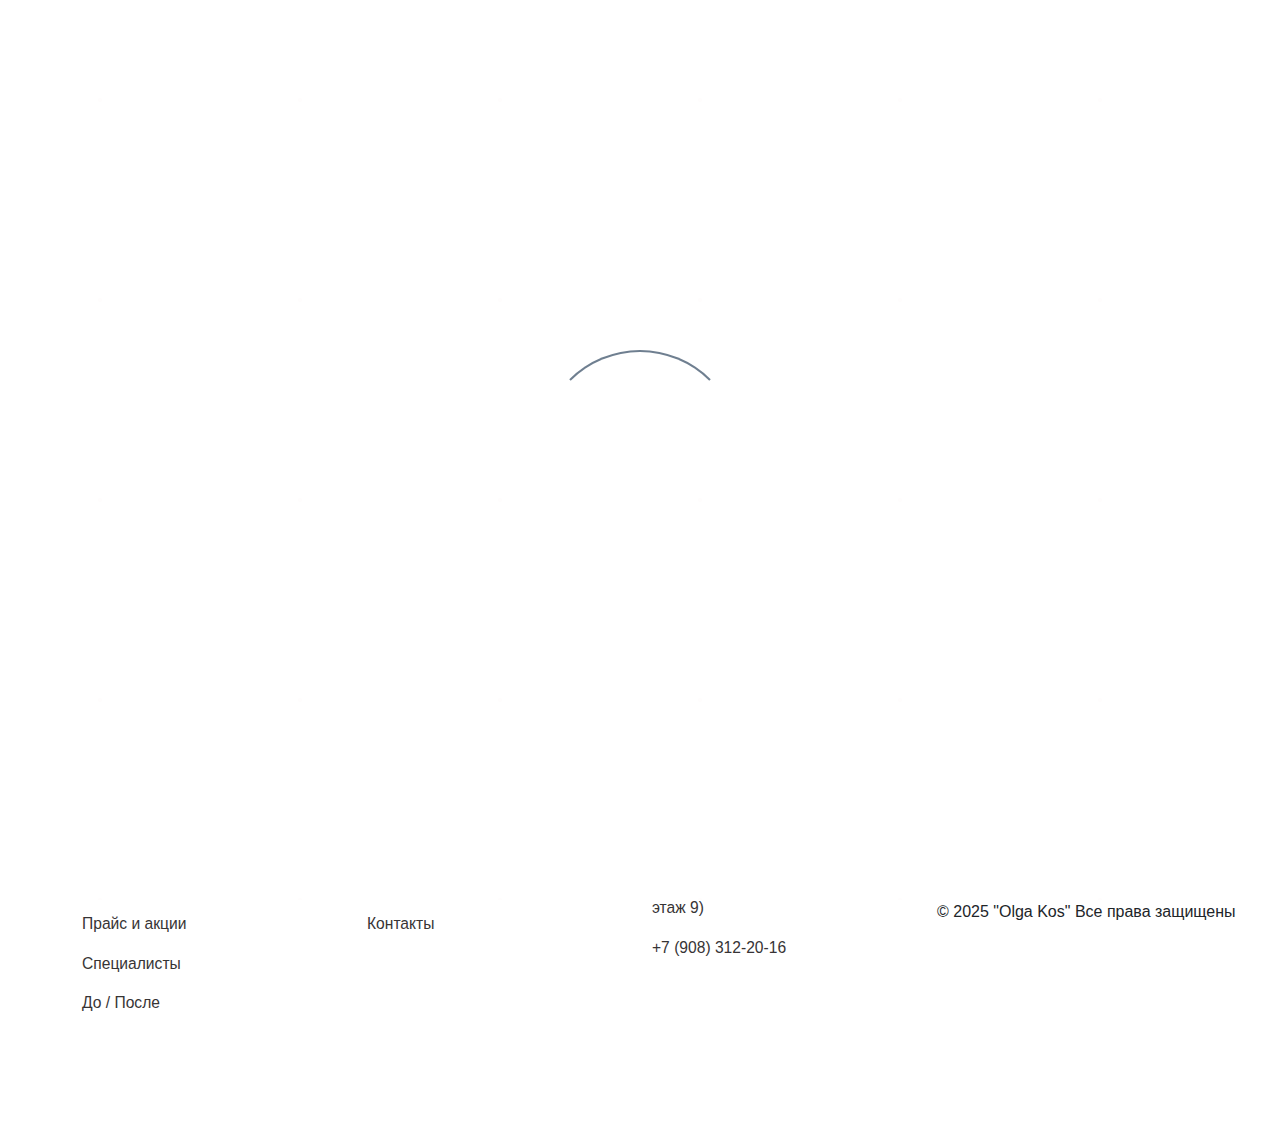
<file: catalog/tovar.html>
<!DOCTYPE html>
<html lang="en">

<head>
  <title>OK | Ольга Косяченко</title>
  <meta charset="UTF-8">
  <meta http-equiv="X-UA-Compatible" content="IE=edge">
  <meta name="viewport" content="width=device-width, initial-scale=1.0">
  <link rel="icon" href="../assets/img/logo/favicon.ico">
  <link rel="apple-touch-icon" href="../assets/img/logo/favicon.ico">
  <link rel="stylesheet" href="../css/style.css">
  <link rel="stylesheet" href="../vendor/bootstrap/css/bootstrap.min.css">
  <link rel="stylesheet" href="../vendor/owl-carousel/css/owl.carousel.min.css">
  <link rel="stylesheet" href="../vendor/owl-carousel/css/owl.theme.default.min.css">
</head>

<body>
  <header>
    <div class="navbar navbar-expand-lg" data-animate="fadeInDown">
      <div class="container">
        <a class="navbar-brand" href="#"><img class="img-fluid" src="../assets/img/logo/logo.png"></a>
        <button class="navbar-toggler border-0" type="button" data-bs-toggle="offcanvas" data-bs-target="#offcanvasNavbar" aria-controls="offcanvasNavbar" aria-label="Toggle navigation"><span class="navbar-toggler-icon"></span></button>
        <div class="collapse navbar-collapse" id="navbarMain">
          <ul class="navbar-nav mx-auto">
            <li class="nav-item"><a class="nav-link p-0" href="#about">Обо мне</a></li>
            <li class="nav-item"><a class="nav-link p-0" href="#price">Прайс и акции</a></li>
            <li class="nav-item"><a class="nav-link p-0" href="#team">Специалисты</a></li>
            <li class="nav-item"><a class="nav-link p-0" href="#">Документы</a></li>
            <li class="nav-item"><a class="nav-link p-0" href="#contact">Контакты</a></li>
          </ul>
          <div class="list-icon d-flex align-items-center">
            <div class="icon-item">
              <a class="icon-link" href="https://vk.com/ol_ga_kos?from=groups" target="_blank">
                <svg id="regular" style="height: 23px; width: auto" enable-background="new 0 0 24 24" viewBox="0 0 24 24" xmlns="http://www.w3.org/2000/svg">
                  <path d="m12.145 19.5c3.472 0 2.234-2.198 2.502-2.83-.004-.472-.008-.926.008-1.202.22.062.739.325 1.811 1.367 1.655 1.67 2.078 2.665 3.415 2.665h2.461c.78 0 1.186-.323 1.389-.594.196-.262.388-.722.178-1.438-.549-1.724-3.751-4.701-3.95-5.015.03-.058.078-.135.103-.175h-.002c.632-.835 3.044-4.449 3.399-5.895.001-.002.002-.005.002-.008.192-.66.016-1.088-.166-1.33-.274-.362-.71-.545-1.299-.545h-2.461c-.824 0-1.449.415-1.765 1.172-.529 1.345-2.015 4.111-3.129 5.09-.034-1.387-.011-2.446.007-3.233.036-1.535.152-3.029-1.441-3.029h-3.868c-.998 0-1.953 1.09-.919 2.384.904 1.134.325 1.766.52 4.912-.76-.815-2.112-3.016-3.068-5.829-.268-.761-.674-1.466-1.817-1.466h-2.461c-.998 0-1.594.544-1.594 1.455 0 2.046 4.529 13.544 12.145 13.544zm-8.09-13.499c.217 0 .239 0 .4.457.979 2.883 3.175 7.149 4.779 7.149 1.205 0 1.205-1.235 1.205-1.7l-.001-3.702c-.066-1.225-.512-1.835-.805-2.205l3.508.004c.002.017-.02 4.095.01 5.083 0 1.403 1.114 2.207 2.853.447 1.835-2.071 3.104-5.167 3.155-5.293.075-.18.14-.241.376-.241h2.461.01c-.001.003-.001.006-.002.009-.225 1.05-2.446 4.396-3.189 5.435-.012.016-.023.033-.034.05-.327.534-.593 1.124.045 1.954h.001c.058.07.209.234.429.462.684.706 3.03 3.12 3.238 4.08-.138.022-.288.006-2.613.011-.495 0-.882-.74-2.359-2.23-1.328-1.292-2.19-1.82-2.975-1.82-1.524 0-1.413 1.237-1.399 2.733.005 1.622-.005 1.109.006 1.211-.089.035-.344.105-1.009.105-6.345 0-10.477-10.071-10.636-11.996.055-.005.812-.002 2.546-.003z"></path>
                </svg>
              </a>
            </div>
            <div class="icon-item">
              <a class="icon-link" href="https://www.instagram.com/ol_ga_kos?igsh=dmhkanptd3FpNnkx" target="_blank">
                <svg version="1.1" id="Layer_1" xmlns="http://www.w3.org/2000/svg" xmlns:xlink="http://www.w3.org/1999/xlink" x="0px" y="0px" viewBox="0 0 169.063 169.063" style="enable-background:new 0 0 169.063 169.063;" xml:space="preserve">
                  <g>
                    <path d="M122.406,0H46.654C20.929,0,0,20.93,0,46.655v75.752c0,25.726,20.929,46.655,46.654,46.655h75.752 c25.727,0,46.656-20.93,46.656-46.655V46.655C169.063,20.93,148.133,0,122.406,0z M154.063,122.407 c0,17.455-14.201,31.655-31.656,31.655H46.654C29.2,154.063,15,139.862,15,122.407V46.655C15,29.201,29.2,15,46.654,15h75.752 c17.455,0,31.656,14.201,31.656,31.655V122.407z"></path>
                    <path d="M84.531,40.97c-24.021,0-43.563,19.542-43.563,43.563c0,24.02,19.542,43.561,43.563,43.561s43.563-19.541,43.563-43.561 C128.094,60.512,108.552,40.97,84.531,40.97z M84.531,113.093c-15.749,0-28.563-12.812-28.563-28.561 c0-15.75,12.813-28.563,28.563-28.563s28.563,12.813,28.563,28.563C113.094,100.281,100.28,113.093,84.531,113.093z"></path>
                    <path d="M129.921,28.251c-2.89,0-5.729,1.17-7.77,3.22c-2.051,2.04-3.23,4.88-3.23,7.78c0,2.891,1.18,5.73,3.23,7.78 c2.04,2.04,4.88,3.22,7.77,3.22c2.9,0,5.73-1.18,7.78-3.22c2.05-2.05,3.22-4.89,3.22-7.78c0-2.9-1.17-5.74-3.22-7.78 C135.661,29.421,132.821,28.251,129.921,28.251z"></path>
                  </g>
                </svg>
              </a>
            </div>
            <div class="icon-item">
              <a class="icon-link" href="https://wa.me/79083122016?text=Здравствуйте! Хотел(а) бы записаться на прием" target="_blank">
                <svg version="1.1" id="Layer_1" xmlns="http://www.w3.org/2000/svg" xmlns:xlink="http://www.w3.org/1999/xlink" x="0px" y="0px" viewBox="0 0 308 308" style="enable-background:new 0 0 308 308;" xml:space="preserve">
                  <g id="XMLID_468_">
                    <path id="XMLID_469_" d="M227.904,176.981c-0.6-0.288-23.054-11.345-27.044-12.781c-1.629-0.585-3.374-1.156-5.23-1.156 c-3.032,0-5.579,1.511-7.563,4.479c-2.243,3.334-9.033,11.271-11.131,13.642c-0.274,0.313-0.648,0.687-0.872,0.687 c-0.201,0-3.676-1.431-4.728-1.888c-24.087-10.463-42.37-35.624-44.877-39.867c-0.358-0.61-0.373-0.887-0.376-0.887 c0.088-0.323,0.898-1.135,1.316-1.554c1.223-1.21,2.548-2.805,3.83-4.348c0.607-0.731,1.215-1.463,1.812-2.153 c1.86-2.164,2.688-3.844,3.648-5.79l0.503-1.011c2.344-4.657,0.342-8.587-0.305-9.856c-0.531-1.062-10.012-23.944-11.02-26.348 c-2.424-5.801-5.627-8.502-10.078-8.502c-0.413,0,0,0-1.732,0.073c-2.109,0.089-13.594,1.601-18.672,4.802 c-5.385,3.395-14.495,14.217-14.495,33.249c0,17.129,10.87,33.302,15.537,39.453c0.116,0.155,0.329,0.47,0.638,0.922 c17.873,26.102,40.154,45.446,62.741,54.469c21.745,8.686,32.042,9.69,37.896,9.69c0.001,0,0.001,0,0.001,0 c2.46,0,4.429-0.193,6.166-0.364l1.102-0.105c7.512-0.666,24.02-9.22,27.775-19.655c2.958-8.219,3.738-17.199,1.77-20.458 C233.168,179.508,230.845,178.393,227.904,176.981z"></path>
                    <path id="XMLID_470_" d="M156.734,0C73.318,0,5.454,67.354,5.454,150.143c0,26.777,7.166,52.988,20.741,75.928L0.212,302.716 c-0.484,1.429-0.124,3.009,0.933,4.085C1.908,307.58,2.943,308,4,308c0.405,0,0.813-0.061,1.211-0.188l79.92-25.396 c21.87,11.685,46.588,17.853,71.604,17.853C240.143,300.27,308,232.923,308,150.143C308,67.354,240.143,0,156.734,0z M156.734,268.994c-23.539,0-46.338-6.797-65.936-19.657c-0.659-0.433-1.424-0.655-2.194-0.655c-0.407,0-0.815,0.062-1.212,0.188 l-40.035,12.726l12.924-38.129c0.418-1.234,0.209-2.595-0.561-3.647c-14.924-20.392-22.813-44.485-22.813-69.677 c0-65.543,53.754-118.867,119.826-118.867c66.064,0,119.812,53.324,119.812,118.867 C276.546,215.678,222.799,268.994,156.734,268.994z"></path>
                  </g>
                </svg>
              </a>
            </div>
          </div>
        </div>
        <div class="offcanvas offcanvas-end d-lg-none" tabindex="-1" id="offcanvasNavbar" aria-labelledby="offcanvasNavbarLabel">
          <div class="offcanvas-header">
            <button class="btn-close ms-auto" type="button" data-bs-dismiss="offcanvas" aria-label="Close"></button>
          </div>
          <div class="offcanvas-body">
            <ul class="navbar-nav mx-auto">
              <li class="nav-item"><a class="nav-link p-0" href="#about">Обо мне</a></li>
              <li class="nav-item"><a class="nav-link p-0" href="#price">Прайс и акции</a></li>
              <li class="nav-item"><a class="nav-link p-0" href="#team">Специалисты</a></li>
              <li class="nav-item"><a class="nav-link p-0" href="#">Документы</a></li>
              <li class="nav-item"><a class="nav-link p-0" href="#contact">Контакты</a></li>
            </ul>
            <div class="list-icon d-flex align-items-center mt-3 ms-3">
              <div class="icon-item">
                <a class="icon-link" href="https://vk.com/ol_ga_kos?from=groups" target="_blank">
                  <svg id="regular" style="height: 23px; width: auto" enable-background="new 0 0 24 24" viewBox="0 0 24 24" xmlns="http://www.w3.org/2000/svg">
                    <path d="m12.145 19.5c3.472 0 2.234-2.198 2.502-2.83-.004-.472-.008-.926.008-1.202.22.062.739.325 1.811 1.367 1.655 1.67 2.078 2.665 3.415 2.665h2.461c.78 0 1.186-.323 1.389-.594.196-.262.388-.722.178-1.438-.549-1.724-3.751-4.701-3.95-5.015.03-.058.078-.135.103-.175h-.002c.632-.835 3.044-4.449 3.399-5.895.001-.002.002-.005.002-.008.192-.66.016-1.088-.166-1.33-.274-.362-.71-.545-1.299-.545h-2.461c-.824 0-1.449.415-1.765 1.172-.529 1.345-2.015 4.111-3.129 5.09-.034-1.387-.011-2.446.007-3.233.036-1.535.152-3.029-1.441-3.029h-3.868c-.998 0-1.953 1.09-.919 2.384.904 1.134.325 1.766.52 4.912-.76-.815-2.112-3.016-3.068-5.829-.268-.761-.674-1.466-1.817-1.466h-2.461c-.998 0-1.594.544-1.594 1.455 0 2.046 4.529 13.544 12.145 13.544zm-8.09-13.499c.217 0 .239 0 .4.457.979 2.883 3.175 7.149 4.779 7.149 1.205 0 1.205-1.235 1.205-1.7l-.001-3.702c-.066-1.225-.512-1.835-.805-2.205l3.508.004c.002.017-.02 4.095.01 5.083 0 1.403 1.114 2.207 2.853.447 1.835-2.071 3.104-5.167 3.155-5.293.075-.18.14-.241.376-.241h2.461.01c-.001.003-.001.006-.002.009-.225 1.05-2.446 4.396-3.189 5.435-.012.016-.023.033-.034.05-.327.534-.593 1.124.045 1.954h.001c.058.07.209.234.429.462.684.706 3.03 3.12 3.238 4.08-.138.022-.288.006-2.613.011-.495 0-.882-.74-2.359-2.23-1.328-1.292-2.19-1.82-2.975-1.82-1.524 0-1.413 1.237-1.399 2.733.005 1.622-.005 1.109.006 1.211-.089.035-.344.105-1.009.105-6.345 0-10.477-10.071-10.636-11.996.055-.005.812-.002 2.546-.003z"></path>
                  </svg>
                </a>
              </div>
              <div class="icon-item">
                <a class="icon-link" href="https://www.instagram.com/ol_ga_kos?igsh=dmhkanptd3FpNnkx" target="_blank">
                  <svg version="1.1" id="Layer_1" xmlns="http://www.w3.org/2000/svg" xmlns:xlink="http://www.w3.org/1999/xlink" x="0px" y="0px" viewBox="0 0 169.063 169.063" style="enable-background:new 0 0 169.063 169.063;" xml:space="preserve">
                    <g>
                      <path d="M122.406,0H46.654C20.929,0,0,20.93,0,46.655v75.752c0,25.726,20.929,46.655,46.654,46.655h75.752 c25.727,0,46.656-20.93,46.656-46.655V46.655C169.063,20.93,148.133,0,122.406,0z M154.063,122.407 c0,17.455-14.201,31.655-31.656,31.655H46.654C29.2,154.063,15,139.862,15,122.407V46.655C15,29.201,29.2,15,46.654,15h75.752 c17.455,0,31.656,14.201,31.656,31.655V122.407z"></path>
                      <path d="M84.531,40.97c-24.021,0-43.563,19.542-43.563,43.563c0,24.02,19.542,43.561,43.563,43.561s43.563-19.541,43.563-43.561 C128.094,60.512,108.552,40.97,84.531,40.97z M84.531,113.093c-15.749,0-28.563-12.812-28.563-28.561 c0-15.75,12.813-28.563,28.563-28.563s28.563,12.813,28.563,28.563C113.094,100.281,100.28,113.093,84.531,113.093z"></path>
                      <path d="M129.921,28.251c-2.89,0-5.729,1.17-7.77,3.22c-2.051,2.04-3.23,4.88-3.23,7.78c0,2.891,1.18,5.73,3.23,7.78 c2.04,2.04,4.88,3.22,7.77,3.22c2.9,0,5.73-1.18,7.78-3.22c2.05-2.05,3.22-4.89,3.22-7.78c0-2.9-1.17-5.74-3.22-7.78 C135.661,29.421,132.821,28.251,129.921,28.251z"></path>
                    </g>
                  </svg>
                </a>
              </div>
              <div class="icon-item">
                <a class="icon-link" href="https://wa.me/79083122016?text=Здравствуйте! Хотел(а) бы записаться на прием" target="_blank">
                  <svg version="1.1" id="Layer_1" xmlns="http://www.w3.org/2000/svg" xmlns:xlink="http://www.w3.org/1999/xlink" x="0px" y="0px" viewBox="0 0 308 308" style="enable-background:new 0 0 308 308;" xml:space="preserve">
                    <g id="XMLID_468_">
                      <path id="XMLID_469_" d="M227.904,176.981c-0.6-0.288-23.054-11.345-27.044-12.781c-1.629-0.585-3.374-1.156-5.23-1.156 c-3.032,0-5.579,1.511-7.563,4.479c-2.243,3.334-9.033,11.271-11.131,13.642c-0.274,0.313-0.648,0.687-0.872,0.687 c-0.201,0-3.676-1.431-4.728-1.888c-24.087-10.463-42.37-35.624-44.877-39.867c-0.358-0.61-0.373-0.887-0.376-0.887 c0.088-0.323,0.898-1.135,1.316-1.554c1.223-1.21,2.548-2.805,3.83-4.348c0.607-0.731,1.215-1.463,1.812-2.153 c1.86-2.164,2.688-3.844,3.648-5.79l0.503-1.011c2.344-4.657,0.342-8.587-0.305-9.856c-0.531-1.062-10.012-23.944-11.02-26.348 c-2.424-5.801-5.627-8.502-10.078-8.502c-0.413,0,0,0-1.732,0.073c-2.109,0.089-13.594,1.601-18.672,4.802 c-5.385,3.395-14.495,14.217-14.495,33.249c0,17.129,10.87,33.302,15.537,39.453c0.116,0.155,0.329,0.47,0.638,0.922 c17.873,26.102,40.154,45.446,62.741,54.469c21.745,8.686,32.042,9.69,37.896,9.69c0.001,0,0.001,0,0.001,0 c2.46,0,4.429-0.193,6.166-0.364l1.102-0.105c7.512-0.666,24.02-9.22,27.775-19.655c2.958-8.219,3.738-17.199,1.77-20.458 C233.168,179.508,230.845,178.393,227.904,176.981z"></path>
                      <path id="XMLID_470_" d="M156.734,0C73.318,0,5.454,67.354,5.454,150.143c0,26.777,7.166,52.988,20.741,75.928L0.212,302.716 c-0.484,1.429-0.124,3.009,0.933,4.085C1.908,307.58,2.943,308,4,308c0.405,0,0.813-0.061,1.211-0.188l79.92-25.396 c21.87,11.685,46.588,17.853,71.604,17.853C240.143,300.27,308,232.923,308,150.143C308,67.354,240.143,0,156.734,0z M156.734,268.994c-23.539,0-46.338-6.797-65.936-19.657c-0.659-0.433-1.424-0.655-2.194-0.655c-0.407,0-0.815,0.062-1.212,0.188 l-40.035,12.726l12.924-38.129c0.418-1.234,0.209-2.595-0.561-3.647c-14.924-20.392-22.813-44.485-22.813-69.677 c0-65.543,53.754-118.867,119.826-118.867c66.064,0,119.812,53.324,119.812,118.867 C276.546,215.678,222.799,268.994,156.734,268.994z"></path>
                    </g>
                  </svg>
                </a>
              </div>
            </div>
          </div>
        </div>
      </div>
    </div>
  </header>
  <div class="preloader" id="preloader">
    <div class="preloader-inner">
      <div class="preloader-logo"><span class="logo-char-bg">OK</span><span class="logo-char">Olga Kos</span></div>
    </div>
  </div>
  <main>
    <a class="back-to-top shadow d-flex align-items-center justify-content-center position-fixed" id="back-to-top" href="#top" title="Back to top">
      <svg enable-background="new 0 0 512 512" viewBox="0 0 512 512" xmlns="http://www.w3.org/2000/svg">
        <path d="m437.018 202.713c-8.47 8.472-22.208 8.472-30.68 0l-128.645-128.647v416.239c0 11.981-9.713 21.695-21.695 21.695s-21.695-9.714-21.695-21.695v-416.232l-128.641 128.642c-4.236 4.235-9.788 6.354-15.34 6.354s-11.104-2.119-15.34-6.354c-8.472-8.472-8.472-22.21 0-30.682l165.68-165.679c4.067-4.068 9.585-6.354 15.34-6.354s11.272 2.286 15.34 6.354l165.676 165.677c8.472 8.472 8.472 22.21 0 30.682z"></path>
      </svg>
      <div class="progress-end"></div>
    </a>
    <nav class="breadcrumb-box position-relative" aria-label="breadcrumb">
      <img class="main-bgSeven" src="../assets/img/breadcrumb/section-bg-leaf-2.png">
      <img class="main-bgEight" src="../assets/img/breadcrumb/section-bg-leaf-1.png">
      <h2 class="text-center text-white">Гликолевый пилинг</h2>
      <ol class="breadcrumb justify-content-center">
        <li class="breadcrumb-item"><a href="#">Главная</a></li>
        <li class="breadcrumb-item"><a href="#">Прайс и акции</a></li>
        <li class="breadcrumb-item active" aria-current="page">Гликолевый пилинг</li>
      </ol>
    </nav>
  </main>
  <footer class="border-top">
    <div class="container">
      <div class="row">
        <div class="col-12 col-md-6 col-lg-3 mb-5">
          <h4 class="text-center text-md-start">Навигация</h4>
          <ul class="list-group mt-4">
            <li class="list-group-item border-0 px-0 text-center text-md-start"><a href="#about">Обо мне</a></li>
            <li class="list-group-item border-0 px-0 text-center text-md-start"><a href="#price">Прайс и акции</a></li>
            <li class="list-group-item border-0 px-0 text-center text-md-start"><a href="#team">Специалисты</a></li>
            <li class="list-group-item border-0 px-0 text-center text-md-start"><a href="#gallery">До / После</a></li>
          </ul>
        </div>
        <div class="col-12 col-md-6 col-lg-3 mb-5">
          <h4 class="text-center text-md-start">Информация</h4>
          <ul class="list-group mt-4">
            <li class="list-group-item border-0 px-0 text-center text-md-start"><a href="#contact">Политика конфиденциальности</a></li>
            <li class="list-group-item border-0 px-0 text-center text-md-start"><a href="#contact">Контакты</a></li>
          </ul>
        </div>
        <div class="col-12 col-md-6 col-lg-3 mb-5">
          <h4 class="text-center text-md-start">Контакты</h4>
          <ul class="list-group mt-4">
            <li class="list-group-item border-0 px-0 text-center text-md-start"><a href="https://yandex.ru/profile/-/CLV1RO0-" target="_blank">ул. Фрунзе, 1, к. 4 (офис 906/14, этаж 9)</a></li>
            <li class="list-group-item border-0 px-0 text-center text-md-start"><a href="tel:+79083122016">+7 (908) 312-20-16</a></li>
          </ul>
        </div>
        <div class="col-12 col-md-6 col-lg-3 mb-5 text-center text-md-start">
          <a class="navbar-brand" href="#"><img class="img-fluid" src="../assets/img/logo/logo.png">
            <p class="mt-3">© 2025 "Olga Kos" Все права защищены</p>
          </a>
        </div>
      </div>
    </div>
  </footer>
</body>
<script src="../vendor/jquery/jquery.js"></script>
<script src="../vendor/owl-carousel/script/owl.carousel.min.js"></script>
<script src="../vendor/bootstrap/script/bootstrap.bundle.min.js"></script>
<script src="../js/script.js"></script>
<script src="../js/btnUp.js"></script>
<script src="../js/preloader.js"></script>
<script src="../js/sortCard.js"></script>
<script src="../js/animation.js"></script>
<script src="../vendor/wow/wow.min.js"></script>
<script>
  new WOW().init()
</script>

</html>
</file>
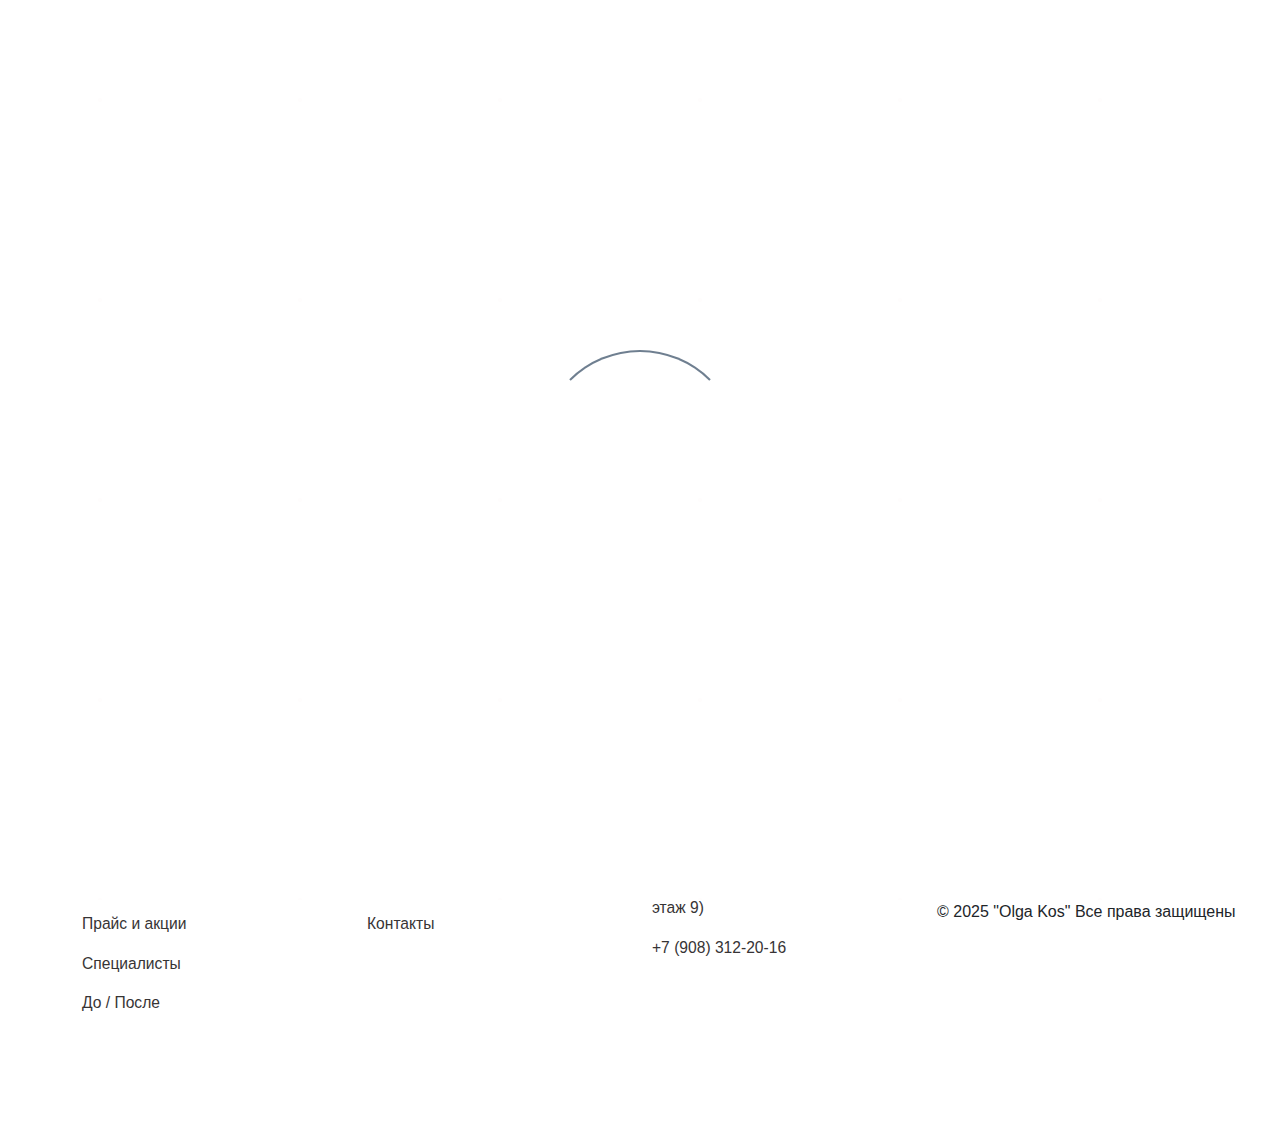
<file: catelog/tovar.html>
<!DOCTYPE html>
<html lang="en">

<head>
  <title>OK | Ольга Косяченко</title>
  <meta charset="UTF-8">
  <meta http-equiv="X-UA-Compatible" content="IE=edge">
  <meta name="viewport" content="width=device-width, initial-scale=1.0">
  <link rel="icon" href="../assets/img/logo/favicon.ico">
  <link rel="apple-touch-icon" href="../assets/img/logo/favicon.ico">
  <link rel="stylesheet" href="../css/style.css">
  <link rel="stylesheet" href="../vendor/bootstrap/css/bootstrap.min.css">
  <link rel="stylesheet" href="../vendor/owl-carousel/css/owl.carousel.min.css">
  <link rel="stylesheet" href="../vendor/owl-carousel/css/owl.theme.default.min.css">
</head>

<body>
  <header>
    <div class="navbar navbar-expand-lg" data-animate="fadeInDown">
      <div class="container">
        <a class="navbar-brand" href="#"><img class="img-fluid" src="../assets/img/logo/logo.png"></a>
        <button class="navbar-toggler border-0" type="button" data-bs-toggle="offcanvas" data-bs-target="#offcanvasNavbar" aria-controls="offcanvasNavbar" aria-label="Toggle navigation"><span class="navbar-toggler-icon"></span></button>
        <div class="collapse navbar-collapse" id="navbarMain">
          <ul class="navbar-nav mx-auto">
            <li class="nav-item"><a class="nav-link p-0" href="#about">Обо мне</a></li>
            <li class="nav-item"><a class="nav-link p-0" href="#price">Прайс и акции</a></li>
            <li class="nav-item"><a class="nav-link p-0" href="#team">Специалисты</a></li>
            <li class="nav-item"><a class="nav-link p-0" href="#">Документы</a></li>
            <li class="nav-item"><a class="nav-link p-0" href="#contact">Контакты</a></li>
          </ul>
          <div class="list-icon d-flex align-items-center">
            <div class="icon-item">
              <a class="icon-link" href="https://vk.com/ol_ga_kos?from=groups" target="_blank">
                <svg id="regular" style="height: 23px; width: auto" enable-background="new 0 0 24 24" viewBox="0 0 24 24" xmlns="http://www.w3.org/2000/svg">
                  <path d="m12.145 19.5c3.472 0 2.234-2.198 2.502-2.83-.004-.472-.008-.926.008-1.202.22.062.739.325 1.811 1.367 1.655 1.67 2.078 2.665 3.415 2.665h2.461c.78 0 1.186-.323 1.389-.594.196-.262.388-.722.178-1.438-.549-1.724-3.751-4.701-3.95-5.015.03-.058.078-.135.103-.175h-.002c.632-.835 3.044-4.449 3.399-5.895.001-.002.002-.005.002-.008.192-.66.016-1.088-.166-1.33-.274-.362-.71-.545-1.299-.545h-2.461c-.824 0-1.449.415-1.765 1.172-.529 1.345-2.015 4.111-3.129 5.09-.034-1.387-.011-2.446.007-3.233.036-1.535.152-3.029-1.441-3.029h-3.868c-.998 0-1.953 1.09-.919 2.384.904 1.134.325 1.766.52 4.912-.76-.815-2.112-3.016-3.068-5.829-.268-.761-.674-1.466-1.817-1.466h-2.461c-.998 0-1.594.544-1.594 1.455 0 2.046 4.529 13.544 12.145 13.544zm-8.09-13.499c.217 0 .239 0 .4.457.979 2.883 3.175 7.149 4.779 7.149 1.205 0 1.205-1.235 1.205-1.7l-.001-3.702c-.066-1.225-.512-1.835-.805-2.205l3.508.004c.002.017-.02 4.095.01 5.083 0 1.403 1.114 2.207 2.853.447 1.835-2.071 3.104-5.167 3.155-5.293.075-.18.14-.241.376-.241h2.461.01c-.001.003-.001.006-.002.009-.225 1.05-2.446 4.396-3.189 5.435-.012.016-.023.033-.034.05-.327.534-.593 1.124.045 1.954h.001c.058.07.209.234.429.462.684.706 3.03 3.12 3.238 4.08-.138.022-.288.006-2.613.011-.495 0-.882-.74-2.359-2.23-1.328-1.292-2.19-1.82-2.975-1.82-1.524 0-1.413 1.237-1.399 2.733.005 1.622-.005 1.109.006 1.211-.089.035-.344.105-1.009.105-6.345 0-10.477-10.071-10.636-11.996.055-.005.812-.002 2.546-.003z"></path>
                </svg>
              </a>
            </div>
            <div class="icon-item">
              <a class="icon-link" href="https://www.instagram.com/ol_ga_kos?igsh=dmhkanptd3FpNnkx" target="_blank">
                <svg version="1.1" id="Layer_1" xmlns="http://www.w3.org/2000/svg" xmlns:xlink="http://www.w3.org/1999/xlink" x="0px" y="0px" viewBox="0 0 169.063 169.063" style="enable-background:new 0 0 169.063 169.063;" xml:space="preserve">
                  <g>
                    <path d="M122.406,0H46.654C20.929,0,0,20.93,0,46.655v75.752c0,25.726,20.929,46.655,46.654,46.655h75.752 c25.727,0,46.656-20.93,46.656-46.655V46.655C169.063,20.93,148.133,0,122.406,0z M154.063,122.407 c0,17.455-14.201,31.655-31.656,31.655H46.654C29.2,154.063,15,139.862,15,122.407V46.655C15,29.201,29.2,15,46.654,15h75.752 c17.455,0,31.656,14.201,31.656,31.655V122.407z"></path>
                    <path d="M84.531,40.97c-24.021,0-43.563,19.542-43.563,43.563c0,24.02,19.542,43.561,43.563,43.561s43.563-19.541,43.563-43.561 C128.094,60.512,108.552,40.97,84.531,40.97z M84.531,113.093c-15.749,0-28.563-12.812-28.563-28.561 c0-15.75,12.813-28.563,28.563-28.563s28.563,12.813,28.563,28.563C113.094,100.281,100.28,113.093,84.531,113.093z"></path>
                    <path d="M129.921,28.251c-2.89,0-5.729,1.17-7.77,3.22c-2.051,2.04-3.23,4.88-3.23,7.78c0,2.891,1.18,5.73,3.23,7.78 c2.04,2.04,4.88,3.22,7.77,3.22c2.9,0,5.73-1.18,7.78-3.22c2.05-2.05,3.22-4.89,3.22-7.78c0-2.9-1.17-5.74-3.22-7.78 C135.661,29.421,132.821,28.251,129.921,28.251z"></path>
                  </g>
                </svg>
              </a>
            </div>
            <div class="icon-item">
              <a class="icon-link" href="https://wa.me/79083122016?text=Здравствуйте! Хотел(а) бы записаться на прием" target="_blank">
                <svg version="1.1" id="Layer_1" xmlns="http://www.w3.org/2000/svg" xmlns:xlink="http://www.w3.org/1999/xlink" x="0px" y="0px" viewBox="0 0 308 308" style="enable-background:new 0 0 308 308;" xml:space="preserve">
                  <g id="XMLID_468_">
                    <path id="XMLID_469_" d="M227.904,176.981c-0.6-0.288-23.054-11.345-27.044-12.781c-1.629-0.585-3.374-1.156-5.23-1.156 c-3.032,0-5.579,1.511-7.563,4.479c-2.243,3.334-9.033,11.271-11.131,13.642c-0.274,0.313-0.648,0.687-0.872,0.687 c-0.201,0-3.676-1.431-4.728-1.888c-24.087-10.463-42.37-35.624-44.877-39.867c-0.358-0.61-0.373-0.887-0.376-0.887 c0.088-0.323,0.898-1.135,1.316-1.554c1.223-1.21,2.548-2.805,3.83-4.348c0.607-0.731,1.215-1.463,1.812-2.153 c1.86-2.164,2.688-3.844,3.648-5.79l0.503-1.011c2.344-4.657,0.342-8.587-0.305-9.856c-0.531-1.062-10.012-23.944-11.02-26.348 c-2.424-5.801-5.627-8.502-10.078-8.502c-0.413,0,0,0-1.732,0.073c-2.109,0.089-13.594,1.601-18.672,4.802 c-5.385,3.395-14.495,14.217-14.495,33.249c0,17.129,10.87,33.302,15.537,39.453c0.116,0.155,0.329,0.47,0.638,0.922 c17.873,26.102,40.154,45.446,62.741,54.469c21.745,8.686,32.042,9.69,37.896,9.69c0.001,0,0.001,0,0.001,0 c2.46,0,4.429-0.193,6.166-0.364l1.102-0.105c7.512-0.666,24.02-9.22,27.775-19.655c2.958-8.219,3.738-17.199,1.77-20.458 C233.168,179.508,230.845,178.393,227.904,176.981z"></path>
                    <path id="XMLID_470_" d="M156.734,0C73.318,0,5.454,67.354,5.454,150.143c0,26.777,7.166,52.988,20.741,75.928L0.212,302.716 c-0.484,1.429-0.124,3.009,0.933,4.085C1.908,307.58,2.943,308,4,308c0.405,0,0.813-0.061,1.211-0.188l79.92-25.396 c21.87,11.685,46.588,17.853,71.604,17.853C240.143,300.27,308,232.923,308,150.143C308,67.354,240.143,0,156.734,0z M156.734,268.994c-23.539,0-46.338-6.797-65.936-19.657c-0.659-0.433-1.424-0.655-2.194-0.655c-0.407,0-0.815,0.062-1.212,0.188 l-40.035,12.726l12.924-38.129c0.418-1.234,0.209-2.595-0.561-3.647c-14.924-20.392-22.813-44.485-22.813-69.677 c0-65.543,53.754-118.867,119.826-118.867c66.064,0,119.812,53.324,119.812,118.867 C276.546,215.678,222.799,268.994,156.734,268.994z"></path>
                  </g>
                </svg>
              </a>
            </div>
          </div>
        </div>
        <div class="offcanvas offcanvas-end d-lg-none" tabindex="-1" id="offcanvasNavbar" aria-labelledby="offcanvasNavbarLabel">
          <div class="offcanvas-header">
            <button class="btn-close ms-auto" type="button" data-bs-dismiss="offcanvas" aria-label="Close"></button>
          </div>
          <div class="offcanvas-body">
            <ul class="navbar-nav mx-auto">
              <li class="nav-item"><a class="nav-link p-0" href="#about">Обо мне</a></li>
              <li class="nav-item"><a class="nav-link p-0" href="#price">Прайс и акции</a></li>
              <li class="nav-item"><a class="nav-link p-0" href="#team">Специалисты</a></li>
              <li class="nav-item"><a class="nav-link p-0" href="#">Документы</a></li>
              <li class="nav-item"><a class="nav-link p-0" href="#contact">Контакты</a></li>
            </ul>
            <div class="list-icon d-flex align-items-center mt-3 ms-3">
              <div class="icon-item">
                <a class="icon-link" href="https://vk.com/ol_ga_kos?from=groups" target="_blank">
                  <svg id="regular" style="height: 23px; width: auto" enable-background="new 0 0 24 24" viewBox="0 0 24 24" xmlns="http://www.w3.org/2000/svg">
                    <path d="m12.145 19.5c3.472 0 2.234-2.198 2.502-2.83-.004-.472-.008-.926.008-1.202.22.062.739.325 1.811 1.367 1.655 1.67 2.078 2.665 3.415 2.665h2.461c.78 0 1.186-.323 1.389-.594.196-.262.388-.722.178-1.438-.549-1.724-3.751-4.701-3.95-5.015.03-.058.078-.135.103-.175h-.002c.632-.835 3.044-4.449 3.399-5.895.001-.002.002-.005.002-.008.192-.66.016-1.088-.166-1.33-.274-.362-.71-.545-1.299-.545h-2.461c-.824 0-1.449.415-1.765 1.172-.529 1.345-2.015 4.111-3.129 5.09-.034-1.387-.011-2.446.007-3.233.036-1.535.152-3.029-1.441-3.029h-3.868c-.998 0-1.953 1.09-.919 2.384.904 1.134.325 1.766.52 4.912-.76-.815-2.112-3.016-3.068-5.829-.268-.761-.674-1.466-1.817-1.466h-2.461c-.998 0-1.594.544-1.594 1.455 0 2.046 4.529 13.544 12.145 13.544zm-8.09-13.499c.217 0 .239 0 .4.457.979 2.883 3.175 7.149 4.779 7.149 1.205 0 1.205-1.235 1.205-1.7l-.001-3.702c-.066-1.225-.512-1.835-.805-2.205l3.508.004c.002.017-.02 4.095.01 5.083 0 1.403 1.114 2.207 2.853.447 1.835-2.071 3.104-5.167 3.155-5.293.075-.18.14-.241.376-.241h2.461.01c-.001.003-.001.006-.002.009-.225 1.05-2.446 4.396-3.189 5.435-.012.016-.023.033-.034.05-.327.534-.593 1.124.045 1.954h.001c.058.07.209.234.429.462.684.706 3.03 3.12 3.238 4.08-.138.022-.288.006-2.613.011-.495 0-.882-.74-2.359-2.23-1.328-1.292-2.19-1.82-2.975-1.82-1.524 0-1.413 1.237-1.399 2.733.005 1.622-.005 1.109.006 1.211-.089.035-.344.105-1.009.105-6.345 0-10.477-10.071-10.636-11.996.055-.005.812-.002 2.546-.003z"></path>
                  </svg>
                </a>
              </div>
              <div class="icon-item">
                <a class="icon-link" href="https://www.instagram.com/ol_ga_kos?igsh=dmhkanptd3FpNnkx" target="_blank">
                  <svg version="1.1" id="Layer_1" xmlns="http://www.w3.org/2000/svg" xmlns:xlink="http://www.w3.org/1999/xlink" x="0px" y="0px" viewBox="0 0 169.063 169.063" style="enable-background:new 0 0 169.063 169.063;" xml:space="preserve">
                    <g>
                      <path d="M122.406,0H46.654C20.929,0,0,20.93,0,46.655v75.752c0,25.726,20.929,46.655,46.654,46.655h75.752 c25.727,0,46.656-20.93,46.656-46.655V46.655C169.063,20.93,148.133,0,122.406,0z M154.063,122.407 c0,17.455-14.201,31.655-31.656,31.655H46.654C29.2,154.063,15,139.862,15,122.407V46.655C15,29.201,29.2,15,46.654,15h75.752 c17.455,0,31.656,14.201,31.656,31.655V122.407z"></path>
                      <path d="M84.531,40.97c-24.021,0-43.563,19.542-43.563,43.563c0,24.02,19.542,43.561,43.563,43.561s43.563-19.541,43.563-43.561 C128.094,60.512,108.552,40.97,84.531,40.97z M84.531,113.093c-15.749,0-28.563-12.812-28.563-28.561 c0-15.75,12.813-28.563,28.563-28.563s28.563,12.813,28.563,28.563C113.094,100.281,100.28,113.093,84.531,113.093z"></path>
                      <path d="M129.921,28.251c-2.89,0-5.729,1.17-7.77,3.22c-2.051,2.04-3.23,4.88-3.23,7.78c0,2.891,1.18,5.73,3.23,7.78 c2.04,2.04,4.88,3.22,7.77,3.22c2.9,0,5.73-1.18,7.78-3.22c2.05-2.05,3.22-4.89,3.22-7.78c0-2.9-1.17-5.74-3.22-7.78 C135.661,29.421,132.821,28.251,129.921,28.251z"></path>
                    </g>
                  </svg>
                </a>
              </div>
              <div class="icon-item">
                <a class="icon-link" href="https://wa.me/79083122016?text=Здравствуйте! Хотел(а) бы записаться на прием" target="_blank">
                  <svg version="1.1" id="Layer_1" xmlns="http://www.w3.org/2000/svg" xmlns:xlink="http://www.w3.org/1999/xlink" x="0px" y="0px" viewBox="0 0 308 308" style="enable-background:new 0 0 308 308;" xml:space="preserve">
                    <g id="XMLID_468_">
                      <path id="XMLID_469_" d="M227.904,176.981c-0.6-0.288-23.054-11.345-27.044-12.781c-1.629-0.585-3.374-1.156-5.23-1.156 c-3.032,0-5.579,1.511-7.563,4.479c-2.243,3.334-9.033,11.271-11.131,13.642c-0.274,0.313-0.648,0.687-0.872,0.687 c-0.201,0-3.676-1.431-4.728-1.888c-24.087-10.463-42.37-35.624-44.877-39.867c-0.358-0.61-0.373-0.887-0.376-0.887 c0.088-0.323,0.898-1.135,1.316-1.554c1.223-1.21,2.548-2.805,3.83-4.348c0.607-0.731,1.215-1.463,1.812-2.153 c1.86-2.164,2.688-3.844,3.648-5.79l0.503-1.011c2.344-4.657,0.342-8.587-0.305-9.856c-0.531-1.062-10.012-23.944-11.02-26.348 c-2.424-5.801-5.627-8.502-10.078-8.502c-0.413,0,0,0-1.732,0.073c-2.109,0.089-13.594,1.601-18.672,4.802 c-5.385,3.395-14.495,14.217-14.495,33.249c0,17.129,10.87,33.302,15.537,39.453c0.116,0.155,0.329,0.47,0.638,0.922 c17.873,26.102,40.154,45.446,62.741,54.469c21.745,8.686,32.042,9.69,37.896,9.69c0.001,0,0.001,0,0.001,0 c2.46,0,4.429-0.193,6.166-0.364l1.102-0.105c7.512-0.666,24.02-9.22,27.775-19.655c2.958-8.219,3.738-17.199,1.77-20.458 C233.168,179.508,230.845,178.393,227.904,176.981z"></path>
                      <path id="XMLID_470_" d="M156.734,0C73.318,0,5.454,67.354,5.454,150.143c0,26.777,7.166,52.988,20.741,75.928L0.212,302.716 c-0.484,1.429-0.124,3.009,0.933,4.085C1.908,307.58,2.943,308,4,308c0.405,0,0.813-0.061,1.211-0.188l79.92-25.396 c21.87,11.685,46.588,17.853,71.604,17.853C240.143,300.27,308,232.923,308,150.143C308,67.354,240.143,0,156.734,0z M156.734,268.994c-23.539,0-46.338-6.797-65.936-19.657c-0.659-0.433-1.424-0.655-2.194-0.655c-0.407,0-0.815,0.062-1.212,0.188 l-40.035,12.726l12.924-38.129c0.418-1.234,0.209-2.595-0.561-3.647c-14.924-20.392-22.813-44.485-22.813-69.677 c0-65.543,53.754-118.867,119.826-118.867c66.064,0,119.812,53.324,119.812,118.867 C276.546,215.678,222.799,268.994,156.734,268.994z"></path>
                    </g>
                  </svg>
                </a>
              </div>
            </div>
          </div>
        </div>
      </div>
    </div>
  </header>
  <div class="preloader" id="preloader">
    <div class="preloader-inner">
      <div class="preloader-logo"><span class="logo-char-bg">OK</span><span class="logo-char">Olga Kos</span></div>
    </div>
  </div>
  <main>
    <a class="back-to-top shadow d-flex align-items-center justify-content-center position-fixed" id="back-to-top" href="#top" title="Back to top">
      <svg enable-background="new 0 0 512 512" viewBox="0 0 512 512" xmlns="http://www.w3.org/2000/svg">
        <path d="m437.018 202.713c-8.47 8.472-22.208 8.472-30.68 0l-128.645-128.647v416.239c0 11.981-9.713 21.695-21.695 21.695s-21.695-9.714-21.695-21.695v-416.232l-128.641 128.642c-4.236 4.235-9.788 6.354-15.34 6.354s-11.104-2.119-15.34-6.354c-8.472-8.472-8.472-22.21 0-30.682l165.68-165.679c4.067-4.068 9.585-6.354 15.34-6.354s11.272 2.286 15.34 6.354l165.676 165.677c8.472 8.472 8.472 22.21 0 30.682z"></path>
      </svg>
      <div class="progress-end"></div>
    </a>
    <nav class="breadcrumb-box position-relative" aria-label="breadcrumb">
      <img class="main-bgSeven" src="../assets/img/breadcrumb/section-bg-leaf-2.png">
      <img class="main-bgEight" src="../assets/img/breadcrumb/section-bg-leaf-1.png">
      <h2 class="text-center text-white">Гликолевый пилинг</h2>
      <ol class="breadcrumb justify-content-center">
        <li class="breadcrumb-item"><a href="#">Главная</a></li>
        <li class="breadcrumb-item"><a href="#">Прайс и акции</a></li>
        <li class="breadcrumb-item active" aria-current="page">Data</li>
      </ol>
    </nav>
  </main>
  <footer class="border-top">
    <div class="container">
      <div class="row">
        <div class="col-12 col-md-6 col-lg-3 mb-5">
          <h4 class="text-center text-md-start">Навигация</h4>
          <ul class="list-group mt-4">
            <li class="list-group-item border-0 px-0 text-center text-md-start"><a href="#about">Обо мне</a></li>
            <li class="list-group-item border-0 px-0 text-center text-md-start"><a href="#price">Прайс и акции</a></li>
            <li class="list-group-item border-0 px-0 text-center text-md-start"><a href="#team">Специалисты</a></li>
            <li class="list-group-item border-0 px-0 text-center text-md-start"><a href="#gallery">До / После</a></li>
          </ul>
        </div>
        <div class="col-12 col-md-6 col-lg-3 mb-5">
          <h4 class="text-center text-md-start">Информация</h4>
          <ul class="list-group mt-4">
            <li class="list-group-item border-0 px-0 text-center text-md-start"><a href="#contact">Политика конфиденциальности</a></li>
            <li class="list-group-item border-0 px-0 text-center text-md-start"><a href="#contact">Контакты</a></li>
          </ul>
        </div>
        <div class="col-12 col-md-6 col-lg-3 mb-5">
          <h4 class="text-center text-md-start">Контакты</h4>
          <ul class="list-group mt-4">
            <li class="list-group-item border-0 px-0 text-center text-md-start"><a href="https://yandex.ru/profile/-/CLV1RO0-" target="_blank">ул. Фрунзе, 1, к. 4 (офис 906/14, этаж 9)</a></li>
            <li class="list-group-item border-0 px-0 text-center text-md-start"><a href="tel:+79083122016">+7 (908) 312-20-16</a></li>
          </ul>
        </div>
        <div class="col-12 col-md-6 col-lg-3 mb-5 text-center text-md-start">
          <a class="navbar-brand" href="#"><img class="img-fluid" src="../assets/img/logo/logo.png">
            <p class="mt-3">© 2025 "Olga Kos" Все права защищены</p>
          </a>
        </div>
      </div>
    </div>
  </footer>
</body>
<script src="../vendor/jquery/jquery.js"></script>
<script src="../vendor/owl-carousel/script/owl.carousel.min.js"></script>
<script src="../vendor/bootstrap/script/bootstrap.bundle.min.js"></script>
<script src="../js/script.js"></script>
<script src="../js/btnUp.js"></script>
<script src="../js/preloader.js"></script>
<script src="../js/sortCard.js"></script>
<script src="../js/animation.js"></script>
<script src="../vendor/wow/wow.min.js"></script>
<script>
  new WOW().init()
</script>

</html>
</file>
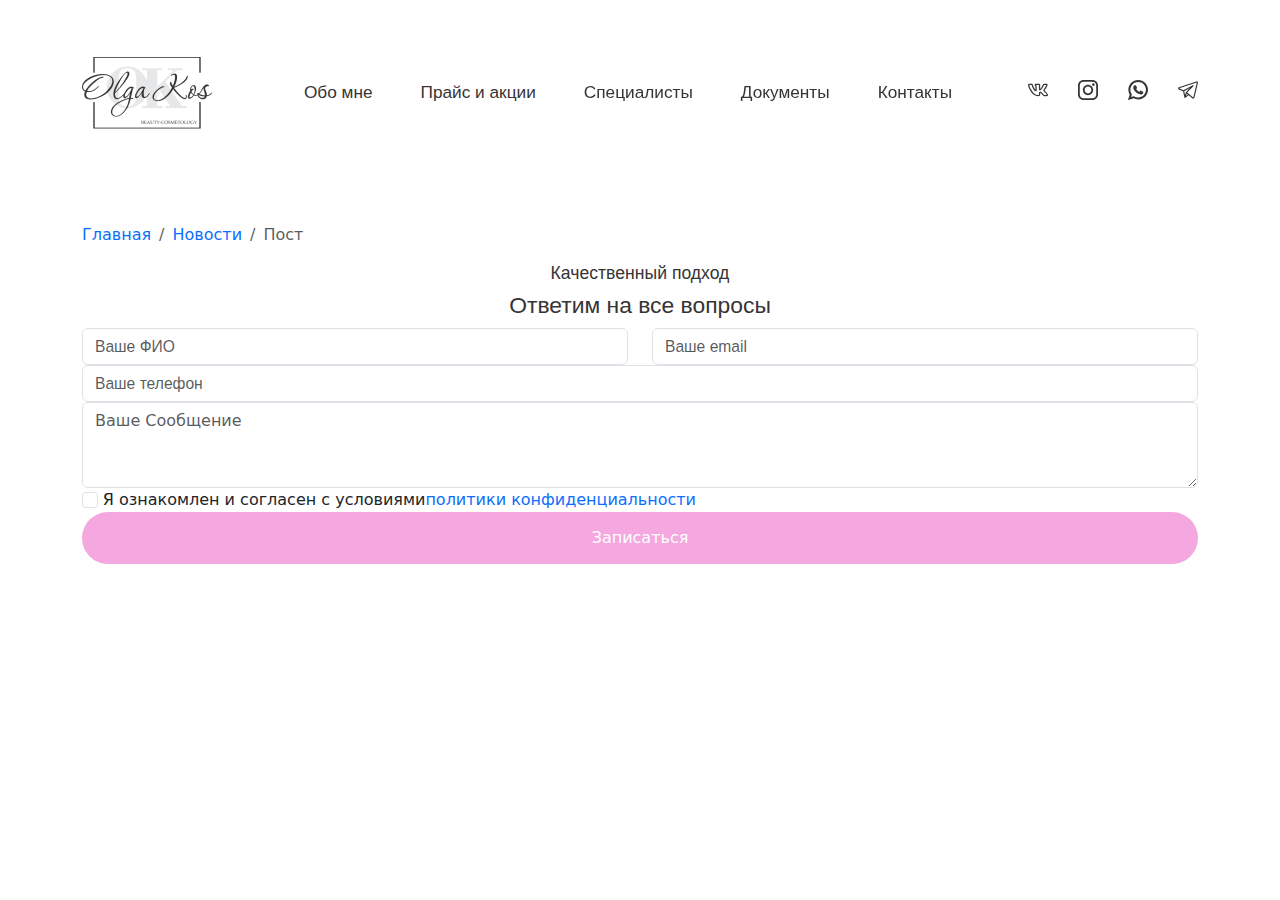
<file: dist/form.html>
<!DOCTYPE html>
<html lang="en">
  <head>
    <title>OK | Ольга Косяченко</title>
    <meta charset="UTF-8">
    <meta http-equiv="X-UA-Compatible" content="IE=edge">
    <meta name="viewport" content="width=device-width, initial-scale=1.0">
    <link rel="stylesheet" href="css/style.css">
    <link rel="stylesheet" href="../src/vendor/bootstrap/css/bootstrap.min.css">
    <link rel="stylesheet" href="../src/vendor/owl-carousel/css/owl.carousel.min.css">
    <link rel="stylesheet" href="../src/vendor/owl-carousel/css/owl.theme.default.min.css">
  </head>
  <body>
    <header>
      <div class="navbar navbar-expand-lg">
        <div class="container"><a class="navbar-brand" href="#"><img class="img-fluid" src="../src/assets/img/logo/logo.png"></a>
          <button class="navbar-toggler border-0" type="button" data-bs-toggle="offcanvas" data-bs-target="#offcanvasNavbar" aria-controls="offcanvasNavbar" aria-label="Toggle navigation"><span class="navbar-toggler-icon"></span></button>
          <div class="collapse navbar-collapse" id="navbarMain">
            <ul class="navbar-nav mx-auto">
              <li class="nav-item"><a class="nav-link p-0" href="#">Обо мне</a></li>
              <li class="nav-item"><a class="nav-link p-0" href="#">Прайс и акции</a></li>
              <li class="nav-item"><a class="nav-link p-0" href="#">Специалисты</a></li>
              <li class="nav-item"><a class="nav-link p-0" href="#">Документы</a></li>
              <li class="nav-item"><a class="nav-link p-0" href="#">Контакты</a></li>
            </ul>
            <div class="list-icon d-flex align-items-center"> 
              <div class="icon-item"><a class="icon-link" href="#">
                  <svg id="regular" enable-background="new 0 0 24 24" viewBox="0 0 24 24" xmlns="http://www.w3.org/2000/svg">
                    <path d="m12.145 19.5c3.472 0 2.234-2.198 2.502-2.83-.004-.472-.008-.926.008-1.202.22.062.739.325 1.811 1.367 1.655 1.67 2.078 2.665 3.415 2.665h2.461c.78 0 1.186-.323 1.389-.594.196-.262.388-.722.178-1.438-.549-1.724-3.751-4.701-3.95-5.015.03-.058.078-.135.103-.175h-.002c.632-.835 3.044-4.449 3.399-5.895.001-.002.002-.005.002-.008.192-.66.016-1.088-.166-1.33-.274-.362-.71-.545-1.299-.545h-2.461c-.824 0-1.449.415-1.765 1.172-.529 1.345-2.015 4.111-3.129 5.09-.034-1.387-.011-2.446.007-3.233.036-1.535.152-3.029-1.441-3.029h-3.868c-.998 0-1.953 1.09-.919 2.384.904 1.134.325 1.766.52 4.912-.76-.815-2.112-3.016-3.068-5.829-.268-.761-.674-1.466-1.817-1.466h-2.461c-.998 0-1.594.544-1.594 1.455 0 2.046 4.529 13.544 12.145 13.544zm-8.09-13.499c.217 0 .239 0 .4.457.979 2.883 3.175 7.149 4.779 7.149 1.205 0 1.205-1.235 1.205-1.7l-.001-3.702c-.066-1.225-.512-1.835-.805-2.205l3.508.004c.002.017-.02 4.095.01 5.083 0 1.403 1.114 2.207 2.853.447 1.835-2.071 3.104-5.167 3.155-5.293.075-.18.14-.241.376-.241h2.461.01c-.001.003-.001.006-.002.009-.225 1.05-2.446 4.396-3.189 5.435-.012.016-.023.033-.034.05-.327.534-.593 1.124.045 1.954h.001c.058.07.209.234.429.462.684.706 3.03 3.12 3.238 4.08-.138.022-.288.006-2.613.011-.495 0-.882-.74-2.359-2.23-1.328-1.292-2.19-1.82-2.975-1.82-1.524 0-1.413 1.237-1.399 2.733.005 1.622-.005 1.109.006 1.211-.089.035-.344.105-1.009.105-6.345 0-10.477-10.071-10.636-11.996.055-.005.812-.002 2.546-.003z"></path>
                  </svg></a></div>
              <div class="icon-item"><a class="icon-link" href="#">
                  <svg version="1.1" id="Layer_1" xmlns="http://www.w3.org/2000/svg" xmlns:xlink="http://www.w3.org/1999/xlink" x="0px" y="0px" viewBox="0 0 169.063 169.063" style="enable-background:new 0 0 169.063 169.063;" xml:space="preserve">
                    <g>
                      <path d="M122.406,0H46.654C20.929,0,0,20.93,0,46.655v75.752c0,25.726,20.929,46.655,46.654,46.655h75.752 c25.727,0,46.656-20.93,46.656-46.655V46.655C169.063,20.93,148.133,0,122.406,0z M154.063,122.407 c0,17.455-14.201,31.655-31.656,31.655H46.654C29.2,154.063,15,139.862,15,122.407V46.655C15,29.201,29.2,15,46.654,15h75.752 c17.455,0,31.656,14.201,31.656,31.655V122.407z"></path>
                      <path d="M84.531,40.97c-24.021,0-43.563,19.542-43.563,43.563c0,24.02,19.542,43.561,43.563,43.561s43.563-19.541,43.563-43.561 C128.094,60.512,108.552,40.97,84.531,40.97z M84.531,113.093c-15.749,0-28.563-12.812-28.563-28.561 c0-15.75,12.813-28.563,28.563-28.563s28.563,12.813,28.563,28.563C113.094,100.281,100.28,113.093,84.531,113.093z"></path>
                      <path d="M129.921,28.251c-2.89,0-5.729,1.17-7.77,3.22c-2.051,2.04-3.23,4.88-3.23,7.78c0,2.891,1.18,5.73,3.23,7.78 c2.04,2.04,4.88,3.22,7.77,3.22c2.9,0,5.73-1.18,7.78-3.22c2.05-2.05,3.22-4.89,3.22-7.78c0-2.9-1.17-5.74-3.22-7.78 C135.661,29.421,132.821,28.251,129.921,28.251z"></path>
                    </g>
                  </svg></a></div>
              <div class="icon-item"><a class="icon-link" href="#">
                  <svg version="1.1" id="Layer_1" xmlns="http://www.w3.org/2000/svg" xmlns:xlink="http://www.w3.org/1999/xlink" x="0px" y="0px" viewBox="0 0 308 308" style="enable-background:new 0 0 308 308;" xml:space="preserve">
                    <g id="XMLID_468_">
                      <path id="XMLID_469_" d="M227.904,176.981c-0.6-0.288-23.054-11.345-27.044-12.781c-1.629-0.585-3.374-1.156-5.23-1.156 c-3.032,0-5.579,1.511-7.563,4.479c-2.243,3.334-9.033,11.271-11.131,13.642c-0.274,0.313-0.648,0.687-0.872,0.687 c-0.201,0-3.676-1.431-4.728-1.888c-24.087-10.463-42.37-35.624-44.877-39.867c-0.358-0.61-0.373-0.887-0.376-0.887 c0.088-0.323,0.898-1.135,1.316-1.554c1.223-1.21,2.548-2.805,3.83-4.348c0.607-0.731,1.215-1.463,1.812-2.153 c1.86-2.164,2.688-3.844,3.648-5.79l0.503-1.011c2.344-4.657,0.342-8.587-0.305-9.856c-0.531-1.062-10.012-23.944-11.02-26.348 c-2.424-5.801-5.627-8.502-10.078-8.502c-0.413,0,0,0-1.732,0.073c-2.109,0.089-13.594,1.601-18.672,4.802 c-5.385,3.395-14.495,14.217-14.495,33.249c0,17.129,10.87,33.302,15.537,39.453c0.116,0.155,0.329,0.47,0.638,0.922 c17.873,26.102,40.154,45.446,62.741,54.469c21.745,8.686,32.042,9.69,37.896,9.69c0.001,0,0.001,0,0.001,0 c2.46,0,4.429-0.193,6.166-0.364l1.102-0.105c7.512-0.666,24.02-9.22,27.775-19.655c2.958-8.219,3.738-17.199,1.77-20.458 C233.168,179.508,230.845,178.393,227.904,176.981z"></path>
                      <path id="XMLID_470_" d="M156.734,0C73.318,0,5.454,67.354,5.454,150.143c0,26.777,7.166,52.988,20.741,75.928L0.212,302.716 c-0.484,1.429-0.124,3.009,0.933,4.085C1.908,307.58,2.943,308,4,308c0.405,0,0.813-0.061,1.211-0.188l79.92-25.396 c21.87,11.685,46.588,17.853,71.604,17.853C240.143,300.27,308,232.923,308,150.143C308,67.354,240.143,0,156.734,0z M156.734,268.994c-23.539,0-46.338-6.797-65.936-19.657c-0.659-0.433-1.424-0.655-2.194-0.655c-0.407,0-0.815,0.062-1.212,0.188 l-40.035,12.726l12.924-38.129c0.418-1.234,0.209-2.595-0.561-3.647c-14.924-20.392-22.813-44.485-22.813-69.677 c0-65.543,53.754-118.867,119.826-118.867c66.064,0,119.812,53.324,119.812,118.867 C276.546,215.678,222.799,268.994,156.734,268.994z"></path>
                    </g>
                  </svg></a></div>
              <div class="icon-item"><a class="icon-link" href="#">
                  <svg version="1.1" id="Capa_1" xmlns="http://www.w3.org/2000/svg" xmlns:xlink="http://www.w3.org/1999/xlink" x="0px" y="0px" viewBox="0 0 512 512" style="enable-background:new 0 0 512 512;" xml:space="preserve">
                    <g>
                      <g>
                        <path d="M501.974,41.949c-8.237-7.547-19.944-10.062-30.555-6.565L21.231,183.785c-12.269,4.044-20.589,14.996-21.196,27.899 c-0.606,12.904,6.649,24.589,18.483,29.768l111.335,48.712c0.543,2.52,32.504,150.756,33.591,155.795 c1.395,6.472,4.68,12.237,11.639,14.01c7.039,1.793,12.012-2.054,17.264-5.986c2.923-2.188,82.62-61.865,82.62-61.865 l96.589,79.039c5.626,4.606,12.502,7.008,19.513,7.008c3.338-0.001,6.708-0.545,9.986-1.657 c10.166-3.447,17.702-11.744,20.159-22.193L511.18,71.813C513.737,60.938,510.211,49.496,501.974,41.949z M199.544,318.077 c-0.055,0.13-0.109,0.277-0.16,0.453l-18.624,65.068l-20.784-96.395l142.917-79.405l-99.921,104.478 C201.398,313.922,200.24,315.912,199.544,318.077z M205.455,406.602l8.459-29.555l8.091-28.269l28.991,23.724L205.455,406.602z M481.908,64.927l-89.965,382.502c-0.045,0.19-0.105,0.452-0.545,0.601c-0.436,0.148-0.648-0.021-0.798-0.145l-105.691-86.488 c-0.003-0.002-0.005-0.005-0.008-0.007l-48.969-40.072L393.255,156.82c5.138-5.373,5.578-13.694,1.035-19.579 c-4.545-5.886-12.707-7.567-19.204-3.955L142.135,262.715L30.572,213.902c-0.34-0.148-0.527-0.231-0.5-0.806 c0.027-0.573,0.221-0.638,0.573-0.754l450.188-148.4c0.218-0.071,0.464-0.153,0.826,0.177 C482.021,64.451,481.961,64.703,481.908,64.927z"></path>
                      </g>
                    </g>
                  </svg></a></div>
            </div>
          </div>
          <div class="offcanvas offcanvas-end d-lg-none" tabindex="-1" id="offcanvasNavbar" aria-labelledby="offcanvasNavbarLabel">
            <div class="offcanvas-header">
              <button class="btn-close ms-auto" type="button" data-bs-dismiss="offcanvas" aria-label="Close"></button>
            </div>
            <div class="offcanvas-body">
              <ul class="navbar-nav mx-auto">
                <li class="nav-item"><a class="nav-link p-0" href="#">Обо мне</a></li>
                <li class="nav-item"><a class="nav-link p-0" href="#">Прайс и акции</a></li>
                <li class="nav-item"><a class="nav-link p-0" href="#">Специалисты</a></li>
                <li class="nav-item"><a class="nav-link p-0" href="#">Документы</a></li>
                <li class="nav-item"><a class="nav-link p-0" href="#">Контакты</a></li>
              </ul>
              <div class="list-icon d-flex align-items-center mt-3">
                <div class="icon-item"><a class="icon-link" href="#">
                    <svg id="regular" enable-background="new 0 0 24 24" viewBox="0 0 24 24" xmlns="http://www.w3.org/2000/svg">
                      <path d="m12.145 19.5c3.472 0 2.234-2.198 2.502-2.83-.004-.472-.008-.926.008-1.202.22.062.739.325 1.811 1.367 1.655 1.67 2.078 2.665 3.415 2.665h2.461c.78 0 1.186-.323 1.389-.594.196-.262.388-.722.178-1.438-.549-1.724-3.751-4.701-3.95-5.015.03-.058.078-.135.103-.175h-.002c.632-.835 3.044-4.449 3.399-5.895.001-.002.002-.005.002-.008.192-.66.016-1.088-.166-1.33-.274-.362-.71-.545-1.299-.545h-2.461c-.824 0-1.449.415-1.765 1.172-.529 1.345-2.015 4.111-3.129 5.09-.034-1.387-.011-2.446.007-3.233.036-1.535.152-3.029-1.441-3.029h-3.868c-.998 0-1.953 1.09-.919 2.384.904 1.134.325 1.766.52 4.912-.76-.815-2.112-3.016-3.068-5.829-.268-.761-.674-1.466-1.817-1.466h-2.461c-.998 0-1.594.544-1.594 1.455 0 2.046 4.529 13.544 12.145 13.544zm-8.09-13.499c.217 0 .239 0 .4.457.979 2.883 3.175 7.149 4.779 7.149 1.205 0 1.205-1.235 1.205-1.7l-.001-3.702c-.066-1.225-.512-1.835-.805-2.205l3.508.004c.002.017-.02 4.095.01 5.083 0 1.403 1.114 2.207 2.853.447 1.835-2.071 3.104-5.167 3.155-5.293.075-.18.14-.241.376-.241h2.461.01c-.001.003-.001.006-.002.009-.225 1.05-2.446 4.396-3.189 5.435-.012.016-.023.033-.034.05-.327.534-.593 1.124.045 1.954h.001c.058.07.209.234.429.462.684.706 3.03 3.12 3.238 4.08-.138.022-.288.006-2.613.011-.495 0-.882-.74-2.359-2.23-1.328-1.292-2.19-1.82-2.975-1.82-1.524 0-1.413 1.237-1.399 2.733.005 1.622-.005 1.109.006 1.211-.089.035-.344.105-1.009.105-6.345 0-10.477-10.071-10.636-11.996.055-.005.812-.002 2.546-.003z"></path>
                    </svg></a></div>
                <div class="icon-item"><a class="icon-link" href="#">
                    <svg version="1.1" id="Layer_1" xmlns="http://www.w3.org/2000/svg" xmlns:xlink="http://www.w3.org/1999/xlink" x="0px" y="0px" viewBox="0 0 169.063 169.063" style="enable-background:new 0 0 169.063 169.063;" xml:space="preserve">
                      <g>
                        <path d="M122.406,0H46.654C20.929,0,0,20.93,0,46.655v75.752c0,25.726,20.929,46.655,46.654,46.655h75.752 c25.727,0,46.656-20.93,46.656-46.655V46.655C169.063,20.93,148.133,0,122.406,0z M154.063,122.407 c0,17.455-14.201,31.655-31.656,31.655H46.654C29.2,154.063,15,139.862,15,122.407V46.655C15,29.201,29.2,15,46.654,15h75.752 c17.455,0,31.656,14.201,31.656,31.655V122.407z"></path>
                        <path d="M84.531,40.97c-24.021,0-43.563,19.542-43.563,43.563c0,24.02,19.542,43.561,43.563,43.561s43.563-19.541,43.563-43.561 C128.094,60.512,108.552,40.97,84.531,40.97z M84.531,113.093c-15.749,0-28.563-12.812-28.563-28.561 c0-15.75,12.813-28.563,28.563-28.563s28.563,12.813,28.563,28.563C113.094,100.281,100.28,113.093,84.531,113.093z"></path>
                        <path d="M129.921,28.251c-2.89,0-5.729,1.17-7.77,3.22c-2.051,2.04-3.23,4.88-3.23,7.78c0,2.891,1.18,5.73,3.23,7.78 c2.04,2.04,4.88,3.22,7.77,3.22c2.9,0,5.73-1.18,7.78-3.22c2.05-2.05,3.22-4.89,3.22-7.78c0-2.9-1.17-5.74-3.22-7.78 C135.661,29.421,132.821,28.251,129.921,28.251z"></path>
                      </g>
                    </svg></a></div>
                <div class="icon-item"><a class="icon-link" href="#">
                    <svg version="1.1" id="Layer_1" xmlns="http://www.w3.org/2000/svg" xmlns:xlink="http://www.w3.org/1999/xlink" x="0px" y="0px" viewBox="0 0 308 308" style="enable-background:new 0 0 308 308;" xml:space="preserve">
                      <g id="XMLID_468_">
                        <path id="XMLID_469_" d="M227.904,176.981c-0.6-0.288-23.054-11.345-27.044-12.781c-1.629-0.585-3.374-1.156-5.23-1.156 c-3.032,0-5.579,1.511-7.563,4.479c-2.243,3.334-9.033,11.271-11.131,13.642c-0.274,0.313-0.648,0.687-0.872,0.687 c-0.201,0-3.676-1.431-4.728-1.888c-24.087-10.463-42.37-35.624-44.877-39.867c-0.358-0.61-0.373-0.887-0.376-0.887 c0.088-0.323,0.898-1.135,1.316-1.554c1.223-1.21,2.548-2.805,3.83-4.348c0.607-0.731,1.215-1.463,1.812-2.153 c1.86-2.164,2.688-3.844,3.648-5.79l0.503-1.011c2.344-4.657,0.342-8.587-0.305-9.856c-0.531-1.062-10.012-23.944-11.02-26.348 c-2.424-5.801-5.627-8.502-10.078-8.502c-0.413,0,0,0-1.732,0.073c-2.109,0.089-13.594,1.601-18.672,4.802 c-5.385,3.395-14.495,14.217-14.495,33.249c0,17.129,10.87,33.302,15.537,39.453c0.116,0.155,0.329,0.47,0.638,0.922 c17.873,26.102,40.154,45.446,62.741,54.469c21.745,8.686,32.042,9.69,37.896,9.69c0.001,0,0.001,0,0.001,0 c2.46,0,4.429-0.193,6.166-0.364l1.102-0.105c7.512-0.666,24.02-9.22,27.775-19.655c2.958-8.219,3.738-17.199,1.77-20.458 C233.168,179.508,230.845,178.393,227.904,176.981z"></path>
                        <path id="XMLID_470_" d="M156.734,0C73.318,0,5.454,67.354,5.454,150.143c0,26.777,7.166,52.988,20.741,75.928L0.212,302.716 c-0.484,1.429-0.124,3.009,0.933,4.085C1.908,307.58,2.943,308,4,308c0.405,0,0.813-0.061,1.211-0.188l79.92-25.396 c21.87,11.685,46.588,17.853,71.604,17.853C240.143,300.27,308,232.923,308,150.143C308,67.354,240.143,0,156.734,0z M156.734,268.994c-23.539,0-46.338-6.797-65.936-19.657c-0.659-0.433-1.424-0.655-2.194-0.655c-0.407,0-0.815,0.062-1.212,0.188 l-40.035,12.726l12.924-38.129c0.418-1.234,0.209-2.595-0.561-3.647c-14.924-20.392-22.813-44.485-22.813-69.677 c0-65.543,53.754-118.867,119.826-118.867c66.064,0,119.812,53.324,119.812,118.867 C276.546,215.678,222.799,268.994,156.734,268.994z"></path>
                      </g>
                    </svg></a></div>
                <div class="icon-item"><a class="icon-link" href="#">
                    <svg version="1.1" id="Capa_1" xmlns="http://www.w3.org/2000/svg" xmlns:xlink="http://www.w3.org/1999/xlink" x="0px" y="0px" viewBox="0 0 512 512" style="enable-background:new 0 0 512 512;" xml:space="preserve">
                      <g>
                        <g>
                          <path d="M501.974,41.949c-8.237-7.547-19.944-10.062-30.555-6.565L21.231,183.785c-12.269,4.044-20.589,14.996-21.196,27.899 c-0.606,12.904,6.649,24.589,18.483,29.768l111.335,48.712c0.543,2.52,32.504,150.756,33.591,155.795 c1.395,6.472,4.68,12.237,11.639,14.01c7.039,1.793,12.012-2.054,17.264-5.986c2.923-2.188,82.62-61.865,82.62-61.865 l96.589,79.039c5.626,4.606,12.502,7.008,19.513,7.008c3.338-0.001,6.708-0.545,9.986-1.657 c10.166-3.447,17.702-11.744,20.159-22.193L511.18,71.813C513.737,60.938,510.211,49.496,501.974,41.949z M199.544,318.077 c-0.055,0.13-0.109,0.277-0.16,0.453l-18.624,65.068l-20.784-96.395l142.917-79.405l-99.921,104.478 C201.398,313.922,200.24,315.912,199.544,318.077z M205.455,406.602l8.459-29.555l8.091-28.269l28.991,23.724L205.455,406.602z M481.908,64.927l-89.965,382.502c-0.045,0.19-0.105,0.452-0.545,0.601c-0.436,0.148-0.648-0.021-0.798-0.145l-105.691-86.488 c-0.003-0.002-0.005-0.005-0.008-0.007l-48.969-40.072L393.255,156.82c5.138-5.373,5.578-13.694,1.035-19.579 c-4.545-5.886-12.707-7.567-19.204-3.955L142.135,262.715L30.572,213.902c-0.34-0.148-0.527-0.231-0.5-0.806 c0.027-0.573,0.221-0.638,0.573-0.754l450.188-148.4c0.218-0.071,0.464-0.153,0.826,0.177 C482.021,64.451,481.961,64.703,481.908,64.927z"></path>
                        </g>
                      </g>
                    </svg></a></div>
              </div>
            </div>
          </div>
        </div>
      </div>
    </header>
    <main> 
      <div class="breadcrumb-box"> 
        <div class="container"> 
          <nav aria-label="breadcrumb">
            <ol class="breadcrumb">
              <li class="breadcrumb-item"><a href="#">Главная</a></li>
              <li class="breadcrumb-item"><a href="#">Новости</a></li>
              <li class="breadcrumb-item active" aria-current="page">Пост</li>
            </ol>
          </nav>
        </div>
      </div>
      <div class="advantages">
        <div class="container"> 
          <div class="row">
            <div class="col-12">
              <form novalidate>
                <div class="row"> 
                  <div class="title"> 
                    <h6 class="text-center">Качественный подход</h6>
                    <h3 class="text-center">Ответим на все вопросы</h3>
                  </div>
                  <div class="col-md-6"> 
                    <input class="form-control" type="text" id="name" placeholder="Ваше ФИО" required>
                  </div>
                  <div class="col-md-6"> 
                    <input class="form-control" type="email" id="mail" placeholder="Ваше email" required>
                  </div>
                  <div class="col-md-12">
                    <input class="form-control" type="tel" id="phone" placeholder="Ваше телефон" required>
                  </div>
                  <div class="col-12">
                    <textarea class="form-control" id="message" rows="3" placeholder="Ваше Сообщение"></textarea>
                  </div>
                  <div class="col-12"> 
                    <input class="form-check-input" type="checkbox" value="" id="check" required>
                    <label class="form-check-label" for="invalidCheck">Я ознакомлен и согласен с условиями<a href="#">политики конфиденциальности</a></label>
                  </div>
                  <div class="col-12"> 
                    <div class="btn-block text-center">
                      <button class="btn w-100 mx-auto">Записаться</button>
                    </div>
                  </div>
                </div>
              </form>
            </div>
          </div>
        </div>
      </div>
    </main>
    <footer></footer>
  </body>
</html>
</file>
<file: css/style.css>
@charset "UTF-8";
@font-face {
		font-family: "Nunito Sans", sans-serif;
		src: url(../assets/fonts/Nuniti-Sans-Regular.woff2);
}
@font-face {
		font-family: "Cormorant", serif;
		src: url(../assets/fonts/Cormorant-Regular.woff2);
}
@font-face {
		font-family: "DM-Serif-Regula", serif;
		src: url(../assets/fonts/DM-Serif-Regular.woff2);
}
@font-face {
		font-family: "Corinthia";
		src: url(../assets/fonts/corinthia.woff2);
}
.logo-char-bg {
		font-family: "DM-Serif-Regula", serif !important;
		font-size: clamp(4rem, -0.8823rem + 6.0127vw, 7.375rem) !important;
}

.logo-char {
		font-family: "Corinthia" !important;
		font-size: clamp(3rem, -0.8823rem + 6.0127vw, 3.375rem) !important;
}

p {
		font-family: "Nunito Sans", sans-serif !important;
}

h1 {
		font-family: "Cormorant", serif !important;
		font-size: clamp(2rem, -0.8823rem + 6.0127vw, 4.375rem) !important;
}

h2 {
		font-family: "Cormorant", serif !important;
		font-size: clamp(1.75rem, 0.6881rem + 2.2152vw, 2.625rem) !important;
}

h3 {
		font-family: "Nunito Sans", sans-serif !important;
		font-size: clamp(1.125rem, 0.6699rem + 0.9494vw, 1.5rem) !important;
}

h5 {
		font-family: "Cormorant", serif !important;
		font-size: clamp(1.3rem, 1.0449rem + 0.9494vw, 1.5rem) !important;
}

h6 {
		font-family: "Nunito Sans", sans-serif !important;
		font-size: clamp(1rem, 0.8483rem + 0.3165vw, 1.125rem) !important;
}

.nav-link {
		font-family: "Nunito Sans", sans-serif !important;
		font-size: clamp(0.875rem, 0.5716rem + 0.6329vw, 1.125rem) !important;
}

.main-slogan p {
		font-family: "Cormorant", serif !important;
		font-size: clamp(1.125rem, 0.6699rem + 0.9494vw, 1.5rem) !important;
}

.about .description p,
.team .description p,
.price-sum,
input,
ul li,
select,
option {
		font-family: "Nunito Sans", sans-serif !important;
		font-size: clamp(0.875rem, 0.7233rem + 0.3165vw, 1rem) !important;
}

.btn.btn-tabs {
		font-family: "Nunito Sans", sans-serif !important;
		font-size: clamp(0.875rem, 0.7233rem + 0.3165vw, 1rem) !important;
}

.breadcrumb-box li, .breadcrumb-box a {
		font-size: 18px;
}
.breadcrumb-box h2 {
		font-size: 56px !important;
}
@media only screen and (max-width: 991px) {
		.breadcrumb-box h2 {
				font-size: 46px !important;
		}
}
@media only screen and (max-width: 767px) {
		.breadcrumb-box h2 {
				font-size: 36px !important;
		}
}

.navbar {
		margin-top: 28px;
		padding: 24px 0px !important;
}
.navbar .nav-link {
		margin: 0px 24px;
		-webkit-transition: 0.5s ease;
		transition: 0.5s ease;
		position: relative;
}
.navbar .nav-link::before {
		content: "";
		position: absolute;
		width: 0%;
		height: 2px;
		bottom: -5px;
		left: 50%;
		background-color: #F5A7DF;
		-webkit-transition: width 0.3s ease, left 0.3s ease;
		transition: width 0.3s ease, left 0.3s ease;
}
.navbar .nav-link:hover::before {
		width: 100%;
		left: 0;
}
@media (max-width: 1199px) {
		.navbar .nav-link {
				margin: 0px 12px !important;
		}
}
@media (max-width: 992px) {
		.navbar .nav-link {
				margin: 16px 12px !important;
		}
		.navbar .nav-link:focus::before {
				width: 100%;
				left: 0;
		}
}

.list-icon {
		gap: 30px;
}
.list-icon .icon-item a svg {
		width: 20px;
		height: 20px;
		-webkit-transition: 0.3s ease;
		transition: 0.3s ease;
}
.list-icon .icon-item a:hover svg {
		-webkit-transform: scale(1.1);
		        transform: scale(1.1);
}

footer {
		margin-top: 200px;
		padding: 60px 0px 50px 0px;
}
footer .list-group-item a {
		-webkit-transition: 0.5s ease;
		transition: 0.5s ease;
}

.breadcrumb-box {
		padding: 130px 0;
		margin: 15px;
		border-radius: 30px;
}
@media only screen and (max-width: 991px) {
		.breadcrumb-box {
				margin: 0px;
				border-radius: 0px;
				padding: 70px;
		}
}

.btn {
		background-color: #F5A7DF !important;
		color: #fff !important;
}

.btn-secondary {
		color: #373435 !important;
		background-color: transparent !important;
}

.description p, h2, h3, h6 {
		color: #373435 !important;
}

h6 {
		color: #393939;
}

.link {
		color: #F5A7DF;
}

.preloader {
		background: linear-gradient(135deg, #fff 0%, #fff 100%);
}

.logo-char-bg {
		color: #e6e7e8;
}

.back-to-top {
		background: #fff;
}
.back-to-top::before {
		background: conic-gradient(from -90deg, #373435 0deg, #373435 var(--progress, 0deg), transparent var(--progress, 0deg), transparent 360deg);
		-webkit-mask: radial-gradient(farthest-side, transparent calc(100% - 4px), #fff calc(100% - 3px));
		mask: radial-gradient(farthest-side, transparent calc(100% - 4px), #fff calc(100% - 3px));
}
.back-to-top:hover {
		background: #fff;
}
.back-to-top svg {
		fill: #373435;
}

.navbar-nav.mx-auto .nav-item .nav-link {
		color: #373435;
}
.navbar-nav.mx-auto .nav-item .nav-link:hover {
		color: #F5A7DF;
}
@media (max-width: 991px) {
		.navbar-nav.mx-auto .nav-item .nav-link:focus {
				color: #F5A7DF;
		}
}

.list-icon .icon-item a svg {
		fill: #373435;
}
.list-icon .icon-item a:hover svg {
		fill: #F5A7DF;
}

.small-slogan .icon svg {
		fill: #F5A7DF !important;
}

.main-slogan .slogan span {
		color: #F5A7DF;
}

.advantages .title h5 {
		color: #F5A7DF !important;
}
.advantages svg {
		fill: #F5A7DF;
}

.price .btn.btn-tabs.active {
		color: #fff !important;
		background-color: #F5A7DF !important;
		border: 1px solid transparent !important;
}
.price .btn.btn-tabs {
		color: #373435 !important;
		background-color: #fff !important;
		border: 1px solid #6c757d !important;
}
.price .card-footer {
		background-color: #fff;
		color: #373435;
}
.price .card-footer .link {
		color: #373435;
}
.price .card .description {
		color: #393939;
}
.price .card svg {
		fill: #F5A7DF;
}
.price .subtitle span {
		color: #F5A7DF;
}
.price .form-control, .price select {
		border: 1px solid #6c757d !important;
}

.team .description .item svg,
.team .description .list-group-item svg {
		fill: #F5A7DF;
}

.gallery .img-item::before,
.gallery .img-itemSecond::before {
		background: -webkit-gradient(linear, left top, left bottom, from(rgba(0, 0, 0, 0.6)), color-stop(50%, rgba(0, 0, 0, 0)), to(rgba(0, 0, 0, 0.6)));
		background: linear-gradient(180deg, rgba(0, 0, 0, 0.6) 0%, rgba(0, 0, 0, 0) 50%, rgba(0, 0, 0, 0.6) 100%);
}
.gallery .img-item .title-after,
.gallery .img-item .title-before,
.gallery .img-itemSecond .title-after,
.gallery .img-itemSecond .title-before {
		color: #fff;
}
.gallery .img-itemSecond::before {
		background: -webkit-gradient(linear, left top, right top, from(rgba(0, 0, 0, 0.6)), color-stop(50%, rgba(0, 0, 0, 0)), to(rgba(0, 0, 0, 0.4)));
		background: linear-gradient(90deg, rgba(0, 0, 0, 0.6) 0%, rgba(0, 0, 0, 0) 50%, rgba(0, 0, 0, 0.4) 100%);
}

.contact .contact-item svg {
		fill: #373435;
}
.contact a {
		color: #373435;
}
.contact a:hover {
		color: #F5A7DF;
}

footer .list-group-item a {
		color: #373435;
}
footer .list-group-item a:hover {
		color: #F5A7DF;
}

.breadcrumb-box {
		background-color: #F5A7DF;
}
.breadcrumb-box li, .breadcrumb-box a {
		color: #fff !important;
}
.breadcrumb-box .breadcrumb-item + .breadcrumb-item::before {
		color: #fff !important;
}

body button {
		-webkit-box-shadow: none !important;
		        box-shadow: none !important;
		border: none;
		padding: 10px 50px !important;
		height: 52px;
		border-radius: 8px !important;
		white-space: normal;
		border-radius: 30px !important;
}
@media screen and (max-width: 1199px) {
		body button {
				padding: 10px 20px !important;
		}
}
body button .btn-arrow-right {
		margin-left: 12px;
		margin-right: -12px;
		-webkit-transition: 0.6s ease;
		transition: 0.6s ease;
}
body button:hover .btn-arrow-right {
		margin-left: 20px;
		margin-right: -20px;
}

.price .btn.btn-tabs {
		padding: 14px 30px !important;
		border-radius: 30px !important;
		margin-bottom: 10px !important;
}
@media screen and (max-width: 1199px) {
		.price .btn.btn-tabs {
				padding: 10px 20px !important;
		}
}

* {
		margin: 0;
		padding: 0;
		-webkit-box-sizing: border-box;
		        box-sizing: border-box;
}

a {
		text-decoration: none !important;
}

html {
		scroll-behavior: smooth;
}

body {
		overflow-x: hidden;
		-webkit-transition: opacity 0.3s ease;
		transition: opacity 0.3s ease;
}

/* Отключаем плавный скролл для пользователей, которые предпочитают reduced motion */
@media (prefers-reduced-motion: reduce) {
		html {
				scroll-behavior: auto;
		}
}
.preloader {
		position: fixed;
		top: 0;
		left: 0;
		width: 100%;
		height: 100%;
		display: -webkit-box;
		display: -ms-flexbox;
		display: flex;
		-webkit-box-pack: center;
		    -ms-flex-pack: center;
		        justify-content: center;
		-webkit-box-align: center;
		    -ms-flex-align: center;
		        align-items: center;
		z-index: 9999;
		opacity: 1;
		visibility: visible;
		-webkit-transition: opacity 0.6s ease-in-out, visibility 0.6s ease-in-out;
		transition: opacity 0.6s ease-in-out, visibility 0.6s ease-in-out;
}
.preloader::after {
		content: "";
		position: absolute;
		top: 0;
		left: 0;
		width: 100%;
		height: 100%;
		background-image: url('data:image/svg+xml,<svg xmlns="http://www.w3.org/2000/svg" viewBox="0 0 100 100" opacity="0.02"><circle cx="50" cy="50" r="1" fill="%23d48a8a"/></svg>');
		background-size: 200px 200px;
		-webkit-animation: subtleShift 20s linear infinite;
		        animation: subtleShift 20s linear infinite;
}
.preloader.loaded {
		opacity: 0;
		visibility: hidden;
		pointer-events: none;
}

.preloader-inner {
		position: relative;
}
.preloader-inner::before {
		content: "";
		position: absolute;
		top: 50%;
		left: 50%;
		width: 200px;
		height: 200px;
		border: 2px solid transparent;
		border-top: 2px solid #6F7F90;
		border-radius: 50%;
		-webkit-animation: spin 1.5s linear infinite;
		        animation: spin 1.5s linear infinite;
		-webkit-transform: translate(-50%, -50%);
		        transform: translate(-50%, -50%);
}

.preloader-logo {
		position: relative;
		display: inline-block;
		text-align: center;
		line-height: 1;
		white-space: nowrap;
}

.logo-char-bg {
		font-weight: 300;
		opacity: 0;
		-webkit-animation: fadeInScale 1.5s ease-out forwards;
		        animation: fadeInScale 1.5s ease-out forwards;
		letter-spacing: -10px;
		display: inline-block;
		-webkit-transform-origin: center center;
		        transform-origin: center center;
		z-index: 1;
}

.logo-char {
		position: absolute;
		top: 50%;
		left: 50%;
		-webkit-transform: translate(-50%, -50%);
		        transform: translate(-50%, -50%);
		font-size: 1.3rem;
		font-weight: 400;
		color: #6F7F90;
		opacity: 0;
		-webkit-animation: fadeOnly 1.5s ease-out 0.6s forwards;
		        animation: fadeOnly 1.5s ease-out 0.6s forwards;
		letter-spacing: normal;
		pointer-events: none;
		z-index: 2;
}

@-webkit-keyframes fadeInScale {
		from {
				opacity: 0;
				-webkit-transform: scale(0.8);
				        transform: scale(0.8);
		}
		to {
				opacity: 1;
				-webkit-transform: scale(1);
				        transform: scale(1);
		}
}

@keyframes fadeInScale {
		from {
				opacity: 0;
				-webkit-transform: scale(0.8);
				        transform: scale(0.8);
		}
		to {
				opacity: 1;
				-webkit-transform: scale(1);
				        transform: scale(1);
		}
}
@-webkit-keyframes fadeOnly {
		from {
				opacity: 0;
		}
		to {
				opacity: 1;
		}
}
@keyframes fadeOnly {
		from {
				opacity: 0;
		}
		to {
				opacity: 1;
		}
}
@-webkit-keyframes spin {
		0% {
				-webkit-transform: translate(-50%, -50%) rotate(0deg);
				        transform: translate(-50%, -50%) rotate(0deg);
		}
		100% {
				-webkit-transform: translate(-50%, -50%) rotate(360deg);
				        transform: translate(-50%, -50%) rotate(360deg);
		}
}
@keyframes spin {
		0% {
				-webkit-transform: translate(-50%, -50%) rotate(0deg);
				        transform: translate(-50%, -50%) rotate(0deg);
		}
		100% {
				-webkit-transform: translate(-50%, -50%) rotate(360deg);
				        transform: translate(-50%, -50%) rotate(360deg);
		}
}
@-webkit-keyframes subtleShift {
		from {
				background-position: 0 0;
		}
		to {
				background-position: 200px 200px;
		}
}
@keyframes subtleShift {
		from {
				background-position: 0 0;
		}
		to {
				background-position: 200px 200px;
		}
}
.back-to-top {
		bottom: 40px;
		right: 40px;
		font-size: 24px;
		border-radius: 50%;
		cursor: pointer;
		z-index: 1000;
		opacity: 0;
		visibility: hidden;
		-webkit-transform: translateY(20px);
		        transform: translateY(20px);
		-webkit-transition: all 0.3s ease-in-out;
		transition: all 0.3s ease-in-out;
		width: 60px;
		height: 60px;
}
.back-to-top::before {
		content: "";
		position: absolute;
		top: -8px;
		left: -8px;
		right: -8px;
		bottom: -8px;
		border-radius: 50%;
}
@media (max-width: 767px) {
		.back-to-top {
				bottom: 20px;
				right: 20px;
		}
}
.back-to-top.visible {
		opacity: 1;
		visibility: visible;
		-webkit-transform: translateY(0);
		        transform: translateY(0);
}
.back-to-top:hover {
		text-decoration: none;
		-webkit-transform: translateY(-12px);
		        transform: translateY(-12px);
}
.back-to-top svg {
		width: 20px;
		height: 20px;
		-webkit-transition: -webkit-transform 0.3s ease;
		transition: -webkit-transform 0.3s ease;
		transition: transform 0.3s ease;
		transition: transform 0.3s ease, -webkit-transform 0.3s ease;
}
.back-to-top:hover svg {
		-webkit-transform: translateY(-2px);
		        transform: translateY(-2px);
}

.main-slogan {
		overflow-y: auto;
		overflow-x: hidden;
		scroll-behavior: smooth;
		margin: 70px 0px 200px 0px;
}
.main-slogan .small-slogan {
		margin-bottom: 40px;
}
.main-slogan .small-slogan .icon {
		margin-right: 20px;
}
.main-slogan .small-slogan .icon svg {
		width: 30px;
}
.main-slogan .description {
		margin-top: 40px;
}
.main-slogan .btn-slogan {
		display: -webkit-box;
		display: -ms-flexbox;
		display: flex;
		-webkit-box-align: center;
		    -ms-flex-align: center;
		        align-items: center;
		-webkit-box-pack: start;
		    -ms-flex-pack: start;
		        justify-content: flex-start;
		gap: 40px;
		margin-top: 60px;
}
@media (max-width: 991px) {
		.main-slogan .btn-slogan {
				margin-top: 40px;
				gap: 30px;
		}
}
.main-slogan .main-secodary-img {
		gap: 24px;
}
.main-slogan .thumbnail.first {
		height: 500px;
}
.main-slogan .thumbnail.first img {
		border-radius: 150px 30px;
}
.main-slogan .thumbnail.secondary {
		height: 240px;
}
.main-slogan .thumbnail.secondary img {
		border-radius: 30px 150px 30px 100px;
}
.main-slogan .thumbnail.thirst {
		height: 240px;
}
.main-slogan .thumbnail.thirst img {
		border-radius: 30px 30px 30px 100px;
}

.main-bgOne {
		position: absolute;
		right: 0;
		top: 257px;
		background-repeat: no-repeat;
		background-position: right top;
		background-size: cover;
		width: 180px;
		height: 132px;
		-webkit-transition: all 0.5s ease-in-out;
		transition: all 0.5s ease-in-out;
		z-index: -1;
		-webkit-animation: floatUpDown 3s ease-in-out infinite alternate;
		        animation: floatUpDown 3s ease-in-out infinite alternate;
}

.main-bgTwo {
		position: absolute;
		left: 0;
		top: 557px;
		background-repeat: no-repeat;
		background-position: right top;
		background-size: cover;
		width: 194p;
		height: 224px;
		-webkit-transition: all 0.5s ease-in-out;
		transition: all 0.5s ease-in-out;
		z-index: -1;
		-webkit-animation: floatUpDown 3s ease-in-out infinite alternate;
		        animation: floatUpDown 3s ease-in-out infinite alternate;
}

.main-bgThree {
		position: absolute;
		right: 0;
		top: 50px;
		background-repeat: no-repeat;
		background-position: right top;
		background-size: cover;
		width: 148px;
		height: 154px;
		-webkit-transition: all 0.5s ease-in-out;
		transition: all 0.5s ease-in-out;
		z-index: -1;
		-webkit-animation: floatUpDownRotate 3s ease-in-out infinite alternate;
		        animation: floatUpDownRotate 3s ease-in-out infinite alternate;
}

.main-bgFour {
		position: absolute;
		left: 0;
		bottom: 0;
		background-repeat: no-repeat;
		background-position: right top;
		background-size: cover;
		width: 240px;
		height: 194px;
		-webkit-transition: all 0.5s ease-in-out;
		transition: all 0.5s ease-in-out;
		z-index: -1;
		-webkit-animation: floatUpDown 3s ease-in-out infinite alternate;
		        animation: floatUpDown 3s ease-in-out infinite alternate;
}

.main-bgFive {
		position: absolute;
		left: 0;
		top: 0;
		background-repeat: no-repeat;
		background-position: right top;
		background-size: cover;
		width: 194px;
		height: 224px;
		-webkit-transition: all 0.5s ease-in-out;
		transition: all 0.5s ease-in-out;
		z-index: -1;
		-webkit-animation: floatUpDown 3s ease-in-out infinite alternate;
		        animation: floatUpDown 3s ease-in-out infinite alternate;
}

.main-bgSix {
		position: absolute;
		right: 0;
		bottom: 0;
		background-repeat: no-repeat;
		background-position: right top;
		background-size: cover;
		width: 223px;
		height: 153px;
		-webkit-transition: all 0.5s ease-in-out;
		transition: all 0.5s ease-in-out;
		z-index: -1;
		-webkit-animation: floatUpDown 3s ease-in-out infinite alternate;
		        animation: floatUpDown 3s ease-in-out infinite alternate;
}

.main-bgSeven {
		position: absolute;
		right: 0;
		top: 50px;
		background-repeat: no-repeat;
		background-position: right top;
		background-size: cover;
		width: 180px;
		height: 132px;
		-webkit-transition: all 0.5s ease-in-out;
		transition: all 0.5s ease-in-out;
		z-index: 1;
		-webkit-animation: floatUpDown 3s ease-in-out infinite alternate;
		        animation: floatUpDown 3s ease-in-out infinite alternate;
		opacity: 0.6;
}
@media only screen and (max-width: 991px) {
		.main-bgSeven {
				width: 93px;
				height: 68px;
		}
}

.main-bgEight {
		position: absolute;
		left: 0;
		bottom: 0;
		background-repeat: no-repeat;
		background-position: right top;
		background-size: cover;
		width: 194px;
		height: 224px;
		-webkit-transition: all 0.5s ease-in-out;
		transition: all 0.5s ease-in-out;
		z-index: 1;
		-webkit-animation: floatUpDown 3s ease-in-out infinite alternate;
		        animation: floatUpDown 3s ease-in-out infinite alternate;
		opacity: 0.6;
}
@media only screen and (max-width: 991px) {
		.main-bgEight {
				width: 90px;
				height: 105px;
		}
}

@-webkit-keyframes floatUpDown {
		0% {
				-webkit-transform: translateY(0);
				        transform: translateY(0);
		}
		100% {
				-webkit-transform: translateY(-20px);
				        transform: translateY(-20px);
		}
}

@keyframes floatUpDown {
		0% {
				-webkit-transform: translateY(0);
				        transform: translateY(0);
		}
		100% {
				-webkit-transform: translateY(-20px);
				        transform: translateY(-20px);
		}
}
@-webkit-keyframes floatUpDownRotate {
		0% {
				-webkit-transform: translateY(0) rotate(180deg);
				        transform: translateY(0) rotate(180deg);
		}
		100% {
				-webkit-transform: translateY(-20px) rotate(180deg);
				        transform: translateY(-20px) rotate(180deg);
		}
}
@keyframes floatUpDownRotate {
		0% {
				-webkit-transform: translateY(0) rotate(180deg);
				        transform: translateY(0) rotate(180deg);
		}
		100% {
				-webkit-transform: translateY(-20px) rotate(180deg);
				        transform: translateY(-20px) rotate(180deg);
		}
}
.about {
		overflow-y: auto;
		scroll-behavior: smooth;
}
.about .thumbnail img {
		border-radius: 30px;
		max-height: 521px;
		max-width: 536px;
		-o-object-fit: cover;
		   object-fit: cover;
		-o-object-position: 30% 30%;
		   object-position: 30% 30%;
}
.about .thumbnail .about-thumbnail {
		border-radius: 30px 70px;
		position: absolute;
		top: 23%;
		right: 0;
		max-width: 281px;
		max-height: 244px;
		width: 100%;
		height: 100%;
}
.about .thumbnail .about-thumbnail img {
		border-radius: 30px 70px;
		border: 10px solid #fff;
}
@media (max-width: 1199px) {
		.about .thumbnail .about-thumbnail {
				max-width: 160px;
		}
}
@media (max-width: 992px) {
		.about .thumbnail .about-thumbnail {
				max-width: 150px;
		}
}
@media (max-width: 767px) {
		.about .thumbnail .about-thumbnail {
				max-width: 240px;
		}
}
@media (max-width: 480px) {
		.about .thumbnail .about-thumbnail {
				max-width: 190px;
		}
}
.about .small-slogan {
		margin-bottom: 30px;
}
.about .small-slogan .icon {
		margin-right: 20px;
}
.about .small-slogan .icon svg {
		width: 30px;
}
.about .description p {
		letter-spacing: 0.2px;
}
.about .advantages .title {
		margin: 40px 0px 30px 0px;
}
.about .advantages .icon {
		width: 50px;
		margin-right: 20px;
}
.about .advantages .icon svg {
		width: 100%;
		height: auto;
		min-width: 50px;
}

.price {
		overflow-y: auto;
		scroll-behavior: smooth;
		margin-top: 200px;
}
.price .small-slogan {
		margin-bottom: 30px;
}
.price .small-slogan .icon {
		margin-right: 20px;
}
.price .small-slogan .icon svg {
		width: 30px;
}
.price .card {
		-webkit-box-shadow: -3px 4px 30px #e3e3e3;
		        box-shadow: -3px 4px 30px #e3e3e3;
		border-radius: 30px;
		-webkit-transition: 0.5s ease;
		transition: 0.5s ease;
}
.price .card:hover {
		-webkit-box-shadow: 0px 0px 61px #e3e3e3;
		        box-shadow: 0px 0px 61px #e3e3e3;
}
.price .card-body img {
		height: 260px;
		border-radius: 24px;
}
.price .card-body svg {
		width: 30px;
		height: 30px;
}
.price .price-sum {
		border-radius: 12px;
}
.price .form-control {
		padding: 10px 20px;
		border-radius: 30px;
		-webkit-box-shadow: none !important;
		        box-shadow: none !important;
		padding-left: 50px;
}
.price select {
		padding: 10px 20px;
		border-radius: 30px;
		-webkit-box-shadow: none !important;
		        box-shadow: none !important;
		height: 46px;
}
.price .search-card svg {
		width: 24px;
		height: 24px;
		top: 12px;
		left: 18px;
		fill: #6c757d;
}
.price .card-footer {
		padding: 10px 0px;
		border-radius: 30px !important;
}

.team {
		margin-top: 150px;
}
.team .small-slogan {
		margin-bottom: 30px;
}
.team .small-slogan .icon {
		margin-right: 20px;
}
.team .small-slogan .icon svg {
		width: 50px;
}
.team .description .item svg {
		min-width: 50px;
		max-width: 60px;
		width: 100%;
		height: 70px;
}
.team .description .list-group-item svg {
		width: 20px;
}
.team img {
		border-radius: 30px;
}

.gallery {
		margin-top: 150px;
}
.gallery .small-slogan {
		margin-bottom: 30px;
}
.gallery .small-slogan .icon {
		margin-right: 20px;
}
.gallery .small-slogan .icon svg {
		width: 30px;
}
.gallery .img-item,
.gallery .img-itemSecond {
		overflow: hidden !important;
		position: relative;
		border-radius: 30px;
}
.gallery .img-item img,
.gallery .img-itemSecond img {
		-webkit-transition: 0.5s ease;
		transition: 0.5s ease;
}
.gallery .img-item:hover img,
.gallery .img-itemSecond:hover img {
		-webkit-transform: scale(1.1);
		        transform: scale(1.1);
}
.gallery .img-item:hover .title-after,
.gallery .img-itemSecond:hover .title-after {
		left: 30px;
}
.gallery .img-item:hover .title-before,
.gallery .img-itemSecond:hover .title-before {
		right: 30px;
}
.gallery .img-item::before,
.gallery .img-itemSecond::before {
		content: "";
		position: absolute;
		top: 0;
		left: 0;
		width: 100%;
		height: 100%;
		z-index: 2;
}
.gallery .img-item .title-after,
.gallery .img-itemSecond .title-after {
		top: 20px;
		left: 20px;
		z-index: 3;
		-webkit-transition: 0.7s ease;
		transition: 0.7s ease;
}
@media (max-width: 470px) {
		.gallery .img-item .title-after,
		.gallery .img-itemSecond .title-after {
				top: 10px;
				left: 10px;
		}
}
.gallery .img-item .title-before,
.gallery .img-itemSecond .title-before {
		bottom: 20px;
		right: 20px;
		z-index: 3;
		-webkit-transition: 0.7s ease;
		transition: 0.7s ease;
}
@media (max-width: 470px) {
		.gallery .img-item .title-before,
		.gallery .img-itemSecond .title-before {
				bottom: 10px;
				right: 10px;
		}
}
.gallery .img-itemSecond::before {
		content: "";
		position: absolute;
		top: 0;
		left: 0;
		width: 100%;
		height: 100%;
		z-index: 2;
}
.gallery .modal-body img {
		border-radius: 30px;
}

.contact {
		margin-top: 150px;
}
.contact .small-slogan {
		margin-bottom: 30px;
}
.contact .small-slogan .icon {
		margin-right: 20px;
}
.contact .small-slogan .icon svg {
		width: 30px;
}
.contact .contact-item svg {
		width: 30px;
}
.contact .contact-item a {
		-webkit-transition: 0.5s ease;
		transition: 0.5s ease;
}
.contact .list-icon {
		gap: 30px;
}
.contact .list-icon .icon-item a svg {
		width: auto;
		height: 20px;
		-webkit-transition: 0.3s ease;
		transition: 0.3s ease;
}
.contact .list-icon .icon-item a:hover svg {
		-webkit-transform: scale(1.1);
		        transform: scale(1.1);
}
.contact iframe {
		border-radius: 30px;
}
/*# sourceMappingURL=style.css.map */
</file>
<file: dist/css/style.css>
@font-face {
		font-family: "Nunito Sans", sans-serif;
		src: url(../../src/assets/fonts/Nuniti-Sans-Regular.woff2);
}
@font-face {
		font-family: "Cormorant", serif;
		src: url(../../src/assets/fonts/Cormorant-Regular.woff2);
}
@font-face {
		font-family: "DM-Serif-Regula", serif;
		src: url(../../src/assets/fonts/DM-Serif-Regular.woff2);
}
@font-face {
		font-family: "Corinthia";
		src: url(../../src/assets/fonts/corinthia.woff2);
}
.logo-char-bg {
		font-family: "DM-Serif-Regula", serif !important;
		font-size: clamp(4rem, -0.8823rem + 6.0127vw, 7.375rem) !important;
}

.logo-char {
		font-family: "Corinthia" !important;
		font-size: clamp(3rem, -0.8823rem + 6.0127vw, 3.375rem) !important;
}

p {
		font-family: "Nunito Sans", sans-serif !important;
}

h1 {
		font-family: "Cormorant", serif !important;
		font-size: clamp(2rem, -0.8823rem + 6.0127vw, 4.375rem) !important;
}

h2 {
		font-family: "Cormorant", serif !important;
		font-size: clamp(1.75rem, 0.6881rem + 2.2152vw, 2.625rem) !important;
}

h3 {
		font-family: "Nunito Sans", sans-serif !important;
		font-size: clamp(1.125rem, 0.6699rem + 0.9494vw, 1.5rem) !important;
}

h5 {
		font-family: "Cormorant", serif !important;
		font-size: clamp(1.5rem, 1.0449rem + 0.9494vw, 1.875rem) !important;
}

h6 {
		font-family: "Nunito Sans", sans-serif !important;
		font-size: clamp(1rem, 0.8483rem + 0.3165vw, 1.125rem) !important;
}

.nav-link {
		font-family: "Nunito Sans", sans-serif !important;
		font-size: clamp(0.875rem, 0.5716rem + 0.6329vw, 1.125rem) !important;
}

.main-slogan p {
		font-family: "Cormorant", serif !important;
		font-size: clamp(1.125rem, 0.6699rem + 0.9494vw, 1.5rem) !important;
}

.about .description p,
.team .description p,
.price-sum,
input,
ul li,
select,
option {
		font-family: "Nunito Sans", sans-serif !important;
		font-size: clamp(0.875rem, 0.7233rem + 0.3165vw, 1rem) !important;
}

.btn.btn-tabs {
		font-family: "Nunito Sans", sans-serif !important;
		font-size: clamp(0.875rem, 0.7233rem + 0.3165vw, 1rem) !important;
}

.navbar {
		margin-top: 28px;
		padding: 24px 0px !important;
}
.navbar .nav-link {
		margin: 0px 24px;
		-webkit-transition: 0.5s ease;
		transition: 0.5s ease;
		position: relative;
}
.navbar .nav-link::before {
		content: "";
		position: absolute;
		width: 0%;
		height: 2px;
		bottom: -5px;
		left: 50%;
		background-color: #F5A7DF;
		-webkit-transition: width 0.3s ease, left 0.3s ease;
		transition: width 0.3s ease, left 0.3s ease;
}
.navbar .nav-link:hover::before {
		width: 100%;
		left: 0;
}
@media (max-width: 1199px) {
		.navbar .nav-link {
				margin: 0px 12px !important;
		}
}
@media (max-width: 992px) {
		.navbar .nav-link {
				margin: 16px 12px !important;
		}
		.navbar .nav-link:focus::before {
				width: 100%;
				left: 0;
		}
}

.list-icon {
		gap: 30px;
}
.list-icon .icon-item a svg {
		width: 20px;
		height: 20px;
		-webkit-transition: 0.3s ease;
		transition: 0.3s ease;
}
.list-icon .icon-item a:hover svg {
		-webkit-transform: scale(1.1);
		        transform: scale(1.1);
}

footer {
		margin-top: 200px;
		padding: 60px 0px 50px 0px;
}
footer h3 {
		margin-bottom: 50px;
}
@media screen and (max-width: 991px) {
		footer h3 {
				margin-top: 50px;
		}
}
@media screen and (max-width: 767px) {
		footer .navbar-brand img {
				margin-bottom: 20px;
		}
}
footer .social-icon a {
		margin-right: 40px;
}
footer .social-icon a .icon {
		width: 40px;
		height: 40px;
		padding: 10px;
		border-radius: 8px;
}
footer .social-icon a .icon svg {
		width: 18px;
		height: 18px;
}
footer hr {
		margin: 50px 0 !important;
		opacity: 1 !important;
		height: 1px;
}
footer .footer-menu ul {
		margin-right: 90px;
}
@media screen and (max-width: 300px) {
		footer .footer-menu ul {
				margin-right: 30px;
		}
}
footer .footer-menu ul li {
		margin-bottom: 24px;
}
footer .footer-contact .item {
		margin-bottom: 24px;
}
footer .footer-contact .item .icon {
		margin-right: 12px;
}
footer .footer-contact .item .icon svg {
		width: 18px;
		height: 18px;
}
@media screen and (max-width: 991px) {
		footer .footer-contact {
				margin-bottom: 50px;
		}
}

.breadcrumb-box {
		padding: 65px 0 0px 0px;
}

.btn {
		background-color: #F5A7DF !important;
		color: #fff !important;
}

.btn-secondary {
		color: #373435 !important;
		background-color: transparent !important;
}

.description p, h2, h3, h6 {
		color: #373435 !important;
}

h6 {
		color: #393939;
}

.link {
		color: #F5A7DF;
}

.preloader {
		background: linear-gradient(135deg, #fff 0%, #fff 100%);
}

.logo-char-bg {
		color: #e6e7e8;
}

.navbar-nav.mx-auto .nav-item .nav-link {
		color: #373435;
}
.navbar-nav.mx-auto .nav-item .nav-link:hover {
		color: #F5A7DF;
}
@media (max-width: 991px) {
		.navbar-nav.mx-auto .nav-item .nav-link:focus {
				color: #F5A7DF;
		}
}

.list-icon .icon-item a svg {
		fill: #373435;
}
.list-icon .icon-item a:hover svg {
		fill: #F5A7DF;
}

.small-slogan .icon svg {
		fill: #F5A7DF !important;
}

.main-slogan .slogan span {
		color: #F5A7DF;
}

.advantages .title h5 {
		color: #F5A7DF !important;
}
.advantages svg {
		fill: #F5A7DF;
}

.price .btn.btn-tabs.active {
		color: #fff !important;
		background-color: #F5A7DF !important;
		border: 1px solid transparent !important;
}
.price .btn.btn-tabs {
		color: #373435 !important;
		background-color: transparent !important;
		border: 1px solid #6c757d !important;
}
.price .price-sum {
		background-color: #F5A7DF;
		color: #fff;
}
.price .card .description {
		color: #393939;
}
.price .subtitle span {
		color: #F5A7DF;
}
.price .form-control, .price select {
		border: 1px solid #6c757d !important;
}

.team .description .item svg,
.team .description .list-group-item svg {
		fill: #F5A7DF;
}

.gallery .img-item::before,
.gallery .img-itemSecond::before {
		background: -webkit-gradient(linear, left top, left bottom, from(rgba(0, 0, 0, 0.6)), color-stop(50%, rgba(0, 0, 0, 0)), to(rgba(0, 0, 0, 0.6)));
		background: linear-gradient(180deg, rgba(0, 0, 0, 0.6) 0%, rgba(0, 0, 0, 0) 50%, rgba(0, 0, 0, 0.6) 100%);
}
.gallery .img-item .title-after,
.gallery .img-item .title-before,
.gallery .img-itemSecond .title-after,
.gallery .img-itemSecond .title-before {
		color: #fff;
}
.gallery .img-itemSecond::before {
		background: -webkit-gradient(linear, left top, right top, from(rgba(0, 0, 0, 0.6)), color-stop(50%, rgba(0, 0, 0, 0)), to(rgba(0, 0, 0, 0.4)));
		background: linear-gradient(90deg, rgba(0, 0, 0, 0.6) 0%, rgba(0, 0, 0, 0) 50%, rgba(0, 0, 0, 0.4) 100%);
}

.contact .contact-item svg {
		fill: #373435;
}
.contact a {
		color: #373435;
}
.contact a:hover {
		color: #F5A7DF;
}

body button {
		-webkit-box-shadow: none !important;
		        box-shadow: none !important;
		border: none;
		padding: 10px 50px !important;
		height: 52px;
		border-radius: 8px !important;
		white-space: normal;
		border-radius: 30px !important;
}
@media screen and (max-width: 1199px) {
		body button {
				padding: 10px 20px !important;
		}
}

.price .btn.btn-tabs {
		padding: 14px 30px !important;
		border-radius: 30px !important;
		margin-bottom: 10px !important;
}
@media screen and (max-width: 1199px) {
		.price .btn.btn-tabs {
				padding: 10px 20px !important;
		}
}

* {
		margin: 0;
		padding: 0;
		-webkit-box-sizing: border-box;
		        box-sizing: border-box;
}

a {
		text-decoration: none !important;
}

html {
		scroll-behavior: smooth;
}

body {
		overflow-x: hidden;
}

.preloader {
		position: fixed;
		top: 0;
		left: 0;
		width: 100%;
		height: 100%;
		display: -webkit-box;
		display: -ms-flexbox;
		display: flex;
		-webkit-box-pack: center;
		    -ms-flex-pack: center;
		        justify-content: center;
		-webkit-box-align: center;
		    -ms-flex-align: center;
		        align-items: center;
		z-index: 9999;
		opacity: 1;
		visibility: visible;
		-webkit-transition: opacity 0.6s ease-in-out, visibility 0.6s ease-in-out;
		transition: opacity 0.6s ease-in-out, visibility 0.6s ease-in-out;
}
.preloader::after {
		content: "";
		position: absolute;
		top: 0;
		left: 0;
		width: 100%;
		height: 100%;
		background-image: url('data:image/svg+xml,<svg xmlns="http://www.w3.org/2000/svg" viewBox="0 0 100 100" opacity="0.02"><circle cx="50" cy="50" r="1" fill="%23d48a8a"/></svg>');
		background-size: 200px 200px;
		-webkit-animation: subtleShift 20s linear infinite;
		        animation: subtleShift 20s linear infinite;
}
.preloader.loaded {
		opacity: 0;
		visibility: hidden;
		pointer-events: none;
}

.preloader-inner {
		position: relative;
}
.preloader-inner::before {
		content: "";
		position: absolute;
		top: 50%;
		left: 50%;
		width: 200px;
		height: 200px;
		border: 2px solid transparent;
		border-top: 2px solid #6F7F90;
		border-radius: 50%;
		-webkit-animation: spin 1.5s linear infinite;
		        animation: spin 1.5s linear infinite;
		-webkit-transform: translate(-50%, -50%);
		        transform: translate(-50%, -50%);
}

.preloader-logo {
		position: relative;
		display: inline-block;
		text-align: center;
		line-height: 1;
		white-space: nowrap;
}

.logo-char-bg {
		font-weight: 300;
		opacity: 0;
		-webkit-animation: fadeInScale 1.5s ease-out forwards;
		        animation: fadeInScale 1.5s ease-out forwards;
		letter-spacing: -10px;
		display: inline-block;
		-webkit-transform-origin: center center;
		        transform-origin: center center;
		z-index: 1;
}

.logo-char {
		position: absolute;
		top: 50%;
		left: 50%;
		-webkit-transform: translate(-50%, -50%);
		        transform: translate(-50%, -50%);
		font-size: 1.3rem;
		font-weight: 400;
		color: #6F7F90;
		opacity: 0;
		-webkit-animation: fadeOnly 1.5s ease-out 0.6s forwards;
		        animation: fadeOnly 1.5s ease-out 0.6s forwards;
		letter-spacing: normal;
		pointer-events: none;
		z-index: 2;
}

@-webkit-keyframes fadeInScale {
		from {
				opacity: 0;
				-webkit-transform: scale(0.8);
				        transform: scale(0.8);
		}
		to {
				opacity: 1;
				-webkit-transform: scale(1);
				        transform: scale(1);
		}
}

@keyframes fadeInScale {
		from {
				opacity: 0;
				-webkit-transform: scale(0.8);
				        transform: scale(0.8);
		}
		to {
				opacity: 1;
				-webkit-transform: scale(1);
				        transform: scale(1);
		}
}
@-webkit-keyframes fadeOnly {
		from {
				opacity: 0;
		}
		to {
				opacity: 1;
		}
}
@keyframes fadeOnly {
		from {
				opacity: 0;
		}
		to {
				opacity: 1;
		}
}
@-webkit-keyframes spin {
		0% {
				-webkit-transform: translate(-50%, -50%) rotate(0deg);
				        transform: translate(-50%, -50%) rotate(0deg);
		}
		100% {
				-webkit-transform: translate(-50%, -50%) rotate(360deg);
				        transform: translate(-50%, -50%) rotate(360deg);
		}
}
@keyframes spin {
		0% {
				-webkit-transform: translate(-50%, -50%) rotate(0deg);
				        transform: translate(-50%, -50%) rotate(0deg);
		}
		100% {
				-webkit-transform: translate(-50%, -50%) rotate(360deg);
				        transform: translate(-50%, -50%) rotate(360deg);
		}
}
@-webkit-keyframes subtleShift {
		from {
				background-position: 0 0;
		}
		to {
				background-position: 200px 200px;
		}
}
@keyframes subtleShift {
		from {
				background-position: 0 0;
		}
		to {
				background-position: 200px 200px;
		}
}
.back-to-top {
		position: fixed;
		bottom: 40px;
		right: 40px;
		font-size: 24px;
		background: #fff;
		border-radius: 30px;
		cursor: pointer;
		z-index: 1000;
		text-decoration: none;
		opacity: 0;
		visibility: hidden;
		-webkit-transform: translateY(20px);
		        transform: translateY(20px);
		-webkit-transition: all 0.3s ease-in-out;
		transition: all 0.3s ease-in-out;
		width: 60px;
		height: 60px;
}
@media (max-width: 767px) {
		.back-to-top {
				bottom: 20px;
				right: 20px;
		}
}
.back-to-top.visible {
		opacity: 1;
		visibility: visible;
		-webkit-transform: translateY(0);
		        transform: translateY(0);
}
.back-to-top:hover {
		background: #fff;
		text-decoration: none;
		-webkit-transform: translateY(-12px);
		        transform: translateY(-12px);
}
.back-to-top svg {
		width: 20px;
}

.main-slogan {
		overflow-y: auto;
		scroll-behavior: smooth;
		margin: 70px 0px 200px 0px;
}
.main-slogan .small-slogan {
		margin-bottom: 40px;
}
.main-slogan .small-slogan .icon {
		margin-right: 20px;
}
.main-slogan .small-slogan .icon svg {
		width: 30px;
}
.main-slogan .description {
		margin-top: 40px;
}
.main-slogan .btn-slogan {
		display: -webkit-box;
		display: -ms-flexbox;
		display: flex;
		-webkit-box-align: center;
		    -ms-flex-align: center;
		        align-items: center;
		-webkit-box-pack: start;
		    -ms-flex-pack: start;
		        justify-content: flex-start;
		gap: 40px;
		margin-top: 60px;
}
@media (max-width: 991px) {
		.main-slogan .btn-slogan {
				margin-top: 40px;
				gap: 30px;
		}
}
.main-slogan .main-secodary-img {
		gap: 24px;
}
.main-slogan .thumbnail.first {
		height: 500px;
}
.main-slogan .thumbnail.first img {
		border-radius: 150px 30px;
}
.main-slogan .thumbnail.secondary {
		height: 240px;
}
.main-slogan .thumbnail.secondary img {
		border-radius: 30px 150px 30px 100px;
}
.main-slogan .thumbnail.thirst {
		height: 240px;
}
.main-slogan .thumbnail.thirst img {
		border-radius: 30px 30px 30px 100px;
}

.about {
		overflow-y: auto;
		scroll-behavior: smooth;
}
.about .thumbnail img {
		border-radius: 30px;
		max-height: 521px;
		max-width: 536px;
		-o-object-fit: cover;
		   object-fit: cover;
		-o-object-position: 30% 30%;
		   object-position: 30% 30%;
}
.about .thumbnail .about-thumbnail {
		border-radius: 30px 70px;
		position: absolute;
		top: 23%;
		right: 0;
		max-width: 281px;
		max-height: 244px;
		width: 100%;
		height: 100%;
}
.about .thumbnail .about-thumbnail img {
		border-radius: 30px 70px;
		border: 10px solid #fff;
}
@media (max-width: 1199px) {
		.about .thumbnail .about-thumbnail {
				max-width: 160px;
		}
}
@media (max-width: 992px) {
		.about .thumbnail .about-thumbnail {
				max-width: 150px;
		}
}
@media (max-width: 767px) {
		.about .thumbnail .about-thumbnail {
				max-width: 240px;
		}
}
@media (max-width: 480px) {
		.about .thumbnail .about-thumbnail {
				max-width: 190px;
		}
}
.about .small-slogan {
		margin-bottom: 30px;
}
.about .small-slogan .icon {
		margin-right: 20px;
}
.about .small-slogan .icon svg {
		width: 30px;
}
.about .description p {
		letter-spacing: 0.2px;
}
.about .advantages .title {
		margin: 40px 0px 30px 0px;
}
.about .advantages .icon {
		width: 50px;
		margin-right: 20px;
}
.about .advantages .icon svg {
		width: 100%;
		height: auto;
		min-width: 50px;
}

.price {
		overflow-y: auto;
		scroll-behavior: smooth;
		margin-top: 200px;
}
.price .small-slogan {
		margin-bottom: 30px;
}
.price .small-slogan .icon {
		margin-right: 20px;
}
.price .small-slogan .icon svg {
		width: 30px;
}
.price .card-body img {
		height: 260px;
}
.price .price-sum {
		border-radius: 12px;
		padding: 8px;
}
.price .form-control {
		padding: 10px 20px;
		border-radius: 30px;
		-webkit-box-shadow: none !important;
		        box-shadow: none !important;
		padding-left: 50px;
}
.price select {
		padding: 10px 20px;
		border-radius: 30px;
		-webkit-box-shadow: none !important;
		        box-shadow: none !important;
		height: 46px;
}
.price .search-card svg {
		width: 24px;
		height: 24px;
		top: 12px;
		left: 18px;
		fill: #6c757d;
}

.team {
		margin-top: 150px;
}
.team .small-slogan {
		margin-bottom: 30px;
}
.team .small-slogan .icon {
		margin-right: 20px;
}
.team .small-slogan .icon svg {
		width: 50px;
}
.team .description .item svg {
		min-width: 50px;
		max-width: 60px;
		width: 100%;
		height: 70px;
}
.team .description .list-group-item svg {
		width: 20px;
}

.gallery {
		margin-top: 150px;
}
.gallery .small-slogan {
		margin-bottom: 30px;
}
.gallery .small-slogan .icon {
		margin-right: 20px;
}
.gallery .small-slogan .icon svg {
		width: 30px;
}
.gallery .img-item,
.gallery .img-itemSecond {
		overflow: hidden !important;
		position: relative;
}
.gallery .img-item img,
.gallery .img-itemSecond img {
		-webkit-transition: 0.5s ease;
		transition: 0.5s ease;
}
.gallery .img-item:hover img,
.gallery .img-itemSecond:hover img {
		-webkit-transform: scale(1.1);
		        transform: scale(1.1);
}
.gallery .img-item:hover .title-after,
.gallery .img-itemSecond:hover .title-after {
		left: 30px;
}
.gallery .img-item:hover .title-before,
.gallery .img-itemSecond:hover .title-before {
		right: 30px;
}
.gallery .img-item::before,
.gallery .img-itemSecond::before {
		content: "";
		position: absolute;
		top: 0;
		left: 0;
		width: 100%;
		height: 100%;
		z-index: 2;
}
.gallery .img-item .title-after,
.gallery .img-itemSecond .title-after {
		top: 20px;
		left: 20px;
		z-index: 3;
		-webkit-transition: 0.7s ease;
		transition: 0.7s ease;
}
@media (max-width: 470px) {
		.gallery .img-item .title-after,
		.gallery .img-itemSecond .title-after {
				top: 10px;
				left: 10px;
		}
}
.gallery .img-item .title-before,
.gallery .img-itemSecond .title-before {
		bottom: 20px;
		right: 20px;
		z-index: 3;
		-webkit-transition: 0.7s ease;
		transition: 0.7s ease;
}
@media (max-width: 470px) {
		.gallery .img-item .title-before,
		.gallery .img-itemSecond .title-before {
				bottom: 10px;
				right: 10px;
		}
}
.gallery .img-itemSecond::before {
		content: "";
		position: absolute;
		top: 0;
		left: 0;
		width: 100%;
		height: 100%;
		z-index: 2;
}

.contact {
		margin-top: 150px;
}
.contact .small-slogan {
		margin-bottom: 30px;
}
.contact .small-slogan .icon {
		margin-right: 20px;
}
.contact .small-slogan .icon svg {
		width: 30px;
}
.contact .contact-item svg {
		width: 30px;
}
.contact .contact-item a {
		-webkit-transition: 0.5s ease;
		transition: 0.5s ease;
}
.contact .list-icon {
		gap: 30px;
}
.contact .list-icon .icon-item a svg {
		width: auto;
		height: 20px;
		-webkit-transition: 0.3s ease;
		transition: 0.3s ease;
}
.contact .list-icon .icon-item a:hover svg {
		-webkit-transform: scale(1.1);
		        transform: scale(1.1);
}
/*# sourceMappingURL=style.css.map */
</file>
